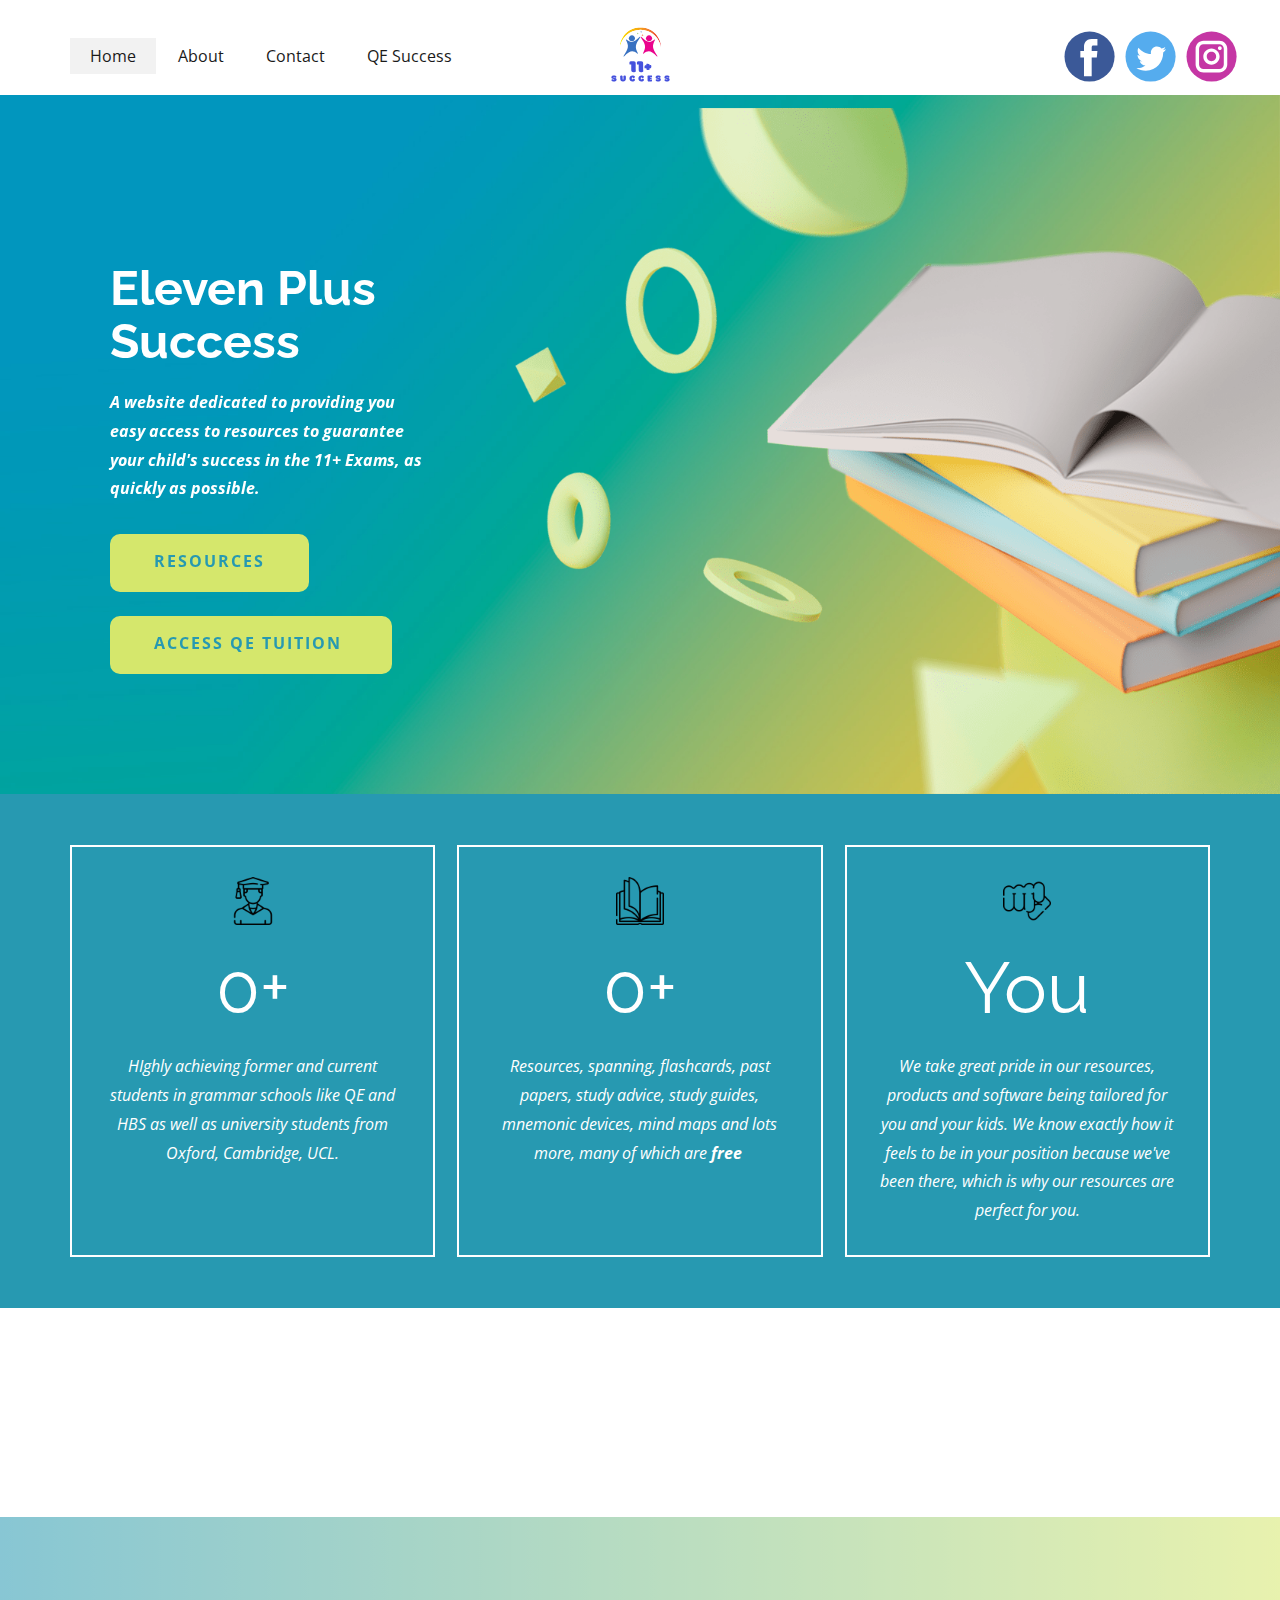
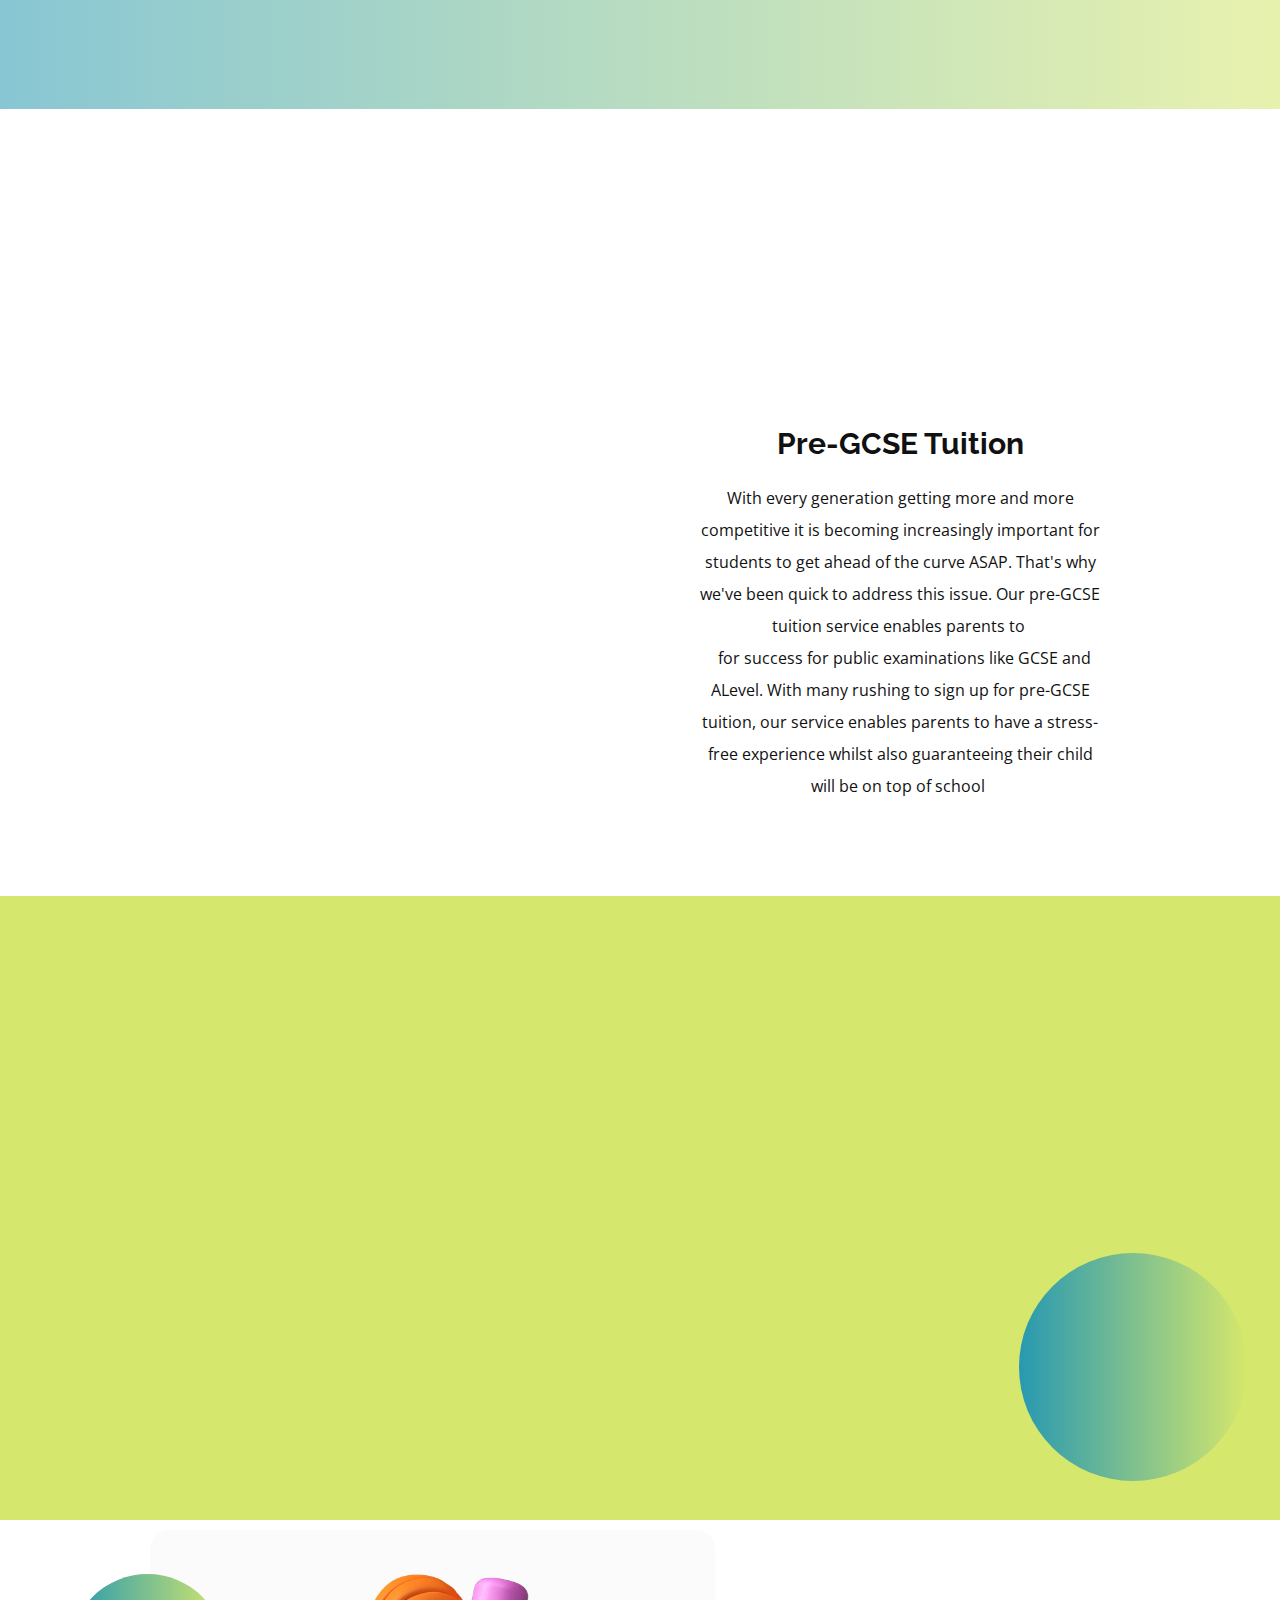
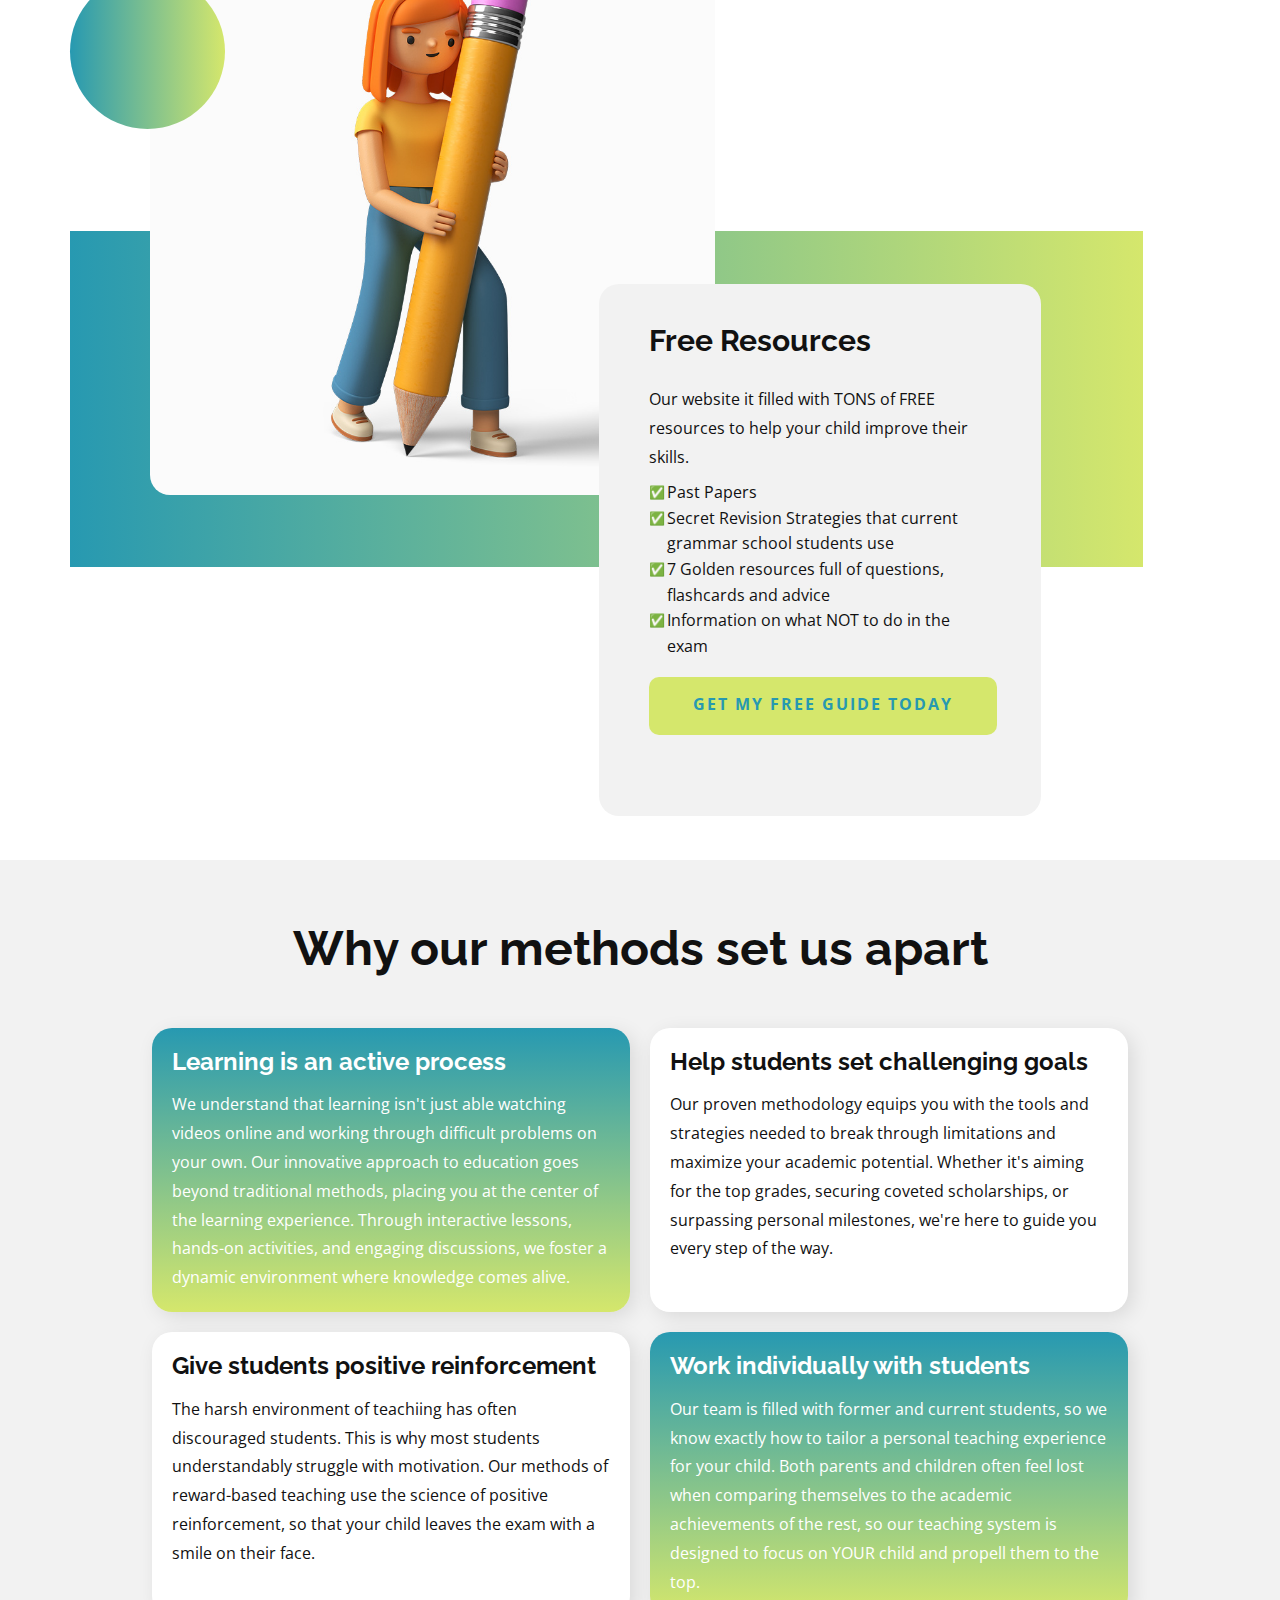
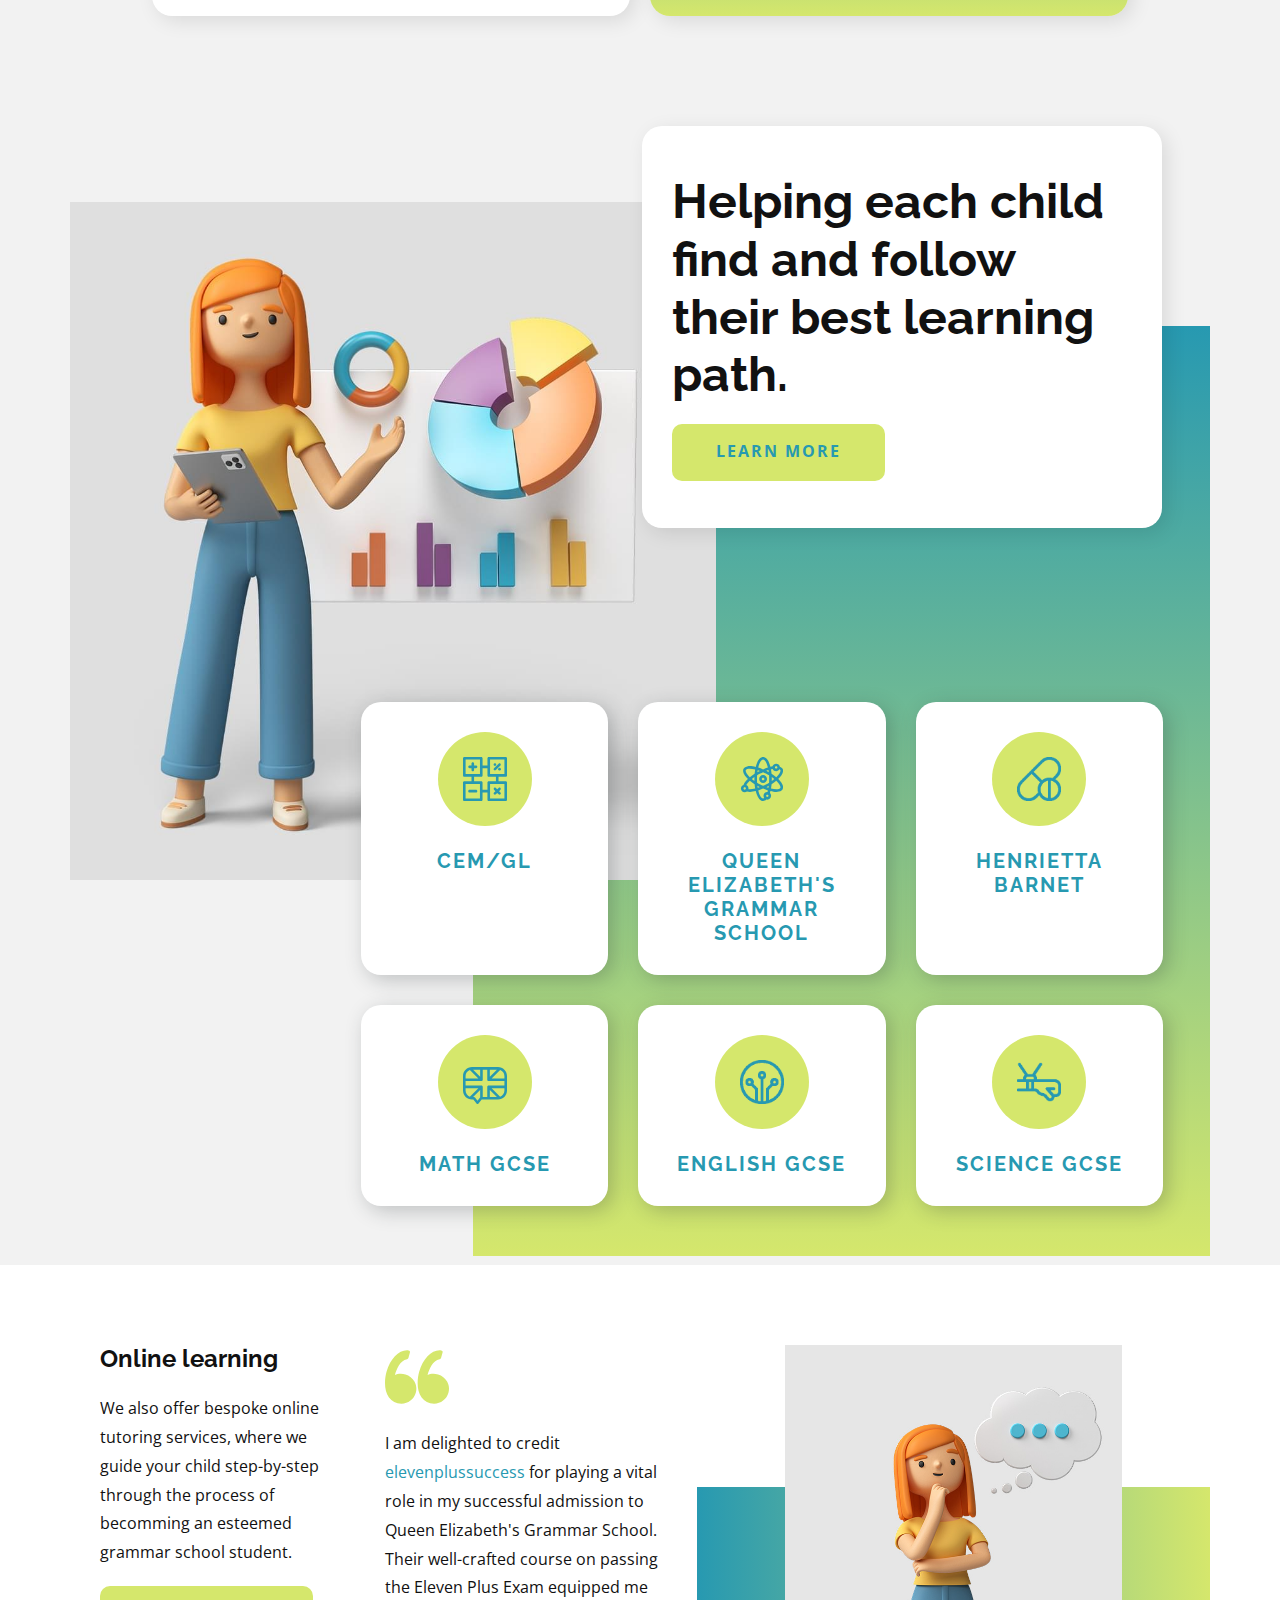
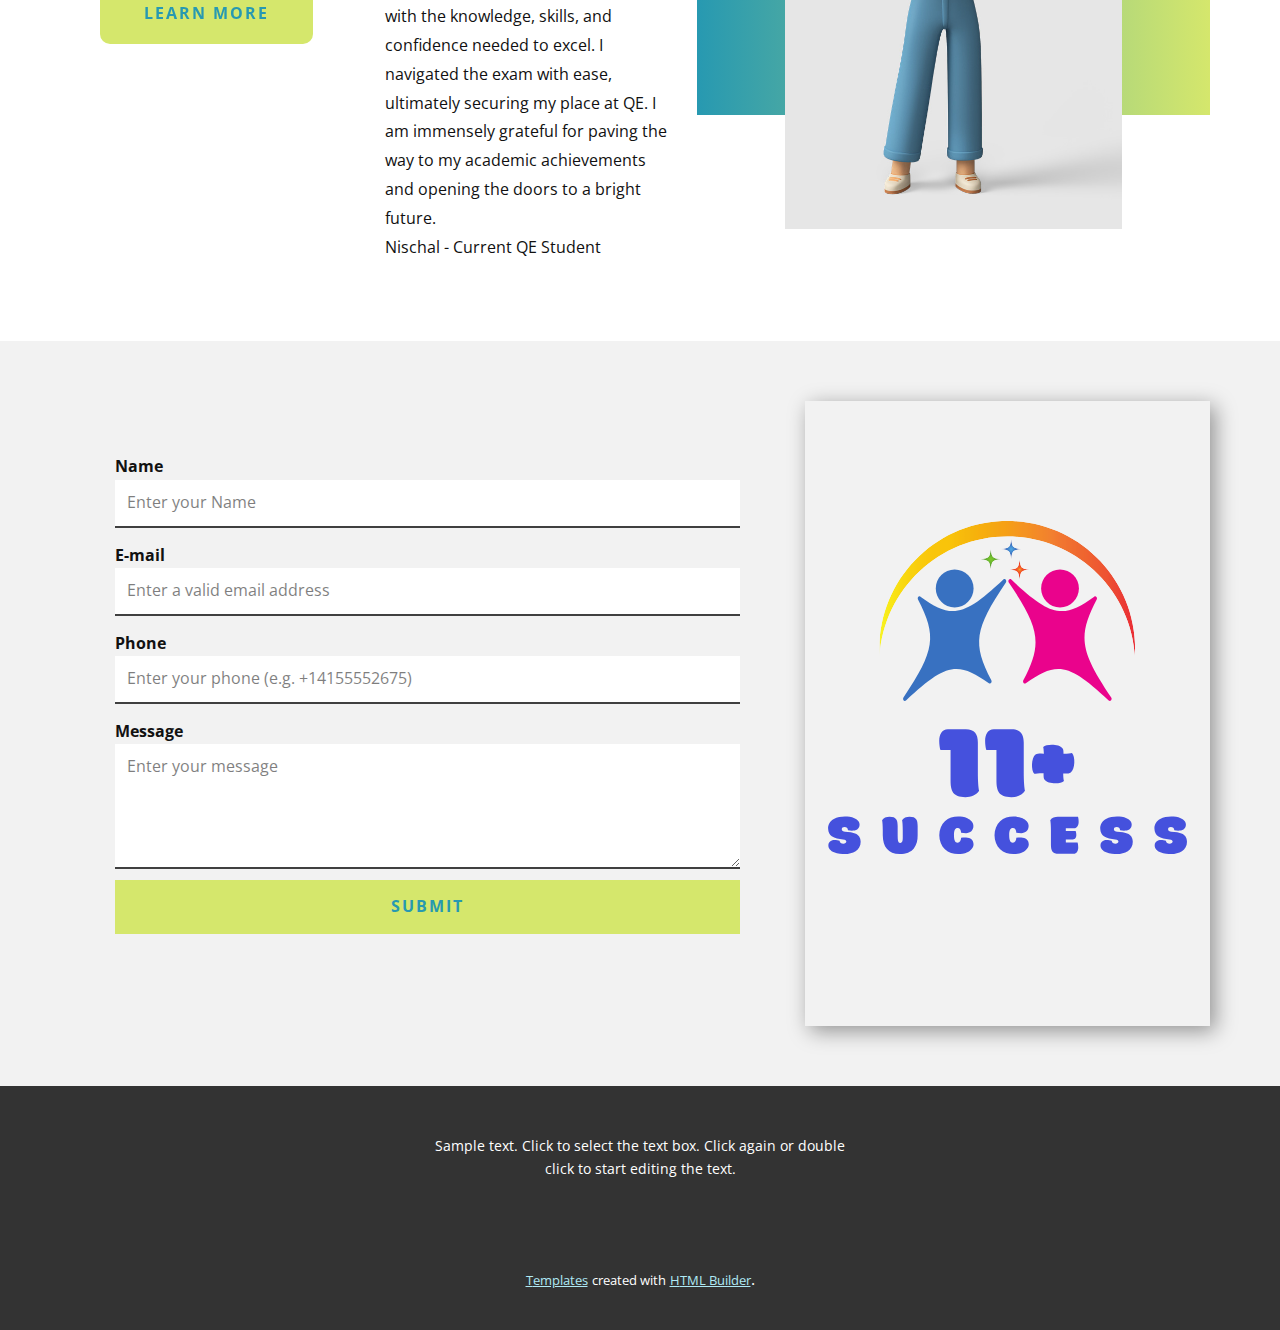
<file: index.html>
<!DOCTYPE html>
<html style="font-size: 16px;" lang="en"><head>
    <meta name="viewport" content="width=device-width, initial-scale=1.0">
    <meta charset="utf-8">
    <meta name="keywords" content="​Library Education, ​Meet our Principal, ​Helping each child find and follow their best learning path.">
    <meta name="description" content="">
    <title>Home</title>
    <link rel="stylesheet" href="nicepage.css" media="screen">
<link rel="stylesheet" href="Home.css" media="screen">
    <script class="u-script" type="text/javascript" src="jquery.js" defer=""></script>
    <script class="u-script" type="text/javascript" src="nicepage.js" defer=""></script>
    <meta name="generator" content="Nicepage 5.13.1, nicepage.com">
    <meta name="referrer" content="origin">
    <link id="u-theme-google-font" rel="stylesheet" href="https://fonts.googleapis.com/css?family=Raleway:100,100i,200,200i,300,300i,400,400i,500,500i,600,600i,700,700i,800,800i,900,900i|Open+Sans:300,300i,400,400i,500,500i,600,600i,700,700i,800,800i">
    <link id="u-page-google-font" rel="stylesheet" href="https://fonts.googleapis.com/css?family=Raleway:100,100i,200,200i,300,300i,400,400i,500,500i,600,600i,700,700i,800,800i,900,900i">
    
    
    
    
    
    
    
    
    
    
    
    
    <script type="application/ld+json">{
		"@context": "http://schema.org",
		"@type": "Organization",
		"name": "WebSite5335815",
		"logo": "images/ColorfulKindergartenCenterLogo1.svg",
		"sameAs": [
				"https://instagram.com/elevenplussuccess.co.uk?igshid=MzNlNGNkZWQ4Mg=="
		]
}</script>
    <meta name="theme-color" content="#2799b1">
    <meta property="og:title" content="Home">
    <meta property="og:type" content="website">
  <meta data-intl-tel-input-cdn-path="intlTelInput/"></head>
  <body data-home-page="Home.html" data-home-page-title="Home" class="u-body u-xl-mode" data-lang="en"><header class="u-clearfix u-header u-header" id="sec-9c34"><div class="u-clearfix u-sheet u-sheet-1">
        <a href="https://nicepage.com" class="u-image u-logo u-image-1" data-image-width="500" data-image-height="500">
          <img src="images/ColorfulKindergartenCenterLogo1.svg" class="u-logo-image u-logo-image-1">
        </a>
        <nav class="u-align-left u-menu u-menu-hamburger u-offcanvas u-menu-1">
          <div class="menu-collapse" style="font-size: 1rem;">
            <a class="u-button-style u-nav-link" href="#">
              <svg class="u-svg-link" preserveAspectRatio="xMidYMin slice" viewBox="0 0 302 302" style=""><use xmlns:xlink="http://www.w3.org/1999/xlink" xlink:href="#svg-8a8f"></use></svg>
              <svg xmlns="http://www.w3.org/2000/svg" xmlns:xlink="http://www.w3.org/1999/xlink" version="1.1" id="svg-8a8f" x="0px" y="0px" viewBox="0 0 302 302" style="enable-background:new 0 0 302 302;" xml:space="preserve" class="u-svg-content"><g><rect y="36" width="302" height="30"></rect><rect y="236" width="302" height="30"></rect><rect y="136" width="302" height="30"></rect>
</g><g></g><g></g><g></g><g></g><g></g><g></g><g></g><g></g><g></g><g></g><g></g><g></g><g></g><g></g><g></g></svg>
            </a>
          </div>
          <div class="u-nav-container">
            <ul class="u-nav u-spacing-2 u-unstyled u-nav-1"><li class="u-nav-item"><a class="u-active-grey-5 u-button-style u-hover-grey-10 u-nav-link u-text-active-grey-90 u-text-grey-90 u-text-hover-grey-90" href="Home.html" style="padding: 10px 20px;">Home</a>
</li><li class="u-nav-item"><a class="u-active-grey-5 u-button-style u-hover-grey-10 u-nav-link u-text-active-grey-90 u-text-grey-90 u-text-hover-grey-90" href="About.html" style="padding: 10px 20px;">About</a>
</li><li class="u-nav-item"><a class="u-active-grey-5 u-button-style u-hover-grey-10 u-nav-link u-text-active-grey-90 u-text-grey-90 u-text-hover-grey-90" href="Contact.html" style="padding: 10px 20px;">Contact</a>
</li><li class="u-nav-item"><a class="u-active-grey-5 u-button-style u-hover-grey-10 u-nav-link u-text-active-grey-90 u-text-grey-90 u-text-hover-grey-90" href="QE-Success.html" style="padding: 10px 20px;">QE Success</a>
</li></ul>
          </div>
          <div class="u-nav-container-collapse">
            <div class="u-align-center u-black u-container-style u-inner-container-layout u-opacity u-opacity-95 u-sidenav">
              <div class="u-inner-container-layout u-sidenav-overflow">
                <div class="u-menu-close"></div>
                <ul class="u-align-center u-nav u-popupmenu-items u-unstyled u-nav-2"><li class="u-nav-item"><a class="u-button-style u-nav-link" href="Home.html" style="padding: 10px 20px;">Home</a>
</li><li class="u-nav-item"><a class="u-button-style u-nav-link" href="About.html" style="padding: 10px 20px;">About</a>
</li><li class="u-nav-item"><a class="u-button-style u-nav-link" href="Contact.html" style="padding: 10px 20px;">Contact</a>
</li><li class="u-nav-item"><a class="u-button-style u-nav-link" href="QE-Success.html" style="padding: 10px 20px;">QE Success</a>
</li></ul>
              </div>
            </div>
            <div class="u-black u-menu-overlay u-opacity u-opacity-70"></div>
          </div>
        </nav>
        <div class="u-social-icons u-spacing-10 u-social-icons-1">
          <a class="u-social-url" title="facebook" target="_blank" href=""><span class="u-icon u-social-facebook u-social-icon u-icon-1"><svg class="u-svg-link" preserveAspectRatio="xMidYMin slice" viewBox="0 0 112 112" style=""><use xmlns:xlink="http://www.w3.org/1999/xlink" xlink:href="#svg-29b6"></use></svg><svg class="u-svg-content" viewBox="0 0 112 112" x="0" y="0" id="svg-29b6"><circle fill="currentColor" cx="56.1" cy="56.1" r="55"></circle><path fill="#FFFFFF" d="M73.5,31.6h-9.1c-1.4,0-3.6,0.8-3.6,3.9v8.5h12.6L72,58.3H60.8v40.8H43.9V58.3h-8V43.9h8v-9.2
      c0-6.7,3.1-17,17-17h12.5v13.9H73.5z"></path></svg></span>
          </a>
          <a class="u-social-url" title="twitter" target="_blank" href=""><span class="u-icon u-social-icon u-social-twitter u-icon-2"><svg class="u-svg-link" preserveAspectRatio="xMidYMin slice" viewBox="0 0 112 112" style=""><use xmlns:xlink="http://www.w3.org/1999/xlink" xlink:href="#svg-aa67"></use></svg><svg class="u-svg-content" viewBox="0 0 112 112" x="0" y="0" id="svg-aa67"><circle fill="currentColor" class="st0" cx="56.1" cy="56.1" r="55"></circle><path fill="#FFFFFF" d="M83.8,47.3c0,0.6,0,1.2,0,1.7c0,17.7-13.5,38.2-38.2,38.2C38,87.2,31,85,25,81.2c1,0.1,2.1,0.2,3.2,0.2
      c6.3,0,12.1-2.1,16.7-5.7c-5.9-0.1-10.8-4-12.5-9.3c0.8,0.2,1.7,0.2,2.5,0.2c1.2,0,2.4-0.2,3.5-0.5c-6.1-1.2-10.8-6.7-10.8-13.1
      c0-0.1,0-0.1,0-0.2c1.8,1,3.9,1.6,6.1,1.7c-3.6-2.4-6-6.5-6-11.2c0-2.5,0.7-4.8,1.8-6.7c6.6,8.1,16.5,13.5,27.6,14
      c-0.2-1-0.3-2-0.3-3.1c0-7.4,6-13.4,13.4-13.4c3.9,0,7.3,1.6,9.8,4.2c3.1-0.6,5.9-1.7,8.5-3.3c-1,3.1-3.1,5.8-5.9,7.4
      c2.7-0.3,5.3-1,7.7-2.1C88.7,43,86.4,45.4,83.8,47.3z"></path></svg></span>
          </a>
          <a class="u-social-url" title="instagram" target="_blank" href="https://instagram.com/elevenplussuccess.co.uk?igshid=MzNlNGNkZWQ4Mg=="><span class="u-icon u-social-icon u-social-instagram u-icon-3"><svg class="u-svg-link" preserveAspectRatio="xMidYMin slice" viewBox="0 0 112 112" style=""><use xmlns:xlink="http://www.w3.org/1999/xlink" xlink:href="#svg-0d6b"></use></svg><svg class="u-svg-content" viewBox="0 0 112 112" x="0" y="0" id="svg-0d6b"><circle fill="currentColor" cx="56.1" cy="56.1" r="55"></circle><path fill="#FFFFFF" d="M55.9,38.2c-9.9,0-17.9,8-17.9,17.9C38,66,46,74,55.9,74c9.9,0,17.9-8,17.9-17.9C73.8,46.2,65.8,38.2,55.9,38.2
      z M55.9,66.4c-5.7,0-10.3-4.6-10.3-10.3c-0.1-5.7,4.6-10.3,10.3-10.3c5.7,0,10.3,4.6,10.3,10.3C66.2,61.8,61.6,66.4,55.9,66.4z"></path><path fill="#FFFFFF" d="M74.3,33.5c-2.3,0-4.2,1.9-4.2,4.2s1.9,4.2,4.2,4.2s4.2-1.9,4.2-4.2S76.6,33.5,74.3,33.5z"></path><path fill="#FFFFFF" d="M73.1,21.3H38.6c-9.7,0-17.5,7.9-17.5,17.5v34.5c0,9.7,7.9,17.6,17.5,17.6h34.5c9.7,0,17.5-7.9,17.5-17.5V38.8
      C90.6,29.1,82.7,21.3,73.1,21.3z M83,73.3c0,5.5-4.5,9.9-9.9,9.9H38.6c-5.5,0-9.9-4.5-9.9-9.9V38.8c0-5.5,4.5-9.9,9.9-9.9h34.5
      c5.5,0,9.9,4.5,9.9,9.9V73.3z"></path></svg></span>
          </a>
        </div>
      </div></header>
    <section class="u-align-center u-clearfix u-image u-valign-middle-md u-valign-middle-sm u-valign-middle-xs u-section-1" id="sec-6c81" data-image-width="1980" data-image-height="1114">
      <div class="u-clearfix u-sheet u-sheet-1">
        <div class="u-clearfix u-gutter-0 u-layout-wrap u-layout-wrap-1">
          <div class="u-layout" style="">
            <div class="u-layout-row" style="">
              <div class="u-align-left u-container-style u-layout-cell u-left-cell u-shape-rectangle u-size-20-lg u-size-20-xl u-size-23-md u-size-23-sm u-size-23-xs u-size-xs-60 u-layout-cell-1" src="">
                <div class="u-container-layout u-container-layout-1">
                  <h1 class="u-text u-text-body-alt-color u-text-1" data-animation-name="fadeIn" data-animation-duration="1000" data-animation-direction="Left" data-animation-delay="250">Eleven Plus Success</h1>
                  <p class="u-text u-text-body-alt-color u-text-2" data-animation-name="fadeIn" data-animation-duration="1000" data-animation-direction="Up" data-animation-delay="250">A website dedicated to providing you easy access to resources to guarantee your child's success in the 11+ Exams, as quickly as possible.&nbsp;</p>
                  <a href="#sec-85cf" class="u-border-none u-btn u-btn-round u-button-style u-dialog-link u-palette-3-base u-radius-10 u-text-palette-1-base u-btn-1" data-animation-name="fadeIn" data-animation-duration="1000" data-animation-direction="Up" data-animation-delay="500"> resources</a>
                  <a href="#sec-85cf" class="u-border-none u-btn u-btn-round u-button-style u-dialog-link u-palette-3-base u-radius-10 u-text-palette-1-base u-btn-2" data-animation-name="fadeIn" data-animation-duration="1000" data-animation-direction="Up" data-animation-delay="500">Access QE TUition&nbsp;</a>
                </div>
              </div>
              <div class="u-align-center u-container-style u-image u-layout-cell u-right-cell u-size-37-md u-size-37-sm u-size-37-xs u-size-40-lg u-size-40-xl u-size-xs-60 u-image-1" data-image-width="1422" data-image-height="900">
                <div class="u-container-layout u-container-layout-2" src=""></div>
              </div>
            </div>
          </div>
        </div>
      </div>
    </section>
    <section class="u-align-center u-clearfix u-color-scheme-custom-color-scheme-1 u-palette-1-base u-section-2" id="sec-eefe">
      <div class="u-clearfix u-sheet u-valign-middle u-sheet-1">
        <div class="u-expanded-width u-list u-list-1">
          <div class="u-repeater u-repeater-1">
            <div class="u-align-center u-border-2 u-border-white u-container-style u-list-item u-repeater-item">
              <div class="u-container-layout u-similar-container u-valign-top u-container-layout-1"><span class="u-file-icon u-icon u-icon-circle u-icon-1"><img src="images/3135773.png" alt=""></span>
                <h1 class="u-text u-text-default u-title u-text-1" data-animation-name="counter" data-animation-event="scroll" data-animation-duration="3000">108+</h1>
                <p class="u-text u-text-default u-text-2" spellcheck="false">HIghly achieving former and current students in grammar schools like QE and HBS as well as university students from Oxford, Cambridge, UCL.</p>
              </div>
            </div>
            <div class="u-align-center u-border-2 u-border-white u-container-style u-list-item u-repeater-item">
              <div class="u-container-layout u-similar-container u-valign-top u-container-layout-2"><span class="u-file-icon u-icon u-icon-circle u-icon-2"><img src="images/2702134.png" alt=""></span>
                <h1 class="u-text u-text-default u-title u-text-3" data-animation-name="counter" data-animation-event="scroll" data-animation-duration="3000">50+</h1>
                <p class="u-text u-text-default u-text-4">Resources, spanning, flashcards, past papers, study advice, study guides, mnemonic devices, mind maps and lots more, many of which are <span style="font-weight: 700;">free&nbsp;</span>
                </p>
              </div>
            </div>
            <div class="u-align-center u-border-2 u-border-white u-container-style u-list-item u-repeater-item">
              <div class="u-container-layout u-similar-container u-valign-top u-container-layout-3"><span class="u-file-icon u-icon u-icon-circle u-icon-3"><img src="images/2121194.png" alt=""></span>
                <h1 class="u-text u-text-default u-title u-text-5" data-animation-name="counter" data-animation-event="scroll" data-animation-duration="3000">You</h1>
                <p class="u-text u-text-default u-text-6">We take great pride in our resources, products and software being tailored for you and your kids. We know exactly how it feels to be in your position because we've been there, which is why our resources are perfect for you.</p>
              </div>
            </div>
          </div>
        </div>
      </div>
    </section>
    <section class="u-align-center u-clearfix u-valign-middle u-white u-section-3" id="carousel_2f1f">
      <div class="u-expanded-width u-gradient u-opacity u-opacity-55 u-shape u-shape-rectangle u-shape-1" data-animation-name="rollIn" data-animation-duration="1000" data-animation-direction=""></div>
      <div class="u-clearfix u-gutter-40 u-layout-spacing-vertical u-layout-wrap u-layout-wrap-1">
        <div class="u-gutter-0 u-layout">
          <div class="u-layout-row">
            <div class="u-size-31 u-size-60-md">
              <div class="u-layout-col">
                <div class="u-container-style u-hidden-md u-hidden-sm u-hidden-xs u-layout-cell u-right-cell u-size-20 u-layout-cell-1" wfd-invisible="true">
                  <div class="u-container-layout u-container-layout-1"></div>
                </div>
                <div class="u-align-center u-container-style u-layout-cell u-radius-20 u-right-cell u-shape-round u-size-40 u-white u-layout-cell-2" data-animation-name="fadeIn" data-animation-duration="1000" data-animation-direction="Left" data-animation-delay="250">
                  <div class="u-container-layout u-valign-top u-container-layout-2">
                    <img class="u-expanded-width u-image u-image-round u-radius-20 u-image-1" src="images/bn.jpg" alt="" data-image-width="800" data-image-height="800" data-animation-name="fadeIn" data-animation-duration="2000" data-animation-direction="Left" data-animation-delay="250">
                    <h5 class="u-text u-text-1">About Us</h5>
                    <p class="u-text u-text-2">Founded by both current grammar school students and current Oxbridge students, we undertsand the lack of support offered by schools to help prospective 11+ students achieve the grades they deserve ...&nbsp;</p>
                    <a href="#sec-85cf" class="u-border-none u-btn u-btn-round u-button-style u-dialog-link u-palette-3-base u-radius-10 u-text-palette-1-base u-btn-1" data-animation-name="rollIn" data-animation-duration="1000" data-animation-direction="" data-animation-delay="500">Read more</a>
                  </div>
                </div>
              </div>
            </div>
            <div class="u-size-29 u-size-60-md">
              <div class="u-layout-col">
                <div class="u-align-center u-container-style u-layout-cell u-left-cell u-radius-20 u-size-40 u-layout-cell-3" data-animation-name="zoomIn" data-animation-duration="2000" data-animation-direction="">
                  <div class="u-container-layout u-valign-middle-md u-valign-middle-sm u-valign-middle-xs u-valign-top-lg u-valign-top-xl u-container-layout-3" src="">
                    <img class="u-image u-image-round u-radius-20 u-image-2" src="images/kj.jpg" data-image-width="1200" data-image-height="1002" data-animation-name="fadeIn" data-animation-duration="1000" data-animation-direction="Right" data-animation-delay="250">
                  </div>
                </div>
                <div class="u-align-center u-container-style u-layout-cell u-left-cell u-size-20 u-white u-layout-cell-4">
                  <div class="u-container-layout u-container-layout-4">
                    <h3 class="u-text u-text-default u-text-3" spellcheck="false">Pre-GCSE Tuition</h3>
                    <p class="u-text u-text-4" spellcheck="false">With every generation getting more and more competitive it is becoming increasingly important for students to get ahead of the curve ASAP. That's why we've been quick to address this issue. Our pre-GCSE tuition service enables parents to&nbsp;<br>&nbsp; for success for public examinations like GCSE and ALevel. With many rushing to sign up for pre-GCSE tuition, our service enables parents to have a stress-free experience whilst also guaranteeing their child will be on top of school&nbsp;
                    </p>
                  </div>
                </div>
              </div>
            </div>
          </div>
        </div>
      </div>
    </section>
    <section class="u-align-center u-clearfix u-palette-3-base u-section-4" id="carousel_aed0">
      <div class="u-expanded-height u-gradient u-opacity u-opacity-55 u-shape u-shape-rectangle u-shape-1" data-animation-name="fadeIn" data-animation-duration="1000" data-animation-direction="Left"></div>
      <div class="u-gradient u-shape u-shape-circle u-shape-2" data-animation-name="customAnimation" data-animation-duration="1000" data-animation-direction="" data-animation-delay="250"></div>
      <div class="u-list u-list-1">
        <div class="u-repeater u-repeater-1">
          <div class="u-container-style u-list-item u-radius-20 u-repeater-item u-shape-round u-white u-list-item-1" data-animation-name="flipIn" data-animation-duration="1000" data-animation-direction="X" data-animation-delay="250">
            <div class="u-container-layout u-similar-container u-valign-top u-container-layout-1">
              <h3 class="u-text u-text-default u-text-palette-1-base u-text-1" spellcheck="true">Navigate 11+ chaos</h3>
              <p class="u-text u-text-2" spellcheck="false">We have simplified the process to the core, stress-free methods, and provide you with exactly what you need to completely avoid the confusion&nbsp; that mystifies the 11+ process.&nbsp;</p>
            </div>
          </div>
          <div class="u-container-style u-list-item u-radius-20 u-repeater-item u-shape-round u-white" data-animation-name="flipIn" data-animation-duration="1000" data-animation-direction="X" data-animation-delay="250">
            <div class="u-container-layout u-similar-container u-valign-top u-container-layout-2">
              <h3 class="u-text u-text-default u-text-palette-1-base u-text-3" spellcheck="false">Power through GCSEs</h3>
              <p class="u-text u-text-4">As high-achieving students, we can aid your child in what is usually a challenging journey through a streamlined process to ensure their seat in the school of their choice and enjoy the freedom and academic opportunities they deserve.</p>
            </div>
          </div>
          <div class="u-container-style u-list-item u-radius-20 u-repeater-item u-shape-round u-white" data-animation-name="flipIn" data-animation-duration="1000" data-animation-direction="X" data-animation-delay="250">
            <div class="u-container-layout u-similar-container u-valign-top u-container-layout-3">
              <h3 class="u-text u-text-default u-text-palette-1-base u-text-5" spellcheck="false">Guarantee future success</h3>
              <p class="u-text u-text-6">Not only do you get a lifetime of access to our complete range of resources to achieve 11+ success, but we also specialise in helping students achieve only the best of grades in later examinations, including GCSE ALEVEL, and applying to OXBRIDGE&gt;.</p>
            </div>
          </div>
        </div>
      </div>
    </section>
    <section class="u-clearfix u-section-5" id="carousel_08cf">
      <div class="u-clearfix u-sheet u-sheet-1">
        <div class="u-expanded-width-lg u-expanded-width-md u-expanded-width-sm u-expanded-width-xs u-gradient u-shape u-shape-rectangle u-shape-1"></div>
        <img class="u-align-left u-image u-image-round u-radius-20 u-image-1" data-image-width="900" data-image-height="900" src="images/5178414.jpg">
        <div class="u-container-style u-grey-5 u-group u-radius-20 u-shape-round u-group-1">
          <div class="u-container-layout u-container-layout-1">
            <h3 class="u-align-left u-text u-text-default u-text-1">Free Resources</h3>
            <p class="u-align-left u-text u-text-2">Our website it filled with TONS of FREE resources to help your child improve their skills.<br>
              <br>
            </p>
            <ul class="u-align-left u-custom-list u-text u-text-3">
              <li>
                <div class="u-list-icon">
                  <div>✅</div>
                </div>Past Papers
              </li>
              <li>
                <div class="u-list-icon">
                  <div>✅</div>
                </div>Secret Revision Strategies that current grammar school students use
              </li>
              <li>
                <div class="u-list-icon">
                  <div>✅</div>
                </div>7 Golden resources full of questions, flashcards and advice
              </li>
              <li>
                <div class="u-list-icon">
                  <div>✅</div>
                </div>Information on what NOT to do in the exam
              </li>
            </ul>
            <a href="#sec-85cf" class="u-border-none u-btn u-btn-round u-button-style u-dialog-link u-palette-3-base u-radius-10 u-text-palette-1-base u-btn-1">Get My Free GUide Today</a>
          </div>
        </div>
        <div class="u-gradient u-shape u-shape-circle u-shape-2"></div>
      </div>
    </section>
    <section class="u-align-center u-clearfix u-grey-5 u-section-6" id="sec-686e">
      <div class="u-clearfix u-sheet u-valign-middle u-sheet-1">
        <h2 class="u-text u-text-default u-text-1">Why our methods set us apart</h2>
        <div class="u-list u-list-1">
          <div class="u-repeater u-repeater-1">
            <div class="u-align-left u-container-style u-custom-item u-gradient u-list-item u-radius-20 u-repeater-item u-shape-round u-list-item-1">
              <div class="u-container-layout u-similar-container u-container-layout-1">
                <h4 class="u-custom-item u-text u-text-body-alt-color u-text-default u-text-2"> Learning is an active process</h4>
                <p class="u-custom-item u-text u-text-body-alt-color u-text-default u-text-3">We understand that learning isn't just able watching videos online and working through difficult problems on your own. Our innovative approach to education goes beyond traditional methods, placing you at the center of the learning experience. Through interactive lessons, hands-on activities, and engaging discussions, we foster a dynamic environment where knowledge comes alive.&nbsp;</p>
              </div>
            </div>
            <div class="u-align-left u-container-style u-custom-item u-list-item u-radius-20 u-repeater-item u-shape-round u-video-cover u-white u-list-item-2">
              <div class="u-container-layout u-similar-container u-container-layout-2">
                <h4 class="u-custom-item u-text u-text-default u-text-4"> Help students set challenging goals</h4>
                <p class="u-custom-item u-text u-text-default u-text-5"> Our proven methodology equips you with the tools and strategies needed to break through limitations and maximize your academic potential. Whether it's aiming for the top grades, securing coveted scholarships, or surpassing personal milestones, we're here to guide you every step of the way.</p>
              </div>
            </div>
            <div class="u-align-left u-container-style u-custom-item u-list-item u-radius-20 u-repeater-item u-shape-round u-video-cover u-white u-list-item-3">
              <div class="u-container-layout u-similar-container u-container-layout-3">
                <h4 class="u-custom-item u-text u-text-default u-text-6"> Give students positive reinforcement</h4>
                <p class="u-custom-item u-text u-text-default u-text-7">The harsh environment of teachiing has often discouraged students. This is why most students understandably struggle with motivation. Our methods of reward-based teaching use the science of positive reinforcement, so that your child leaves the exam with a smile on their face.&nbsp;</p>
              </div>
            </div>
            <div class="u-align-left u-container-style u-custom-item u-gradient u-list-item u-radius-20 u-repeater-item u-shape-round u-video-cover u-list-item-4">
              <div class="u-container-layout u-similar-container u-container-layout-4">
                <h4 class="u-custom-item u-text u-text-body-alt-color u-text-default u-text-8"> Work individually with students</h4>
                <p class="u-custom-item u-text u-text-body-alt-color u-text-default u-text-9">Our team is filled with former and current students, so we know exactly how to tailor a personal teaching experience for your child. Both parents and children often feel lost when comparing themselves to the academic achievements of the rest, so our teaching system is designed to focus on YOUR child and propell them to the top.&nbsp;</p>
              </div>
            </div>
          </div>
        </div>
      </div>
    </section>
    <section class="u-clearfix u-grey-5 u-section-7" id="sec-bf70">
      <div class="u-clearfix u-sheet u-sheet-1">
        <div class="u-expanded-width-xs u-gradient u-shape u-shape-rectangle u-shape-1"></div>
        <img class="u-expanded-width-xs u-image u-image-1" src="images/nn.jpg" data-image-width="1080" data-image-height="1080">
        <div class="u-container-style u-group u-radius-20 u-shape-round u-white u-group-1">
          <div class="u-container-layout u-valign-middle u-container-layout-1">
            <h2 class="u-text u-text-1"> Helping each child find and follow their best learning path.</h2>
            <a href="#sec-4110" class="u-border-none u-btn u-btn-round u-button-style u-dialog-link u-palette-3-base u-radius-10 u-text-palette-1-base u-btn-1">learn more</a>
          </div>
        </div>
        <div class="u-list u-list-1">
          <div class="u-repeater u-repeater-1">
            <div class="u-container-style u-list-item u-radius-20 u-repeater-item u-shape-round u-video-cover u-white u-list-item-1">
              <div class="u-container-layout u-similar-container u-valign-top u-container-layout-2"><span class="u-icon u-icon-circle u-palette-3-base u-text-palette-1-base u-icon-1"><svg class="u-svg-link" preserveAspectRatio="xMidYMin slice" viewBox="0 0 512.174 512.174" style=""><use xmlns:xlink="http://www.w3.org/1999/xlink" xlink:href="#svg-4105"></use></svg><svg class="u-svg-content" viewBox="0 0 512.174 512.174" id="svg-4105"><g><path d="m497.174 229.244c8.284 0 15-6.716 15-15v-199.04c0-8.284-6.716-15-15-15h-197.403c-8.284 0-15 6.716-15 15v84.521h-57.092v-84.521c0-8.284-6.716-15-15-15h-197.405c-8.284 0-15 6.716-15 15v199.04c0 8.284 6.716 15 15 15h83.702v53.685h-83.976c-8.284 0-15 6.716-15 15v199.04c0 8.284 6.716 15 15 15h197.404c8.284 0 15-6.716 15-15v-84.521h57.366v84.521c0 8.284 6.716 15 15 15h197.403c8.284 0 15-6.716 15-15v-199.04c0-8.284-6.716-15-15-15h-83.702v-53.685zm-182.403-199.04h167.403v169.04h-167.403zm-284.497 0h167.404v169.04h-167.404zm167.13 451.765h-167.404v-169.04h167.404zm284.77 0h-167.403v-169.04h167.403zm-98.702-199.04h-83.701c-8.284 0-15 6.716-15 15v84.52h-57.366v-84.52c0-8.284-6.716-15-15-15h-83.428v-53.685h83.702c8.284 0 15-6.716 15-15v-84.52h57.092v84.52c0 8.284 6.716 15 15 15h83.701z"></path><path d="m128.977 152.277v-22.753h22.877c8.284 0 15-6.716 15-15s-6.716-15-15-15h-22.877v-22.753c0-8.284-6.716-15-15-15s-15 6.716-15 15v22.753h-22.877c-8.284 0-15 6.716-15 15s6.716 15 15 15h22.877v22.753c0 8.284 6.716 15 15 15s15-6.716 15-15z"></path><path d="m382.277 360.13c-5.868-5.848-15.364-5.834-21.213.035-5.849 5.867-5.833 15.364.035 21.213l16.124 16.071-16.123 16.071c-5.868 5.849-5.884 15.346-.035 21.213 2.931 2.94 6.777 4.411 10.624 4.411 3.83 0 7.662-1.458 10.589-4.376l16.194-16.141 16.194 16.141c2.928 2.918 6.758 4.376 10.589 4.376 3.847 0 7.693-1.471 10.624-4.411 5.849-5.867 5.833-15.364-.035-21.213l-16.124-16.071 16.124-16.071c5.868-5.849 5.884-15.346.035-21.213-5.85-5.868-15.347-5.884-21.213-.035l-16.194 16.141z"></path><path d="m151.579 382.449h-75.754c-8.284 0-15 6.716-15 15s6.716 15 15 15h75.754c8.284 0 15-6.716 15-15s-6.716-15-15-15z"></path><path d="m361.064 152.01c2.931 2.94 6.777 4.411 10.624 4.411 3.831 0 7.662-1.458 10.589-4.376l53.566-53.391c5.868-5.848 5.884-15.346.035-21.213-5.851-5.869-15.349-5.882-21.213-.035l-53.565 53.39c-5.869 5.848-5.884 15.346-.036 21.214z"></path><path d="m371.689 103.392c8.512 0 15.413-6.878 15.413-15.362s-6.9-15.362-15.413-15.362c-8.512 0-15.413 6.878-15.413 15.362s6.901 15.362 15.413 15.362z"></path><ellipse cx="425.255" cy="141.42" rx="15.413" ry="15.362"></ellipse>
</g></svg></span>
                <h4 class="u-align-center u-text u-text-palette-1-base u-text-2">CEm/GL</h4>
              </div>
            </div>
            <div class="u-align-center u-container-style u-list-item u-radius-20 u-repeater-item u-shape-round u-video-cover u-white u-list-item-2">
              <div class="u-container-layout u-similar-container u-valign-top u-container-layout-3"><span class="u-icon u-icon-circle u-palette-3-base u-text-palette-1-base u-icon-2"><svg class="u-svg-link" preserveAspectRatio="xMidYMin slice" viewBox="0 0 508.287 508.287" style=""><use xmlns:xlink="http://www.w3.org/1999/xlink" xlink:href="#svg-9def"></use></svg><svg class="u-svg-content" viewBox="0 0 508.287 508.287" id="svg-9def"><g id="XMLID_987_"><path id="XMLID_990_" d="m491.476 320.353c-6.689-16.251-18.757-33.822-35.864-52.226-4.333-4.661-8.948-9.327-13.815-13.984 4.868-4.657 9.482-9.323 13.815-13.984 17.107-18.403 29.175-35.975 35.864-52.226 9.934-24.127 5.92-40.95.803-50.814-5.535-10.67-16.706-19.559-31.394-25.229-3.969-20.036-21.674-35.192-42.857-35.192-19.579 0-36.191 12.944-41.729 30.724-7.988 1.524-16.368 3.443-25.057 5.73-2.946-11.71-6.278-22.807-9.979-33.16-8.459-23.66-18.501-42.462-29.846-55.884-16.844-19.925-33.625-24.108-44.736-24.108s-27.892 4.183-44.736 24.11c-11.345 13.421-21.387 32.224-29.846 55.884-3.84 10.742-7.279 22.289-10.306 34.487-12.222-2.93-24.056-5.194-35.359-6.732-24.897-3.385-46.212-3.13-63.35.762-25.445 5.776-36.885 18.747-42.001 28.61s-9.13 26.685.803 50.813c6.69 16.251 18.756 33.822 35.864 52.226 4.12 4.432 8.495 8.869 13.1 13.298-25.88 24.432-43.053 48.123-50.339 69.383-17.304 5.817-29.808 22.18-29.808 41.419 0 24.093 19.601 43.694 43.694 43.694 9.87 0 18.983-3.293 26.307-8.834 10.001 2.645 21.517 3.939 34.276 3.939 19.674 0 42.305-3.082 66.872-9.009 3.012 12.108 6.431 23.573 10.246 34.243 8.459 23.66 18.501 42.462 29.846 55.884 16.844 19.927 33.625 24.11 44.736 24.11 14.605 0 26.998-5.398 38.343-16.832 3.337.818 6.82 1.262 10.405 1.262 24.093 0 43.694-19.601 43.694-43.694 0-12.627-5.39-24.014-13.983-31.999 2.406-7.411 4.621-15.14 6.644-23.166 12.146 2.905 23.907 5.152 35.144 6.68 11.58 1.574 22.381 2.361 32.351 2.361 11.467 0 21.832-1.041 31-3.123 25.444-5.776 36.885-18.747 42.001-28.61s9.131-26.686-.803-50.813zm-73.448-213.654c7.551 0 13.694 6.143 13.694 13.694s-6.144 13.694-13.694 13.694-13.694-6.143-13.694-13.694 6.143-13.694 13.694-13.694zm-40.123 30.978c6.711 15.52 22.167 26.411 40.123 26.411 16.049 0 30.096-8.704 37.693-21.633 5.197 2.775 8.585 5.891 9.928 8.48 7.841 15.117-7.858 46.826-46.35 83.251-16.414-13.564-34.823-26.867-54.719-39.547-1.612-18.094-3.962-35.571-7.003-52.158 7.016-1.865 13.808-3.472 20.328-4.804zm-78.762 179.048c-11.072 5.743-21.895 10.99-32.437 15.77-10.574-4.781-21.413-10.025-32.488-15.769-12.985-6.736-25.222-13.602-36.727-20.527-.85-13.401-1.31-27.427-1.31-42.055 0-14.665.463-28.725 1.316-42.157 11.745-7.004 24.013-13.833 36.721-20.425 10.725-5.563 21.577-10.834 32.418-15.772 10.582 4.784 21.424 10.023 32.507 15.772 12.985 6.736 25.223 13.603 36.728 20.528.85 13.401 1.31 27.427 1.31 42.054 0 14.415-.422 28.441-1.249 42.017-11.522 6.937-23.781 13.817-36.789 20.564zm33.437 16.043c-1.012 8.133-2.191 16.048-3.529 23.736-8.085-2.543-16.433-5.407-25.021-8.604 2.972-1.49 5.947-2.997 8.927-4.543 6.646-3.448 13.188-6.984 19.623-10.589zm-103.158 15.176c-8.555 3.203-16.862 6.07-24.899 8.617-1.33-7.589-2.528-15.491-3.572-23.699 6.381 3.573 12.866 7.077 19.453 10.494 3.004 1.558 6.011 3.083 9.018 4.588zm-62.884-71.7c-10.91-7.544-20.94-15.076-30.096-22.507 9.37-7.434 19.433-14.809 30.107-22.065-.241 7.431-.369 14.925-.369 22.471.001 7.422.125 14.792.358 22.101zm34.419-100.861c1.037-8.151 2.226-15.999 3.546-23.539 8.023 2.528 16.307 5.372 24.826 8.544-2.983 1.495-5.959 3.006-8.923 4.544-6.597 3.421-13.081 6.909-19.449 10.451zm102.72-15.172c8.488-3.272 16.866-6.292 25.067-9.036 1.369 7.756 2.598 15.844 3.667 24.25-6.381-3.573-12.866-7.077-19.453-10.494-3.092-1.603-6.186-3.173-9.281-4.72zm63.146 71.832c10.71 7.407 20.575 14.801 29.595 22.1-9.013 7.293-18.868 14.681-29.568 22.081.216-7.265.33-14.624.33-22.081.001-7.42-.123-14.79-.357-22.1zm-100.142-202.043c18.345 0 41.201 33.117 55.824 91.678-18.082 5.929-36.96 13.125-55.963 21.347-18.959-8.074-37.711-14.99-55.871-20.603 14.614-59.026 37.588-92.422 56.01-92.422zm-198.968 120.935c5.066-9.768 21.447-15.489 46.425-15.489 16.841 0 37.593 2.609 61.406 8.33-2.912 16.121-5.171 33.074-6.74 50.605-20.217 12.699-38.797 25.899-55.282 39.289-38.094-36.208-53.613-67.69-45.809-82.735zm-13.316 227.019c-7.551 0-13.694-6.143-13.694-13.694s6.143-13.694 13.694-13.694 13.695 6.143 13.695 13.694-6.143 13.694-13.695 13.694zm43.014-6.061c.439-2.481.681-5.029.681-7.633 0-17.732-10.624-33.02-25.835-39.862 7.339-15.131 21.435-32.647 41.085-50.898 16.597 13.772 35.249 27.282 55.439 40.148 1.576 17.683 3.852 34.781 6.793 51.031-32.729 7.914-59.467 9.841-78.163 7.214zm218.018 90.824c-7.551 0-13.694-6.143-13.694-13.694s6.144-13.694 13.694-13.694 13.694 6.143 13.694 13.694-6.143 13.694-13.694 13.694zm1.952-57.339c-.648-.029-1.297-.049-1.951-.049-24.093 0-43.694 19.601-43.694 43.694 0 9.289 2.922 17.903 7.883 24.99-4.528 3.385-8.558 4.274-12.937 4.274-18.404 0-41.35-33.326-55.966-92.24 18.038-5.619 36.83-12.584 56.037-20.815 19.041 8.111 37.873 15.055 56.107 20.684-1.685 6.725-3.509 13.222-5.479 19.462zm148.268-48.025c-8.47 16.33-48.589 21.355-107.576 7.225 2.908-16.131 5.133-33.19 6.657-51.023 19.839-12.651 38.197-25.922 54.57-39.453 38.491 36.424 54.19 68.134 46.349 83.251z"></path><path id="XMLID_1506_" d="m266.681 208.644c-25.089 0-45.5 20.411-45.5 45.5s20.412 45.5 45.5 45.5 45.5-20.411 45.5-45.5-20.411-45.5-45.5-45.5zm0 61c-8.547 0-15.5-6.953-15.5-15.5s6.954-15.5 15.5-15.5 15.5 6.953 15.5 15.5-6.953 15.5-15.5 15.5z"></path>
</g></svg></span>
                <h4 class="u-align-center-sm u-align-center-xs u-text u-text-palette-1-base u-text-3">Queen Elizabeth's Grammar School</h4>
              </div>
            </div>
            <div class="u-align-center u-container-style u-list-item u-radius-20 u-repeater-item u-shape-round u-video-cover u-white u-list-item-3">
              <div class="u-container-layout u-similar-container u-valign-top u-container-layout-4"><span class="u-file-icon u-icon u-icon-circle u-palette-3-base u-text-palette-1-base u-icon-3"><img src="images/840781-6ced8a49.png" alt=""></span>
                <h4 class="u-align-center-sm u-align-center-xs u-text u-text-palette-1-base u-text-4"> Henrietta barnet</h4>
              </div>
            </div>
            <div class="u-align-center u-container-style u-list-item u-radius-20 u-repeater-item u-shape-round u-video-cover u-white u-list-item-4">
              <div class="u-container-layout u-similar-container u-valign-top u-container-layout-5"><span class="u-icon u-icon-circle u-palette-3-base u-text-palette-1-base u-icon-4"><svg class="u-svg-link" preserveAspectRatio="xMidYMin slice" viewBox="0 -41 512 512" style=""><use xmlns:xlink="http://www.w3.org/1999/xlink" xlink:href="#svg-6443"></use></svg><svg class="u-svg-content" viewBox="0 -41 512 512" id="svg-6443"><path d="m407 0h-302c-57.898438 0-105 47.101562-105 105v168.945312c0 57.898438 47.101562 105 105 105h15.582031l36.519531 46.332032c2.847657 3.609375 7.1875 5.714844 11.78125 5.714844s8.9375-2.105469 11.78125-5.714844l36.519532-46.332032h189.816406c57.898438 0 105-47.101562 105-105v-168.945312c0-57.898438-47.101562-105-105-105zm-124.757812 230.734375v118.210937h-52.484376v-118.210937c0-8.285156-6.714843-15-15-15h-184.757812v-52.484375h184.757812c8.285157 0 15-6.714844 15-15v-118.25h52.484376v118.25c0 8.285156 6.714843 15 15 15h184.757812v52.484375h-184.757812c-8.285157 0-15 6.714844-15 15zm30-200.734375h82.039062l-82.039062 82.039062zm-112.484376 82.039062-82.039062-82.039062h82.039062zm112.484376 154.910157 81.996093 81.996093h-81.996093zm169.757812-161.949219v28.25h-148.546875l98.851563-98.847656c28.9375 10.40625 49.695312 38.117187 49.695312 70.597656zm-402.304688-70.597656 98.851563 98.847656h-148.546875v-28.25c0-32.480469 20.757812-60.191406 49.695312-70.597656zm-49.695312 239.542968v-28.210937h148.546875l-98.820313 98.820313c-28.957031-10.398438-49.726562-38.117188-49.726562-70.609376zm168.128906 80.714844-29.246094 37.101563-29.242187-37.101563c-2.847656-3.609375-7.1875-5.714844-11.78125-5.714844h-10.097656l81.996093-81.996093v85.984375c-.578124.53125-1.136718 1.097656-1.628906 1.726562zm234.144532-10.105468-98.820313-98.820313h148.546875v28.210937c0 32.492188-20.769531 60.210938-49.726562 70.609376zm0 0"></path></svg></span>
                <h4 class="u-align-center-sm u-align-center-xs u-text u-text-palette-1-base u-text-5">math gcse</h4>
              </div>
            </div>
            <div class="u-align-center u-container-style u-list-item u-radius-20 u-repeater-item u-shape-round u-video-cover u-white u-list-item-5">
              <div class="u-container-layout u-similar-container u-valign-top u-container-layout-6"><span class="u-file-icon u-icon u-icon-circle u-palette-3-base u-text-palette-1-base u-icon-5"><img src="images/4457024-0e170e4c.png" alt=""></span>
                <h4 class="u-align-center-sm u-align-center-xs u-text u-text-palette-1-base u-text-6">english gcse</h4>
              </div>
            </div>
            <div class="u-align-center u-container-style u-list-item u-radius-20 u-repeater-item u-shape-round u-video-cover u-white u-list-item-6">
              <div class="u-container-layout u-similar-container u-valign-top u-container-layout-7"><span class="u-file-icon u-icon u-icon-circle u-palette-3-base u-text-palette-1-base u-icon-6"><img src="images/6646730-387c719a.png" alt=""></span>
                <h4 class="u-align-center-sm u-align-center-xs u-text u-text-palette-1-base u-text-7">science gcse</h4>
              </div>
            </div>
          </div>
        </div>
      </div>
    </section>
    <section class="u-clearfix u-section-8" id="carousel_33aa">
      <div class="u-clearfix u-sheet u-sheet-1">
        <div class="u-clearfix u-expanded-width-md u-expanded-width-sm u-expanded-width-xs u-layout-wrap u-layout-wrap-1">
          <div class="u-layout">
            <div class="u-layout-row">
              <div class="u-align-left u-container-style u-layout-cell u-left-cell u-size-15 u-size-60-md u-layout-cell-1">
                <div class="u-container-layout u-container-layout-1">
                  <h4 class="u-text u-text-1"> Online learning</h4>
                  <p class="u-text u-text-2" spellcheck="false">We also offer bespoke online tutoring services, where we guide your child step-by-step through the process of becomming an esteemed grammar school student.&nbsp;</p>
                  <a href="#sec-4110" class="u-border-none u-btn u-btn-round u-button-style u-dialog-link u-palette-3-base u-radius-10 u-text-palette-1-base u-btn-1" data-animation-name="rollIn" data-animation-duration="1000" data-animation-direction="" data-animation-delay="500">learn more</a>
                </div>
              </div>
              <div class="u-align-left u-container-style u-layout-cell u-size-18-lg u-size-18-xl u-size-21-sm u-size-21-xs u-size-60-md u-layout-cell-2">
                <div class="u-container-layout u-valign-bottom u-container-layout-2"><span class="u-icon u-text-palette-3-base u-icon-1"><svg class="u-svg-link" preserveAspectRatio="xMidYMin slice" viewBox="0 0 95.333 95.332" style=""><use xmlns:xlink="http://www.w3.org/1999/xlink" xlink:href="#svg-cbee"></use></svg><svg class="u-svg-content" viewBox="0 0 95.333 95.332" x="0px" y="0px" id="svg-cbee" style=""><g><g><path d="M30.512,43.939c-2.348-0.676-4.696-1.019-6.98-1.019c-3.527,0-6.47,0.806-8.752,1.793    c2.2-8.054,7.485-21.951,18.013-23.516c0.975-0.145,1.774-0.85,2.04-1.799l2.301-8.23c0.194-0.696,0.079-1.441-0.318-2.045    s-1.035-1.007-1.75-1.105c-0.777-0.106-1.569-0.16-2.354-0.16c-12.637,0-25.152,13.19-30.433,32.076    c-3.1,11.08-4.009,27.738,3.627,38.223c4.273,5.867,10.507,9,18.529,9.313c0.033,0.001,0.065,0.002,0.098,0.002    c9.898,0,18.675-6.666,21.345-16.209c1.595-5.705,0.874-11.688-2.032-16.851C40.971,49.307,36.236,45.586,30.512,43.939z"></path><path d="M92.471,54.413c-2.875-5.106-7.61-8.827-13.334-10.474c-2.348-0.676-4.696-1.019-6.979-1.019    c-3.527,0-6.471,0.806-8.753,1.793c2.2-8.054,7.485-21.951,18.014-23.516c0.975-0.145,1.773-0.85,2.04-1.799l2.301-8.23    c0.194-0.696,0.079-1.441-0.318-2.045c-0.396-0.604-1.034-1.007-1.75-1.105c-0.776-0.106-1.568-0.16-2.354-0.16    c-12.637,0-25.152,13.19-30.434,32.076c-3.099,11.08-4.008,27.738,3.629,38.225c4.272,5.866,10.507,9,18.528,9.312    c0.033,0.001,0.065,0.002,0.099,0.002c9.897,0,18.675-6.666,21.345-16.209C96.098,65.559,95.376,59.575,92.471,54.413z"></path>
</g>
</g></svg></span>
                  <p class="u-text u-text-3"> I am delighted to credit <a href="www.elevenplussuccess.co.uk" class="u-active-none u-border-none u-btn u-button-link u-button-style u-hover-none u-none u-text-palette-1-base u-btn-2">elevenplussuccess</a> for playing a vital role in my successful admission to Queen Elizabeth's Grammar School. Their well-crafted course on passing the Eleven Plus Exam equipped me with the knowledge, skills, and confidence needed to excel. I navigated the exam with ease, ultimately securing my place at QE. I am immensely grateful for paving the way to my academic achievements and opening the doors to a bright future.<br>Nischal - Current QE Student
                  </p>
                </div>
              </div>
              <div class="u-align-center-sm u-align-center-xs u-container-style u-layout-cell u-right-cell u-size-24-sm u-size-24-xs u-size-27-lg u-size-27-xl u-size-60-md u-layout-cell-3">
                <div class="u-container-layout u-valign-middle-md u-container-layout-3">
                  <div class="u-expanded-width u-gradient u-shape u-shape-rectangle u-shape-1"></div>
                  <img src="images/ggg.jpg" alt="" class="u-align-left u-image u-image-default u-image-1" data-image-width="900" data-image-height="946">
                </div>
              </div>
            </div>
          </div>
        </div>
      </div>
    </section>
    <section class="u-align-center u-clearfix u-grey-5 u-section-9" id="carousel_6405">
      <div class="u-clearfix u-sheet u-valign-middle u-sheet-1">
        <div class="u-clearfix u-expanded-width u-gutter-20 u-layout-wrap u-layout-wrap-1">
          <div class="u-layout">
            <div class="u-layout-row">
              <div class="u-align-center u-container-style u-layout-cell u-size-38 u-layout-cell-1">
                <div class="u-container-layout u-container-layout-1">
                  <div class="u-form u-form-1">
                    <form action="https://forms.nicepagesrv.com/v2/form/process" class="u-clearfix u-form-spacing-15 u-form-vertical u-inner-form" style="padding: 0;" source="email" name="form">
                      <div class="u-form-group u-form-name">
                        <label for="name-f2a8" class="u-label u-label-1">Name</label>
                        <input type="text" placeholder="Enter your Name" id="name-f2a8" name="name" class="u-border-2 u-border-grey-75 u-border-no-left u-border-no-right u-border-no-top u-input u-input-rectangle" required="">
                      </div>
                      <div class="u-form-email u-form-group">
                        <label for="email-f2a8" class="u-label u-label-2">E-mail</label>
                        <input type="email" placeholder="Enter a valid email address" id="email-f2a8" name="email" class="u-border-2 u-border-grey-75 u-border-no-left u-border-no-right u-border-no-top u-input u-input-rectangle" required="">
                      </div>
                      <div class="u-form-group u-form-phone u-form-group-3">
                        <label for="phone-447e" class="u-label u-label-3">Phone</label>
                        <input type="tel" pattern="\+?\d{0,2}[\s\(\-]?([0-9]{3})[\s\)\-]?([\s\-]?)([0-9]{3})[\s\-]?([0-9]{2})[\s\-]?([0-9]{2})" placeholder="Enter your phone (e.g. +14155552675)" id="phone-447e" name="phone" class="u-border-2 u-border-grey-75 u-border-no-left u-border-no-right u-border-no-top u-input u-input-rectangle" required="">
                      </div>
                      <div class="u-form-group u-form-message u-form-group-4">
                        <label for="message-f2a8" class="u-label u-label-4">Message</label>
                        <textarea placeholder="Enter your message" rows="4" cols="50" id="message-f2a8" name="message" class="u-border-2 u-border-grey-75 u-border-no-left u-border-no-right u-border-no-top u-input u-input-rectangle" required=""></textarea>
                      </div>
                      <div class="u-align-left u-form-group u-form-submit">
                        <a href="#" class="u-active-palette-1-base u-border-none u-btn u-btn-rectangle u-btn-submit u-button-style u-hover-palette-1-base u-palette-3-base u-text-active-white u-text-hover-white u-text-palette-1-base u-btn-1">Submit</a>
                        <input type="submit" value="submit" class="u-form-control-hidden">
                      </div>
                      <div class="u-form-send-message u-form-send-success"> Thank you! Your message has been sent. </div>
                      <div class="u-form-send-error u-form-send-message"> Unable to send your message. Please fix errors then try again. </div>
                      <input type="hidden" value="" name="recaptchaResponse">
                      <input type="hidden" name="formServices" value="f9299b56d1e3b0a08c21fe5a1192fa44">
                    </form>
                  </div>
                </div>
              </div>
              <div class="u-container-style u-layout-cell u-size-22 u-layout-cell-2">
                <div class="u-container-layout u-container-layout-2">
                  <img class="u-expanded-width u-image u-image-1" src="images/ColorfulKindergartenCenterLogo1.svg" data-image-width="500" data-image-height="500">
                </div>
              </div>
            </div>
          </div>
        </div>
      </div>
    </section>
    
    
    
    
    <footer class="u-align-center u-clearfix u-footer u-grey-80 u-footer" id="sec-90c0"><div class="u-clearfix u-sheet u-sheet-1">
        <p class="u-small-text u-text u-text-variant u-text-1">Sample text. Click to select the text box. Click again or double click to start editing the text.</p>
      </div></footer>
    <section class="u-backlink u-clearfix u-grey-80">
      <a class="u-link" href="https://nicepage.com/templates" target="_blank">
        <span>Templates</span>
      </a>
      <p class="u-text">
        <span>created with</span>
      </p>
      <a class="u-link" href="https://nicepage.com/html-website-builder" target="_blank">
        <span>HTML Builder</span>
      </a>. 
    </section>
  <section class="u-align-center u-black u-clearfix u-container-style u-dialog-block u-opacity u-opacity-70 u-valign-middle-lg u-valign-middle-xl u-dialog-section-12" id="sec-85cf">
      <div class="u-align-left u-container-style u-dialog u-shape-rectangle u-white u-dialog-1">
        <div class="u-container-layout u-valign-top-xs u-container-layout-1">
          <img class="u-expand-resize u-expanded-width-xs u-image u-image-1" data-image-width="1957" data-image-height="1352" src="images/236466997_1793765430832092_9186001063515840503_n.jpg">
          <h3 class="u-text u-text-1">Guarantee your Child's 11+ Success Today for FREE</h3>
          <p class="u-text u-text-2">We're offering a one-time free guide, designed by QE, HBS and Oxbridge University Students. Register quick before spaces fill up</p>
          <div class="u-countdown u-countdown-1" data-timer-id="2922" data-type="to-date" data-target-date="Mon, 31 Jul 2023 08:21:01 GMT" data-for="per-visitor" data-direction="down" data-after-count="message" data-count-animation="slide" data-time-left="684m" data-redirect-url="https://" data-target-number="100" data-start-time="Fri Jul 07 2023 18:17:19 GMT+0100 (British Summer Time)" data-frequency="1s">
            <div class="u-countdown-wrapper u-spacing-20">
              <div class="u-countdown-item u-countdown-years u-hidden u-spacing-10">
                <div class="u-countdown-counter u-countdown-counter-1"><div class="u-countdown-number">0</div><div class="u-countdown-number u-hidden">0</div></div>
                <div class="u-countdown-label u-countdown-label-1">Years</div>
              </div>
              <div class="u-countdown-separator u-hidden u-countdown-separator-1">:</div>
              <div class="u-countdown-days u-countdown-item u-hidden u-spacing-10">
                <div class="u-countdown-counter u-countdown-counter-2"><div class="u-countdown-number">0</div><div class="u-countdown-number u-hidden">1</div><div class="u-countdown-number u-hidden">0</div></div>
                <div class="u-countdown-label u-countdown-label-2">Days</div>
              </div>
              <div class="u-countdown-separator u-hidden u-countdown-separator-2">:</div>
              <div class="u-countdown-hours u-countdown-item u-spacing-10">
                <div class="u-countdown-counter u-countdown-counter-3"><div class="u-countdown-number">1</div><div class="u-countdown-number">1</div></div>
                <div class="u-countdown-label u-countdown-label-3">Hours</div>
              </div>
              <div class="u-countdown-separator u-countdown-separator-3">:</div>
              <div class="u-countdown-item u-countdown-minutes u-spacing-10">
                <div class="u-countdown-counter u-countdown-counter-4"><div class="u-countdown-number">2</div><div class="u-countdown-number">4</div></div>
                <div class="u-countdown-label u-countdown-label-4">Minutes</div>
              </div>
              <div class="u-countdown-separator u-countdown-separator-4">:</div>
              <div class="u-countdown-item u-countdown-seconds u-spacing-10">
                <div class="u-countdown-counter u-countdown-counter-5"><div class="u-countdown-number">0</div><div class="u-countdown-number">0</div></div>
                <div class="u-countdown-label u-countdown-label-5">Seconds</div>
              </div>
              <div class="u-countdown-separator u-hidden u-countdown-separator-5">:</div>
              <div class="u-countdown-item u-countdown-numbers u-hidden u-spacing-10">
                <div class="u-countdown-counter u-countdown-counter-6"><div class="u-countdown-number">0</div><div class="u-countdown-number">0</div></div>
                <div class="u-countdown-label u-countdown-label-6">Items</div>
              </div>
            </div>
            <div class="u-countdown-message u-hidden">
              <p>Sorry, the time is up.</p>
            </div>
          </div>
          <ul class="u-custom-list u-text u-text-3">
            <li>
              <div class="u-list-icon">
                <div>✅</div>
              </div>
              <span style="font-size: 1.125rem;">How to tailor your child's learning for their exam</span>
            </li>
            <li>
              <div class="u-list-icon">
                <div>✅</div>
              </div>Th<span style="font-size: 1.125rem;">e best revision methods that current grammar schools use</span>
            </li>
            <li>
              <div class="u-list-icon">
                <div>✅</div>
              </div>
              <span style="font-size: 1.125rem;">7 Golden resources full of questions, flashcards, and advice to boost your exam performance</span>
            </li>
            <li>
              <div class="u-list-icon">
                <div>✅</div>
              </div>
              <span style="font-size: 1.25rem;">
                <span style="font-size: 1.125rem;">PLUS a lifetime of tips and tricks to ensure your child gets the results they deserve</span>
              </span>
            </li>
            <li>
              <div class="u-list-icon">
                <div>✅</div>
              </div>
              <span style="font-size: 20px;">
                <span style="font-size: 1.125rem;">You'll be the first to know when our exclusive forum launches with active current grammar school students&nbsp;</span>
                <span style="font-size: 1rem;">
                  <span style="font-size: 1.125rem;"></span>
                </span>
              </span>
            </li>
          </ul>
          <div class="u-form u-form-1">
            <form action="https://forms.nicepagesrv.com/v2/form/process" class="u-clearfix u-form-spacing-10 u-form-vertical u-inner-form" style="padding: 0px;" source="email" name="form">
              <div class="u-form-group u-form-name">
                <label for="name-31f5" class="u-form-control-hidden u-label">Name</label>
                <input type="text" placeholder="Enter your Name" id="name-31f5" name="name" class="u-border-2 u-border-black u-border-no-left u-border-no-right u-border-no-top u-input u-input-rectangle" required="">
              </div>
              <div class="u-form-email u-form-group">
                <label for="email-31f5" class="u-form-control-hidden u-label">Email</label>
                <input type="email" placeholder="Enter a valid email address" id="email-31f5" name="email" class="u-border-2 u-border-black u-border-no-left u-border-no-right u-border-no-top u-input u-input-rectangle" required="">
              </div>
              <div class="u-align-left u-form-group u-form-submit">
                <a href="#" class="u-black u-btn u-btn-round u-btn-submit u-button-style u-radius-17 u-btn-1">Submit</a>
                <input type="submit" value="submit" class="u-form-control-hidden">
              </div>
              <div class="u-form-send-message u-form-send-success"> Thank you! Your message has been sent. </div>
              <div class="u-form-send-error u-form-send-message"> Unable to send your message. Please fix errors then try again. </div>
              <input type="hidden" value="" name="recaptchaResponse">
              <input type="hidden" name="formServices" value="">
            </form>
          </div>
        </div><button class="u-dialog-close-button u-icon u-text-grey-50 u-icon-1">
        <svg class="u-svg-link" preserveAspectRatio="xMidYMin slice" viewBox="0 0 409.806 409.806" style=""><use xmlns:xlink="http://www.w3.org/1999/xlink" xlink:href="#svg-4e2d"></use></svg>
        <svg xmlns="http://www.w3.org/2000/svg" xmlns:xlink="http://www.w3.org/1999/xlink" version="1.1" xml:space="preserve" class="u-svg-content" viewBox="0 0 409.806 409.806" x="0px" y="0px" id="svg-4e2d" style="enable-background:new 0 0 409.806 409.806;"><g><g><path d="M228.929,205.01L404.596,29.343c6.78-6.548,6.968-17.352,0.42-24.132c-6.548-6.78-17.352-6.968-24.132-0.42    c-0.142,0.137-0.282,0.277-0.42,0.42L204.796,180.878L29.129,5.21c-6.78-6.548-17.584-6.36-24.132,0.42    c-6.388,6.614-6.388,17.099,0,23.713L180.664,205.01L4.997,380.677c-6.663,6.664-6.663,17.468,0,24.132    c6.664,6.662,17.468,6.662,24.132,0l175.667-175.667l175.667,175.667c6.78,6.548,17.584,6.36,24.132-0.42    c6.387-6.614,6.387-17.099,0-23.712L228.929,205.01z"></path>
</g>
</g></svg>
      </button>
      </div>
    </section><style>.u-dialog-section-12 .u-dialog-1 {
  width: 800px;
  min-height: 776px;
  background-image: none;
  margin: 60px auto;
}

.u-dialog-section-12 .u-container-layout-1 {
  padding: 36px 30px;
}

.u-dialog-section-12 .u-image-1 {
  width: 376px;
  height: 260px;
  margin: 9px 0 0 auto;
}

.u-dialog-section-12 .u-text-1 {
  margin: -260px 378px 0 0;
}

.u-dialog-section-12 .u-text-2 {
  margin: 20px 378px 0 0;
}

.u-dialog-section-12 .u-countdown-1 {
  margin: 16px auto 0 47px;
}

.u-dialog-section-12 .u-countdown-counter-1 {
  font-weight: 700;
  font-size: 2.25rem;
  line-height: 1;
}

.u-dialog-section-12 .u-countdown-label-1 {
  font-size: 0.75rem;
  text-transform: uppercase;
}

.u-dialog-section-12 .u-countdown-separator-1 {
  font-weight: 700;
  font-size: 2.25rem;
  line-height: 1;
}

.u-dialog-section-12 .u-countdown-counter-2 {
  font-weight: 700;
  font-size: 2.25rem;
  line-height: 1;
}

.u-dialog-section-12 .u-countdown-label-2 {
  font-size: 0.75rem;
  text-transform: uppercase;
}

.u-dialog-section-12 .u-countdown-separator-2 {
  font-weight: 700;
  font-size: 2.25rem;
  line-height: 1;
}

.u-dialog-section-12 .u-countdown-counter-3 {
  font-weight: 700;
  font-size: 2.25rem;
  line-height: 1;
}

.u-dialog-section-12 .u-countdown-label-3 {
  font-size: 0.75rem;
  text-transform: uppercase;
}

.u-dialog-section-12 .u-countdown-separator-3 {
  font-weight: 700;
  font-size: 2.25rem;
  line-height: 1;
}

.u-dialog-section-12 .u-countdown-counter-4 {
  font-weight: 700;
  font-size: 2.25rem;
  line-height: 1;
}

.u-dialog-section-12 .u-countdown-label-4 {
  font-size: 0.75rem;
  text-transform: uppercase;
}

.u-dialog-section-12 .u-countdown-separator-4 {
  font-weight: 700;
  font-size: 2.25rem;
  line-height: 1;
}

.u-dialog-section-12 .u-countdown-counter-5 {
  font-weight: 700;
  font-size: 2.25rem;
  line-height: 1;
}

.u-dialog-section-12 .u-countdown-label-5 {
  font-size: 0.75rem;
  text-transform: uppercase;
}

.u-dialog-section-12 .u-countdown-separator-5 {
  font-weight: 700;
  font-size: 2.25rem;
  line-height: 1;
}

.u-dialog-section-12 .u-countdown-counter-6 {
  font-weight: 700;
  font-size: 2.25rem;
  line-height: 1;
}

.u-dialog-section-12 .u-countdown-label-6 {
  font-size: 0.75rem;
  text-transform: uppercase;
}

.u-dialog-section-12 .u-text-3 {
  margin: 22px 0 0 387px;
}

.u-dialog-section-12 .u-form-1 {
  height: 307px;
  margin: -393px 378px 0 0;
}

.u-dialog-section-12 .u-btn-1 {
  background-image: none;
  border-style: none;
  text-transform: uppercase;
}

.u-dialog-section-12 .u-icon-1 {
  width: 16px;
  height: 16px;
  left: auto;
  top: 14px;
  position: absolute;
  right: 14px;
}

@media (max-width: 1199px) {
  .u-dialog-section-12 .u-dialog-1 {
    height: auto;
  }

  .u-dialog-section-12 .u-image-1 {
    width: 376px;
    height: 260px;
    margin-right: 0;
  }

  .u-dialog-section-12 .u-text-1 {
    margin-top: -260px;
  }

  .u-dialog-section-12 .u-countdown-1 {
    margin-left: 47px;
  }

  .u-dialog-section-12 .u-text-3 {
    margin-right: 0;
    margin-left: 387px;
  }

  .u-dialog-section-12 .u-form-1 {
    margin-top: -393px;
    margin-right: 378px;
  }
}

@media (max-width: 991px) {
  .u-dialog-section-12 .u-dialog-1 {
    width: 720px;
    margin-top: 138px;
  }

  .u-dialog-section-12 .u-container-layout-1 {
    padding-top: 29px;
    padding-bottom: 30px;
  }

  .u-dialog-section-12 .u-image-1 {
    width: 330px;
  }

  .u-dialog-section-12 .u-text-1 {
    width: auto;
    margin-right: 360px;
  }

  .u-dialog-section-12 .u-text-2 {
    width: auto;
    margin-top: 17px;
    margin-right: 360px;
  }

  .u-dialog-section-12 .u-countdown-1 {
    margin-left: 0;
  }

  .u-dialog-section-12 .u-text-3 {
    margin-top: 21px;
    margin-right: 144px;
    margin-left: 307px;
  }

  .u-dialog-section-12 .u-form-1 {
    margin-top: -636px;
    margin-right: 360px;
  }
}

@media (max-width: 767px) {
  .u-dialog-section-12 .u-dialog-1 {
    width: 540px;
    margin-top: 124px;
  }

  .u-dialog-section-12 .u-container-layout-1 {
    padding-top: 45px;
    padding-left: 25px;
    padding-right: 25px;
  }

  .u-dialog-section-12 .u-image-1 {
    width: 170px;
    height: 464px;
  }

  .u-dialog-section-12 .u-text-1 {
    margin-top: -464px;
    margin-right: 190px;
  }

  .u-dialog-section-12 .u-text-2 {
    margin-top: 30px;
    margin-right: 190px;
  }

  .u-dialog-section-12 .u-text-3 {
    margin-left: 167px;
  }

  .u-dialog-section-12 .u-form-1 {
    margin-top: -786px;
    margin-right: 190px;
  }
}

@media (max-width: 575px) {
  .u-dialog-section-12 .u-dialog-1 {
    width: 340px;
    margin-top: 33px;
    margin-bottom: 57px;
  }

  .u-dialog-section-12 .u-container-layout-1 {
    padding-left: 20px;
    padding-right: 20px;
  }

  .u-dialog-section-12 .u-image-1 {
    height: 174px;
    margin-right: initial;
    margin-left: initial;
    width: auto;
  }

  .u-dialog-section-12 .u-text-1 {
    margin-top: 26px;
    margin-right: 0;
  }

  .u-dialog-section-12 .u-text-2 {
    margin-right: 0;
  }

  .u-dialog-section-12 .u-text-3 {
    margin-right: 89px;
    margin-left: 0;
  }

  .u-dialog-section-12 .u-form-1 {
    width: 300px;
    margin-top: -636px;
    margin-right: 0;
  }
}</style><section class="u-align-center u-clearfix u-container-style u-dialog-block u-gradient u-opacity u-opacity-70 u-valign-middle u-dialog-section-13" id="sec-4110" data-dialog-show-on="click">
      <div class="u-align-center u-container-style u-dialog u-radius-2 u-shape-round u-white u-dialog-1">
        <div class="u-container-layout u-valign-top u-container-layout-1">
          <h6 class="u-text u-text-default u-text-1">Sign up for our future private tutoring feature</h6>
          <h2 class="u-text u-text-default u-text-2">$10 Off with<br>Email Signup 
          </h2>
          <div class="u-expanded-width-xs u-form u-form-1">
            <form action="https://forms.nicepagesrv.com/v2/form/process" class="u-clearfix u-form-spacing-28 u-form-vertical u-inner-form" style="padding: 0px;" source="email" name="form">
              <div class="u-form-email u-form-group u-form-group-1">
                <label for="email-a136" class="u-label u-text-grey-30 u-label-1">Email Address</label>
                <input type="email" placeholder="" id="email-a136" name="email" class="u-input u-input-rectangle" required="">
              </div>
              <div class="u-align-center u-form-group u-form-submit u-form-group-2">
                <a href="#" class="u-black u-btn u-btn-submit u-button-style u-btn-1">Submit</a>
                <input type="submit" value="submit" class="u-form-control-hidden">
              </div>
              <div class="u-form-send-message u-form-send-success"> Thank you! Your message has been sent. </div>
              <div class="u-form-send-error u-form-send-message"> Unable to send your message. Please fix errors then try again. </div>
              <input type="hidden" value="" name="recaptchaResponse">
              <input type="hidden" name="formServices" value="">
            </form>
          </div>
        </div><button class="u-dialog-close-button u-icon u-text-grey-50 u-icon-1"><svg class="u-svg-link" preserveAspectRatio="xMidYMin slice" viewBox="0 0 413.348 413.348" style=""><use xmlns:xlink="http://www.w3.org/1999/xlink" xlink:href="#svg-5801"></use></svg><svg xmlns="http://www.w3.org/2000/svg" xmlns:xlink="http://www.w3.org/1999/xlink" version="1.1" xml:space="preserve" class="u-svg-content" viewBox="0 0 413.348 413.348" id="svg-5801"><path d="m413.348 24.354-24.354-24.354-182.32 182.32-182.32-182.32-24.354 24.354 182.32 182.32-182.32 182.32 24.354 24.354 182.32-182.32 182.32 182.32 24.354-24.354-182.32-182.32z"></path></svg></button>
      </div>
    </section><style> .u-dialog-section-13 {
  background-image: linear-gradient(black, #be4aea);
}

.u-dialog-section-13 .u-dialog-1 {
  width: 566px;
  min-height: 431px;
  box-shadow: 0px 0px 8px 0px rgba(128,128,128,1);
  margin: 60px auto;
}

.u-dialog-section-13 .u-container-layout-1 {
  padding: 40px 30px;
}

.u-dialog-section-13 .u-text-1 {
  text-transform: uppercase;
  letter-spacing: 5px;
  margin: 0 auto;
}

.u-dialog-section-13 .u-text-2 {
  font-size: 2.5rem;
  text-transform: uppercase;
  letter-spacing: 2px;
  margin: 27px auto 0;
}

.u-dialog-section-13 .u-form-1 {
  height: 104px;
  width: 400px;
  margin: 19px auto 0;
}

.u-dialog-section-13 .u-form-group-1 {
  width: 100%;
}

.u-dialog-section-13 .u-label-1 {
  font-size: 1rem;
}

.u-dialog-section-13 .u-form-group-2 {
  width: 100%;
}

.u-dialog-section-13 .u-btn-1 {
  padding-left: 60px;
  padding-right: 60px;
  background-image: none;
  border-style: none;
  text-transform: none;
  width: 100%;
}

.u-dialog-section-13 .u-icon-1 {
  width: 15px;
  height: 15px;
  left: auto;
  top: 17px;
  position: absolute;
  right: 16px;
}

@media (max-width: 991px) {
  .u-dialog-section-13 .u-container-layout-1 {
    padding-bottom: 30px;
  }
}

@media (max-width: 767px) {
  .u-dialog-section-13 .u-dialog-1 {
    width: 540px;
  }

  .u-dialog-section-13 .u-container-layout-1 {
    padding-top: 30px;
    padding-left: 40px;
    padding-right: 40px;
  }
}

@media (max-width: 575px) {
  .u-dialog-section-13 .u-dialog-1 {
    width: 340px;
    min-height: 400px;
    height: auto;
  }

  .u-dialog-section-13 .u-container-layout-1 {
    padding-top: 40px;
    padding-left: 25px;
    padding-right: 25px;
  }

  .u-dialog-section-13 .u-text-2 {
    font-size: 2.125rem;
  }

  .u-dialog-section-13 .u-form-1 {
    height: 152px;
    margin-right: initial;
    margin-left: initial;
    width: auto;
  }
}</style>
</body></html>
</file>
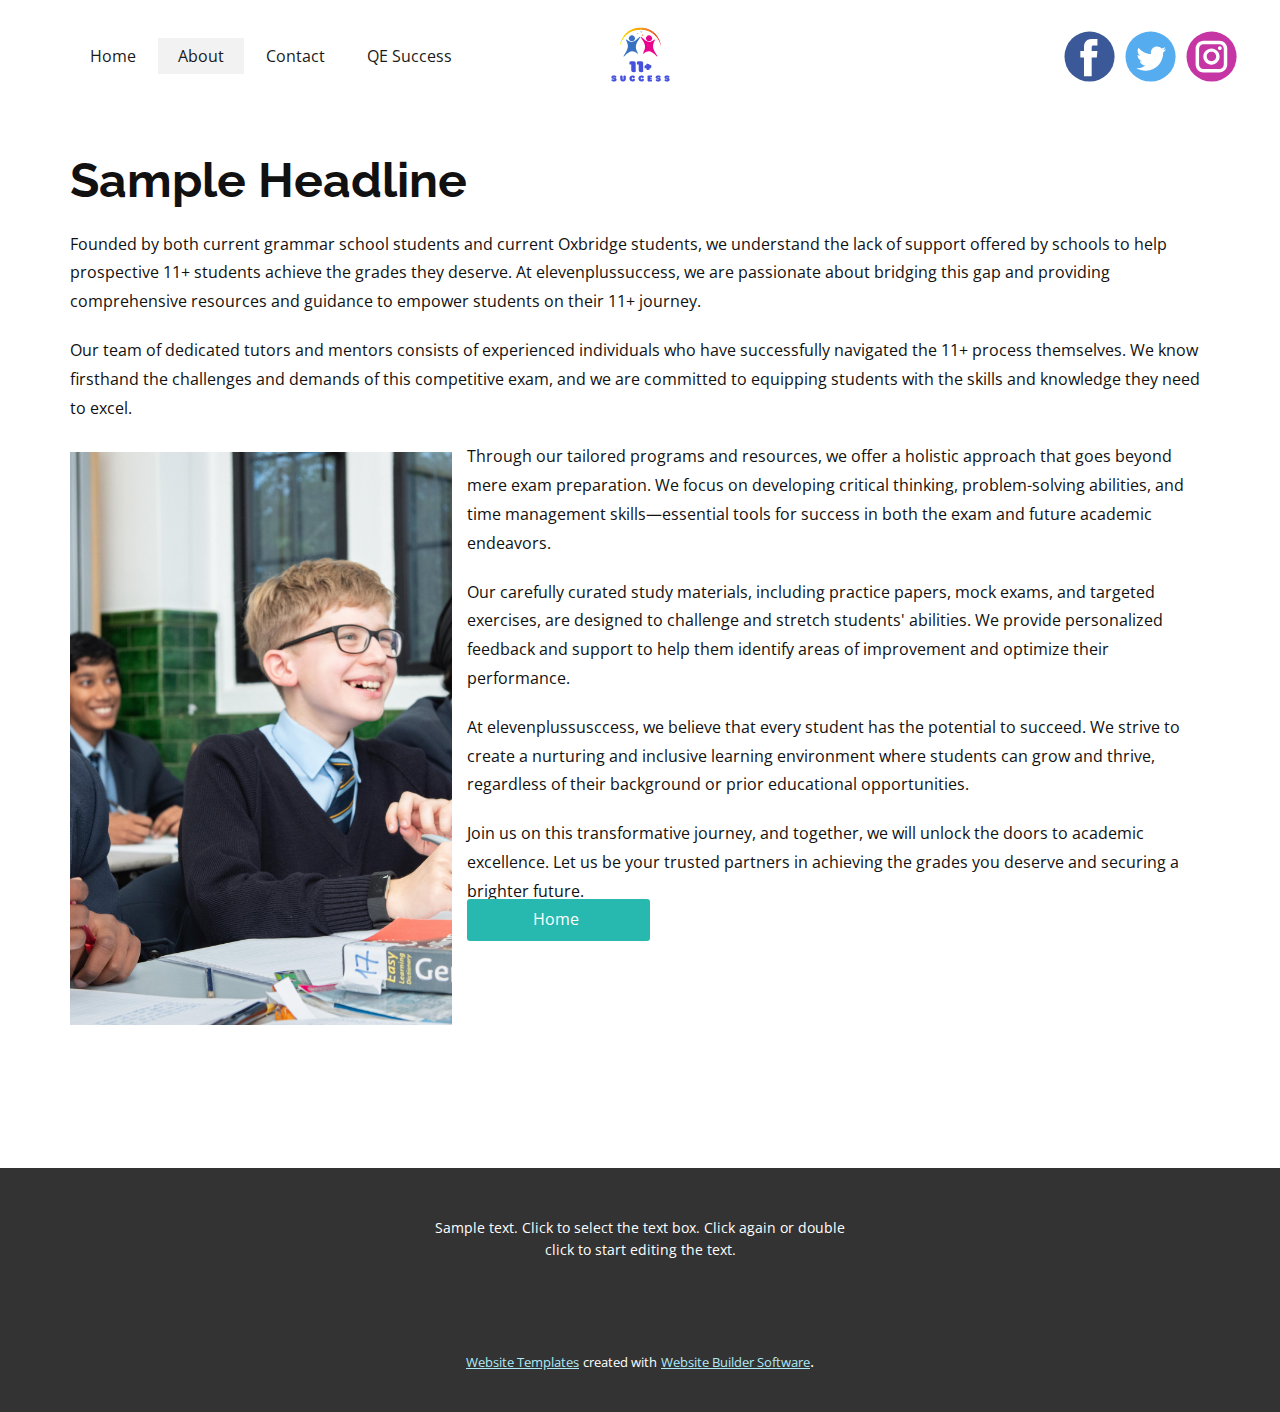
<file: About.html>
<!DOCTYPE html>
<html style="font-size: 16px;" lang="en"><head>
    <meta name="viewport" content="width=device-width, initial-scale=1.0">
    <meta charset="utf-8">
    <meta name="keywords" content="$10 Off withEmail Signup">
    <meta name="description" content="">
    <title>About</title>
    <link rel="stylesheet" href="nicepage.css" media="screen">
<link rel="stylesheet" href="About.css" media="screen">
    <script class="u-script" type="text/javascript" src="jquery.js" defer=""></script>
    <script class="u-script" type="text/javascript" src="nicepage.js" defer=""></script>
    <meta name="generator" content="Nicepage 5.13.1, nicepage.com">
    <meta name="referrer" content="origin">
    <link id="u-theme-google-font" rel="stylesheet" href="https://fonts.googleapis.com/css?family=Raleway:100,100i,200,200i,300,300i,400,400i,500,500i,600,600i,700,700i,800,800i,900,900i|Open+Sans:300,300i,400,400i,500,500i,600,600i,700,700i,800,800i">
    
    
    
    
    <script type="application/ld+json">{
		"@context": "http://schema.org",
		"@type": "Organization",
		"name": "WebSite5335815",
		"logo": "images/ColorfulKindergartenCenterLogo1.svg",
		"sameAs": [
				"https://instagram.com/elevenplussuccess.co.uk?igshid=MzNlNGNkZWQ4Mg=="
		]
}</script>
    <meta name="theme-color" content="#2799b1">
    <meta property="og:title" content="About">
    <meta property="og:type" content="website">
  <meta data-intl-tel-input-cdn-path="intlTelInput/"></head>
  <body class="u-body u-xl-mode" data-lang="en"><header class="u-clearfix u-header u-header" id="sec-9c34"><div class="u-clearfix u-sheet u-sheet-1">
        <a href="https://nicepage.com" class="u-image u-logo u-image-1" data-image-width="500" data-image-height="500">
          <img src="images/ColorfulKindergartenCenterLogo1.svg" class="u-logo-image u-logo-image-1">
        </a>
        <nav class="u-align-left u-menu u-menu-hamburger u-offcanvas u-menu-1">
          <div class="menu-collapse" style="font-size: 1rem;">
            <a class="u-button-style u-nav-link" href="#">
              <svg class="u-svg-link" preserveAspectRatio="xMidYMin slice" viewBox="0 0 302 302" style=""><use xmlns:xlink="http://www.w3.org/1999/xlink" xlink:href="#svg-8a8f"></use></svg>
              <svg xmlns="http://www.w3.org/2000/svg" xmlns:xlink="http://www.w3.org/1999/xlink" version="1.1" id="svg-8a8f" x="0px" y="0px" viewBox="0 0 302 302" style="enable-background:new 0 0 302 302;" xml:space="preserve" class="u-svg-content"><g><rect y="36" width="302" height="30"></rect><rect y="236" width="302" height="30"></rect><rect y="136" width="302" height="30"></rect>
</g><g></g><g></g><g></g><g></g><g></g><g></g><g></g><g></g><g></g><g></g><g></g><g></g><g></g><g></g><g></g></svg>
            </a>
          </div>
          <div class="u-nav-container">
            <ul class="u-nav u-spacing-2 u-unstyled u-nav-1"><li class="u-nav-item"><a class="u-active-grey-5 u-button-style u-hover-grey-10 u-nav-link u-text-active-grey-90 u-text-grey-90 u-text-hover-grey-90" href="Home.html" style="padding: 10px 20px;">Home</a>
</li><li class="u-nav-item"><a class="u-active-grey-5 u-button-style u-hover-grey-10 u-nav-link u-text-active-grey-90 u-text-grey-90 u-text-hover-grey-90" href="About.html" style="padding: 10px 20px;">About</a>
</li><li class="u-nav-item"><a class="u-active-grey-5 u-button-style u-hover-grey-10 u-nav-link u-text-active-grey-90 u-text-grey-90 u-text-hover-grey-90" href="Contact.html" style="padding: 10px 20px;">Contact</a>
</li><li class="u-nav-item"><a class="u-active-grey-5 u-button-style u-hover-grey-10 u-nav-link u-text-active-grey-90 u-text-grey-90 u-text-hover-grey-90" href="QE-Success.html" style="padding: 10px 20px;">QE Success</a>
</li></ul>
          </div>
          <div class="u-nav-container-collapse">
            <div class="u-align-center u-black u-container-style u-inner-container-layout u-opacity u-opacity-95 u-sidenav">
              <div class="u-inner-container-layout u-sidenav-overflow">
                <div class="u-menu-close"></div>
                <ul class="u-align-center u-nav u-popupmenu-items u-unstyled u-nav-2"><li class="u-nav-item"><a class="u-button-style u-nav-link" href="Home.html" style="padding: 10px 20px;">Home</a>
</li><li class="u-nav-item"><a class="u-button-style u-nav-link" href="About.html" style="padding: 10px 20px;">About</a>
</li><li class="u-nav-item"><a class="u-button-style u-nav-link" href="Contact.html" style="padding: 10px 20px;">Contact</a>
</li><li class="u-nav-item"><a class="u-button-style u-nav-link" href="QE-Success.html" style="padding: 10px 20px;">QE Success</a>
</li></ul>
              </div>
            </div>
            <div class="u-black u-menu-overlay u-opacity u-opacity-70"></div>
          </div>
        </nav>
        <div class="u-social-icons u-spacing-10 u-social-icons-1">
          <a class="u-social-url" title="facebook" target="_blank" href=""><span class="u-icon u-social-facebook u-social-icon u-icon-1"><svg class="u-svg-link" preserveAspectRatio="xMidYMin slice" viewBox="0 0 112 112" style=""><use xmlns:xlink="http://www.w3.org/1999/xlink" xlink:href="#svg-29b6"></use></svg><svg class="u-svg-content" viewBox="0 0 112 112" x="0" y="0" id="svg-29b6"><circle fill="currentColor" cx="56.1" cy="56.1" r="55"></circle><path fill="#FFFFFF" d="M73.5,31.6h-9.1c-1.4,0-3.6,0.8-3.6,3.9v8.5h12.6L72,58.3H60.8v40.8H43.9V58.3h-8V43.9h8v-9.2
      c0-6.7,3.1-17,17-17h12.5v13.9H73.5z"></path></svg></span>
          </a>
          <a class="u-social-url" title="twitter" target="_blank" href=""><span class="u-icon u-social-icon u-social-twitter u-icon-2"><svg class="u-svg-link" preserveAspectRatio="xMidYMin slice" viewBox="0 0 112 112" style=""><use xmlns:xlink="http://www.w3.org/1999/xlink" xlink:href="#svg-aa67"></use></svg><svg class="u-svg-content" viewBox="0 0 112 112" x="0" y="0" id="svg-aa67"><circle fill="currentColor" class="st0" cx="56.1" cy="56.1" r="55"></circle><path fill="#FFFFFF" d="M83.8,47.3c0,0.6,0,1.2,0,1.7c0,17.7-13.5,38.2-38.2,38.2C38,87.2,31,85,25,81.2c1,0.1,2.1,0.2,3.2,0.2
      c6.3,0,12.1-2.1,16.7-5.7c-5.9-0.1-10.8-4-12.5-9.3c0.8,0.2,1.7,0.2,2.5,0.2c1.2,0,2.4-0.2,3.5-0.5c-6.1-1.2-10.8-6.7-10.8-13.1
      c0-0.1,0-0.1,0-0.2c1.8,1,3.9,1.6,6.1,1.7c-3.6-2.4-6-6.5-6-11.2c0-2.5,0.7-4.8,1.8-6.7c6.6,8.1,16.5,13.5,27.6,14
      c-0.2-1-0.3-2-0.3-3.1c0-7.4,6-13.4,13.4-13.4c3.9,0,7.3,1.6,9.8,4.2c3.1-0.6,5.9-1.7,8.5-3.3c-1,3.1-3.1,5.8-5.9,7.4
      c2.7-0.3,5.3-1,7.7-2.1C88.7,43,86.4,45.4,83.8,47.3z"></path></svg></span>
          </a>
          <a class="u-social-url" title="instagram" target="_blank" href="https://instagram.com/elevenplussuccess.co.uk?igshid=MzNlNGNkZWQ4Mg=="><span class="u-icon u-social-icon u-social-instagram u-icon-3"><svg class="u-svg-link" preserveAspectRatio="xMidYMin slice" viewBox="0 0 112 112" style=""><use xmlns:xlink="http://www.w3.org/1999/xlink" xlink:href="#svg-0d6b"></use></svg><svg class="u-svg-content" viewBox="0 0 112 112" x="0" y="0" id="svg-0d6b"><circle fill="currentColor" cx="56.1" cy="56.1" r="55"></circle><path fill="#FFFFFF" d="M55.9,38.2c-9.9,0-17.9,8-17.9,17.9C38,66,46,74,55.9,74c9.9,0,17.9-8,17.9-17.9C73.8,46.2,65.8,38.2,55.9,38.2
      z M55.9,66.4c-5.7,0-10.3-4.6-10.3-10.3c-0.1-5.7,4.6-10.3,10.3-10.3c5.7,0,10.3,4.6,10.3,10.3C66.2,61.8,61.6,66.4,55.9,66.4z"></path><path fill="#FFFFFF" d="M74.3,33.5c-2.3,0-4.2,1.9-4.2,4.2s1.9,4.2,4.2,4.2s4.2-1.9,4.2-4.2S76.6,33.5,74.3,33.5z"></path><path fill="#FFFFFF" d="M73.1,21.3H38.6c-9.7,0-17.5,7.9-17.5,17.5v34.5c0,9.7,7.9,17.6,17.5,17.6h34.5c9.7,0,17.5-7.9,17.5-17.5V38.8
      C90.6,29.1,82.7,21.3,73.1,21.3z M83,73.3c0,5.5-4.5,9.9-9.9,9.9H38.6c-5.5,0-9.9-4.5-9.9-9.9V38.8c0-5.5,4.5-9.9,9.9-9.9h34.5
      c5.5,0,9.9,4.5,9.9,9.9V73.3z"></path></svg></span>
          </a>
        </div>
      </div></header>
    <section class="u-align-left u-clearfix u-section-1" id="sec-3bfa">
      <div class="u-clearfix u-sheet u-sheet-1">
        <div class="fr-view u-clearfix u-rich-text u-text u-text-1">
          <h2 style="text-align: left;">Sample Headline</h2>
          <p id="isPasted">Founded by both current grammar school students and current Oxbridge students, we understand the lack of support offered by schools to help prospective 11+ students achieve the grades they deserve. At elevenplussuccess, we are passionate about bridging this gap and providing comprehensive resources and guidance to empower students on their 11+ journey.</p>
          <p>Our team of dedicated tutors and mentors consists of experienced individuals who have successfully navigated the 11+ process themselves. We know firsthand the challenges and demands of this competitive exam, and we are committed to equipping students with the skills and knowledge they need to excel.</p>
          <p style="text-align: left;">
            <span style="line-height: 2.0;">
              <img align="center" style="width: 382px;" class="fr-dii fr-fic fr-fil" src="images/_methode_sundaytimes_prod_web_bin_37b45a30-52cb-11ec-aa56-12c42b496f23.jpg" width="570">
            </span>
          </p>
          <p id="isPasted">Through our tailored programs and resources, we offer a holistic approach that goes beyond mere exam preparation. We focus on developing critical thinking, problem-solving abilities, and time management skills—essential tools for success in both the exam and future academic endeavors.</p>
          <p>Our carefully curated study materials, including practice papers, mock exams, and targeted exercises, are designed to challenge and stretch students' abilities. We provide personalized feedback and support to help them identify areas of improvement and optimize their performance.</p>
          <p>At elevenplussusccess, we believe that every student has the potential to succeed. We strive to create a nurturing and inclusive learning environment where students can grow and thrive, regardless of their background or prior educational opportunities.</p>
          <p>Join us on this transformative journey, and together, we will unlock the doors to academic excellence. Let us be your trusted partners in achieving the grades you deserve and securing a brighter future.</p>
        </div>
        <a href="Home.html" class="u-border-none u-btn u-btn-round u-button-style u-hover-palette-3-dark-1 u-palette-4-base u-radius-3 u-text-body-alt-color u-btn-1">Home&nbsp; </a>
      </div>
    </section>
    
    
    
    
    <footer class="u-align-center u-clearfix u-footer u-grey-80 u-footer" id="sec-90c0"><div class="u-clearfix u-sheet u-sheet-1">
        <p class="u-small-text u-text u-text-variant u-text-1">Sample text. Click to select the text box. Click again or double click to start editing the text.</p>
      </div></footer>
    <section class="u-backlink u-clearfix u-grey-80">
      <a class="u-link" href="https://nicepage.com/website-templates" target="_blank">
        <span>Website Templates</span>
      </a>
      <p class="u-text">
        <span>created with</span>
      </p>
      <a class="u-link" href="" target="_blank">
        <span>Website Builder Software</span>
      </a>. 
    </section>
  
</body></html>
</file>
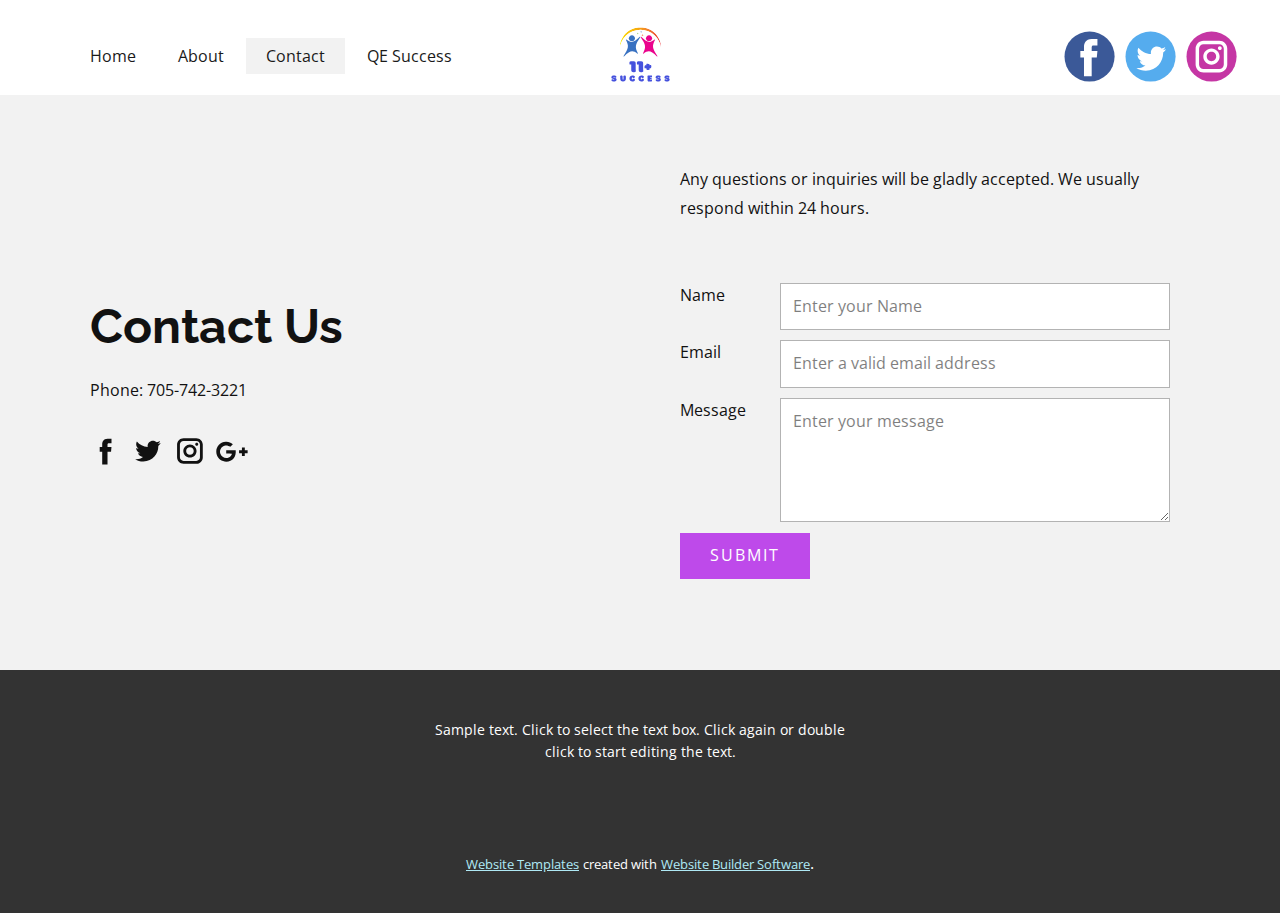
<file: Contact.html>
<!DOCTYPE html>
<html style="font-size: 16px;" lang="en"><head>
    <meta name="viewport" content="width=device-width, initial-scale=1.0">
    <meta charset="utf-8">
    <meta name="keywords" content="Sample Headlin">
    <meta name="description" content="">
    <title>Contact</title>
    <link rel="stylesheet" href="nicepage.css" media="screen">
<link rel="stylesheet" href="Contact.css" media="screen">
    <script class="u-script" type="text/javascript" src="jquery.js" defer=""></script>
    <script class="u-script" type="text/javascript" src="nicepage.js" defer=""></script>
    <meta name="generator" content="Nicepage 5.13.1, nicepage.com">
    <meta name="referrer" content="origin">
    <link id="u-theme-google-font" rel="stylesheet" href="https://fonts.googleapis.com/css?family=Raleway:100,100i,200,200i,300,300i,400,400i,500,500i,600,600i,700,700i,800,800i,900,900i|Open+Sans:300,300i,400,400i,500,500i,600,600i,700,700i,800,800i">
    
    
    
    
    <script type="application/ld+json">{
		"@context": "http://schema.org",
		"@type": "Organization",
		"name": "WebSite5335815",
		"logo": "images/ColorfulKindergartenCenterLogo1.svg",
		"sameAs": [
				"https://instagram.com/elevenplussuccess.co.uk?igshid=MzNlNGNkZWQ4Mg=="
		]
}</script>
    <meta name="theme-color" content="#2799b1">
    <meta property="og:title" content="Contact">
    <meta property="og:type" content="website">
  <meta data-intl-tel-input-cdn-path="intlTelInput/"></head>
  <body class="u-body u-xl-mode" data-lang="en"><header class="u-clearfix u-header u-header" id="sec-9c34"><div class="u-clearfix u-sheet u-sheet-1">
        <a href="https://nicepage.com" class="u-image u-logo u-image-1" data-image-width="500" data-image-height="500">
          <img src="images/ColorfulKindergartenCenterLogo1.svg" class="u-logo-image u-logo-image-1">
        </a>
        <nav class="u-align-left u-menu u-menu-hamburger u-offcanvas u-menu-1">
          <div class="menu-collapse" style="font-size: 1rem;">
            <a class="u-button-style u-nav-link" href="#">
              <svg class="u-svg-link" preserveAspectRatio="xMidYMin slice" viewBox="0 0 302 302" style=""><use xmlns:xlink="http://www.w3.org/1999/xlink" xlink:href="#svg-8a8f"></use></svg>
              <svg xmlns="http://www.w3.org/2000/svg" xmlns:xlink="http://www.w3.org/1999/xlink" version="1.1" id="svg-8a8f" x="0px" y="0px" viewBox="0 0 302 302" style="enable-background:new 0 0 302 302;" xml:space="preserve" class="u-svg-content"><g><rect y="36" width="302" height="30"></rect><rect y="236" width="302" height="30"></rect><rect y="136" width="302" height="30"></rect>
</g><g></g><g></g><g></g><g></g><g></g><g></g><g></g><g></g><g></g><g></g><g></g><g></g><g></g><g></g><g></g></svg>
            </a>
          </div>
          <div class="u-nav-container">
            <ul class="u-nav u-spacing-2 u-unstyled u-nav-1"><li class="u-nav-item"><a class="u-active-grey-5 u-button-style u-hover-grey-10 u-nav-link u-text-active-grey-90 u-text-grey-90 u-text-hover-grey-90" href="Home.html" style="padding: 10px 20px;">Home</a>
</li><li class="u-nav-item"><a class="u-active-grey-5 u-button-style u-hover-grey-10 u-nav-link u-text-active-grey-90 u-text-grey-90 u-text-hover-grey-90" href="About.html" style="padding: 10px 20px;">About</a>
</li><li class="u-nav-item"><a class="u-active-grey-5 u-button-style u-hover-grey-10 u-nav-link u-text-active-grey-90 u-text-grey-90 u-text-hover-grey-90" href="Contact.html" style="padding: 10px 20px;">Contact</a>
</li><li class="u-nav-item"><a class="u-active-grey-5 u-button-style u-hover-grey-10 u-nav-link u-text-active-grey-90 u-text-grey-90 u-text-hover-grey-90" href="QE-Success.html" style="padding: 10px 20px;">QE Success</a>
</li></ul>
          </div>
          <div class="u-nav-container-collapse">
            <div class="u-align-center u-black u-container-style u-inner-container-layout u-opacity u-opacity-95 u-sidenav">
              <div class="u-inner-container-layout u-sidenav-overflow">
                <div class="u-menu-close"></div>
                <ul class="u-align-center u-nav u-popupmenu-items u-unstyled u-nav-2"><li class="u-nav-item"><a class="u-button-style u-nav-link" href="Home.html" style="padding: 10px 20px;">Home</a>
</li><li class="u-nav-item"><a class="u-button-style u-nav-link" href="About.html" style="padding: 10px 20px;">About</a>
</li><li class="u-nav-item"><a class="u-button-style u-nav-link" href="Contact.html" style="padding: 10px 20px;">Contact</a>
</li><li class="u-nav-item"><a class="u-button-style u-nav-link" href="QE-Success.html" style="padding: 10px 20px;">QE Success</a>
</li></ul>
              </div>
            </div>
            <div class="u-black u-menu-overlay u-opacity u-opacity-70"></div>
          </div>
        </nav>
        <div class="u-social-icons u-spacing-10 u-social-icons-1">
          <a class="u-social-url" title="facebook" target="_blank" href=""><span class="u-icon u-social-facebook u-social-icon u-icon-1"><svg class="u-svg-link" preserveAspectRatio="xMidYMin slice" viewBox="0 0 112 112" style=""><use xmlns:xlink="http://www.w3.org/1999/xlink" xlink:href="#svg-29b6"></use></svg><svg class="u-svg-content" viewBox="0 0 112 112" x="0" y="0" id="svg-29b6"><circle fill="currentColor" cx="56.1" cy="56.1" r="55"></circle><path fill="#FFFFFF" d="M73.5,31.6h-9.1c-1.4,0-3.6,0.8-3.6,3.9v8.5h12.6L72,58.3H60.8v40.8H43.9V58.3h-8V43.9h8v-9.2
      c0-6.7,3.1-17,17-17h12.5v13.9H73.5z"></path></svg></span>
          </a>
          <a class="u-social-url" title="twitter" target="_blank" href=""><span class="u-icon u-social-icon u-social-twitter u-icon-2"><svg class="u-svg-link" preserveAspectRatio="xMidYMin slice" viewBox="0 0 112 112" style=""><use xmlns:xlink="http://www.w3.org/1999/xlink" xlink:href="#svg-aa67"></use></svg><svg class="u-svg-content" viewBox="0 0 112 112" x="0" y="0" id="svg-aa67"><circle fill="currentColor" class="st0" cx="56.1" cy="56.1" r="55"></circle><path fill="#FFFFFF" d="M83.8,47.3c0,0.6,0,1.2,0,1.7c0,17.7-13.5,38.2-38.2,38.2C38,87.2,31,85,25,81.2c1,0.1,2.1,0.2,3.2,0.2
      c6.3,0,12.1-2.1,16.7-5.7c-5.9-0.1-10.8-4-12.5-9.3c0.8,0.2,1.7,0.2,2.5,0.2c1.2,0,2.4-0.2,3.5-0.5c-6.1-1.2-10.8-6.7-10.8-13.1
      c0-0.1,0-0.1,0-0.2c1.8,1,3.9,1.6,6.1,1.7c-3.6-2.4-6-6.5-6-11.2c0-2.5,0.7-4.8,1.8-6.7c6.6,8.1,16.5,13.5,27.6,14
      c-0.2-1-0.3-2-0.3-3.1c0-7.4,6-13.4,13.4-13.4c3.9,0,7.3,1.6,9.8,4.2c3.1-0.6,5.9-1.7,8.5-3.3c-1,3.1-3.1,5.8-5.9,7.4
      c2.7-0.3,5.3-1,7.7-2.1C88.7,43,86.4,45.4,83.8,47.3z"></path></svg></span>
          </a>
          <a class="u-social-url" title="instagram" target="_blank" href="https://instagram.com/elevenplussuccess.co.uk?igshid=MzNlNGNkZWQ4Mg=="><span class="u-icon u-social-icon u-social-instagram u-icon-3"><svg class="u-svg-link" preserveAspectRatio="xMidYMin slice" viewBox="0 0 112 112" style=""><use xmlns:xlink="http://www.w3.org/1999/xlink" xlink:href="#svg-0d6b"></use></svg><svg class="u-svg-content" viewBox="0 0 112 112" x="0" y="0" id="svg-0d6b"><circle fill="currentColor" cx="56.1" cy="56.1" r="55"></circle><path fill="#FFFFFF" d="M55.9,38.2c-9.9,0-17.9,8-17.9,17.9C38,66,46,74,55.9,74c9.9,0,17.9-8,17.9-17.9C73.8,46.2,65.8,38.2,55.9,38.2
      z M55.9,66.4c-5.7,0-10.3-4.6-10.3-10.3c-0.1-5.7,4.6-10.3,10.3-10.3c5.7,0,10.3,4.6,10.3,10.3C66.2,61.8,61.6,66.4,55.9,66.4z"></path><path fill="#FFFFFF" d="M74.3,33.5c-2.3,0-4.2,1.9-4.2,4.2s1.9,4.2,4.2,4.2s4.2-1.9,4.2-4.2S76.6,33.5,74.3,33.5z"></path><path fill="#FFFFFF" d="M73.1,21.3H38.6c-9.7,0-17.5,7.9-17.5,17.5v34.5c0,9.7,7.9,17.6,17.5,17.6h34.5c9.7,0,17.5-7.9,17.5-17.5V38.8
      C90.6,29.1,82.7,21.3,73.1,21.3z M83,73.3c0,5.5-4.5,9.9-9.9,9.9H38.6c-5.5,0-9.9-4.5-9.9-9.9V38.8c0-5.5,4.5-9.9,9.9-9.9h34.5
      c5.5,0,9.9,4.5,9.9,9.9V73.3z"></path></svg></span>
          </a>
        </div>
      </div></header>
    <section class="u-clearfix u-grey-5 u-section-1" id="sec-62d6">
      <div class="u-clearfix u-sheet u-valign-middle u-sheet-1">
        <div class="u-clearfix u-expanded-width u-layout-wrap u-layout-wrap-1">
          <div class="u-layout">
            <div class="u-layout-row">
              <div class="u-size-27-lg u-size-27-md u-size-27-sm u-size-27-xs u-size-30-xl">
                <div class="u-layout-col">
                  <div class="u-container-style u-layout-cell u-left-cell u-size-60 u-layout-cell-1">
                    <div class="u-container-layout u-valign-middle u-container-layout-1">
                      <h2 class="u-text u-text-1">Contact Us</h2>
                      <p class="u-text u-text-2">Phone: 705-742-3221 </p>
                      <div class="u-social-icons u-spacing-10 u-social-icons-1">
                        <a class="u-social-url" target="_blank" href=""><span class="u-icon u-icon-circle u-social-facebook u-social-icon u-icon-1">
                        <svg class="u-svg-link" preserveAspectRatio="xMidYMin slice" viewBox="0 0 112.2 112.2" style="width: 32px;"><use xmlns:xlink="http://www.w3.org/1999/xlink" xlink:href="#svg-511d"></use></svg>
                        <svg x="0px" y="0px" viewBox="0 0 112.2 112.2" enable-background="new 0 0 112.2 112.2" xml:space="preserve" id="svg-511d" class="u-svg-content"><path d="M75.5,28.8H65.4c-1.5,0-4,0.9-4,4.3v9.4h13.9l-1.5,15.8H61.4v45.1H42.8V58.3h-8.8V42.4h8.8V32.2 c0-7.4,3.4-18.8,18.8-18.8h13.8v15.4H75.5z"></path></svg>
                      </span>
                        </a>
                        <a class="u-social-url" target="_blank" href=""><span class="u-icon u-icon-circle u-social-icon u-social-twitter u-icon-2">
                        <svg class="u-svg-link" preserveAspectRatio="xMidYMin slice" viewBox="0 0 112.2 112.2" style="width: 32px;"><use xmlns:xlink="http://www.w3.org/1999/xlink" xlink:href="#svg-f3a7"></use></svg>
                        <svg x="0px" y="0px" viewBox="0 0 112.2 112.2" enable-background="new 0 0 112.2 112.2" xml:space="preserve" id="svg-f3a7" class="u-svg-content"><path d="M92.2,38.2c0,0.8,0,1.6,0,2.3c0,24.3-18.6,52.4-52.6,52.4c-10.6,0.1-20.2-2.9-28.5-8.2 c1.4,0.2,2.9,0.2,4.4,0.2c8.7,0,16.7-2.9,23-7.9c-8.1-0.2-14.9-5.5-17.3-12.8c1.1,0.2,2.4,0.2,3.4,0.2c1.6,0,3.3-0.2,4.8-0.7 c-8.4-1.6-14.9-9.2-14.9-18c0-0.2,0-0.2,0-0.2c2.5,1.4,5.4,2.2,8.4,2.3c-5-3.3-8.3-8.9-8.3-15.4c0-3.4,1-6.5,2.5-9.2 c9.1,11.1,22.7,18.5,38,19.2c-0.2-1.4-0.4-2.8-0.4-4.3c0.1-10,8.3-18.2,18.5-18.2c5.4,0,10.1,2.2,13.5,5.7c4.3-0.8,8.1-2.3,11.7-4.5 c-1.4,4.3-4.3,7.9-8.1,10.1c3.7-0.4,7.3-1.4,10.6-2.9C98.9,32.3,95.7,35.5,92.2,38.2z"></path></svg>
                      </span>
                        </a>
                        <a class="u-social-url" target="_blank" href=""><span class="u-icon u-icon-circle u-social-icon u-social-instagram u-icon-3">
                        <svg class="u-svg-link" preserveAspectRatio="xMidYMin slice" viewBox="0 0 112.2 112.2" style="width: 32px;"><use xmlns:xlink="http://www.w3.org/1999/xlink" xlink:href="#svg-9be7"></use></svg>
                        <svg x="0px" y="0px" viewBox="0 0 112.2 112.2" enable-background="new 0 0 112.2 112.2" xml:space="preserve" id="svg-9be7" class="u-svg-content"><path d="M55.9,32.9c-12.8,0-23.2,10.4-23.2,23.2s10.4,23.2,23.2,23.2s23.2-10.4,23.2-23.2S68.7,32.9,55.9,32.9z M55.9,69.4c-7.4,0-13.3-6-13.3-13.3c-0.1-7.4,6-13.3,13.3-13.3s13.3,6,13.3,13.3C69.3,63.5,63.3,69.4,55.9,69.4z"></path><path d="M79.7,26.8c-3,0-5.4,2.5-5.4,5.4s2.5,5.4,5.4,5.4c3,0,5.4-2.5,5.4-5.4S82.7,26.8,79.7,26.8z"></path><path d="M78.2,11H33.5C21,11,10.8,21.3,10.8,33.7v44.7c0,12.6,10.2,22.8,22.7,22.8h44.7c12.6,0,22.7-10.2,22.7-22.7 V33.7C100.8,21.1,90.6,11,78.2,11z M91,78.4c0,7.1-5.8,12.8-12.8,12.8H33.5c-7.1,0-12.8-5.8-12.8-12.8V33.7 c0-7.1,5.8-12.8,12.8-12.8h44.7c7.1,0,12.8,5.8,12.8,12.8V78.4z"></path></svg>
                      </span>
                        </a>
                        <a class="u-social-url" target="_blank" href="#"><span class="u-icon u-icon-circle u-social-google u-social-icon u-icon-4">
                        <svg class="u-svg-link" preserveAspectRatio="xMidYMin slice" viewBox="0 0 112.2 112.2" style="width: 32px;"><use xmlns:xlink="http://www.w3.org/1999/xlink" xlink:href="#svg-85ef"></use></svg>
                        <svg x="0px" y="0px" viewBox="0 0 112.2 112.2" enable-background="new 0 0 112.2 112.2" xml:space="preserve" id="svg-85ef" class="u-svg-content"><path d="M62.2,81.6c-8.6,11.2-24.6,14.4-37.6,10C10.9,87,0.8,73.2,1,58.5c-0.8-18,15.2-34.6,33.1-34.9 c9.2-0.8,18.2,2.7,25,8.6c-2.9,3.1-5.7,6.2-8.9,9.2c-6.2-3.8-13.5-6.5-20.6-4C18.1,40.7,11,54.2,15.4,65.6 c3.5,11.8,17.8,18.3,29.2,13.2c5.8-2.1,9.7-7.4,11.3-13.2c-6.6-0.1-13.2,0-20.1-0.3c0-3.9,0-7.9,0-11.9c11.2,0,22.2,0,33.3,0 C69.9,63.4,68.3,73.9,62.2,81.6z M110.9,63.7c-3.4,0-6.6,0-10,0c0,3.4,0,6.6,0,10c-3.4,0-6.6,0-10,0c0-3.4,0-6.6,0-10 c-3.4,0-6.6,0-10,0c0-3.4,0-6.6,0-10c3.4,0,6.6,0,10,0c0-3.4,0-6.6,0.1-10c3.4,0,6.6,0,10,0c0,3.4,0,6.6,0,10c3.4,0,6.6,0,10,0 C110.9,56.9,110.9,60.3,110.9,63.7z"></path></svg>
                      </span>
                        </a>
                      </div>
                    </div>
                  </div>
                </div>
              </div>
              <div class="u-size-30-xl u-size-33-lg u-size-33-md u-size-33-sm u-size-33-xs">
                <div class="u-layout-col">
                  <div class="u-container-style u-layout-cell u-right-cell u-size-30 u-layout-cell-2">
                    <div class="u-container-layout u-container-layout-2">
                      <p class="u-text u-text-default u-text-3">Any questions or inquiries will be gladly accepted. We usually respond within 24 hours.&nbsp;</p>
                    </div>
                  </div>
                  <div class="u-container-style u-layout-cell u-right-cell u-size-30 u-layout-cell-3">
                    <div class="u-container-layout u-valign-top u-container-layout-3">
                      <div class="u-form u-form-1">
                        <form action="https://forms.nicepagesrv.com/v2/form/process" class="u-clearfix u-form-spacing-10 u-form-vertical u-inner-form" style="padding: 10px" source="email" name="form-4">
                          <div class="u-form-group u-form-name u-label-left">
                            <label for="name-e2a4" class="u-label">Name</label>
                            <input type="text" placeholder="Enter your Name" id="name-e2a4" name="name" class="u-input u-input-rectangle" required="">
                          </div>
                          <div class="u-form-email u-form-group u-label-left">
                            <label for="email-e2a4" class="u-label">Email</label>
                            <input type="email" placeholder="Enter a valid email address" id="email-e2a4" name="email" class="u-input u-input-rectangle" required="">
                          </div>
                          <div class="u-form-group u-form-message u-label-left">
                            <label for="message-e2a4" class="u-label">Message</label>
                            <textarea placeholder="Enter your message" rows="4" cols="50" id="message-e2a4" name="message" class="u-input u-input-rectangle" required=""></textarea>
                          </div>
                          <div class="u-form-group u-form-submit">
                            <a href="#" class="u-btn u-btn-submit u-button-style u-palette-2-base u-btn-1">Submit</a>
                            <input type="submit" value="submit" class="u-form-control-hidden">
                          </div>
                          <div class="u-form-send-message u-form-send-success"> Thank you! Your message has been sent. </div>
                          <div class="u-form-send-error u-form-send-message"> Unable to send your message. Please fix errors then try again. </div>
                          <input type="hidden" value="" name="recaptchaResponse">
                          <input type="hidden" name="formServices" value="">
                        </form>
                      </div>
                    </div>
                  </div>
                </div>
              </div>
            </div>
          </div>
        </div>
      </div>
    </section>
    
    
    
    
    <footer class="u-align-center u-clearfix u-footer u-grey-80 u-footer" id="sec-90c0"><div class="u-clearfix u-sheet u-sheet-1">
        <p class="u-small-text u-text u-text-variant u-text-1">Sample text. Click to select the text box. Click again or double click to start editing the text.</p>
      </div></footer>
    <section class="u-backlink u-clearfix u-grey-80">
      <a class="u-link" href="https://nicepage.com/website-templates" target="_blank">
        <span>Website Templates</span>
      </a>
      <p class="u-text">
        <span>created with</span>
      </p>
      <a class="u-link" href="" target="_blank">
        <span>Website Builder Software</span>
      </a>. 
    </section>
  
</body></html>
</file>
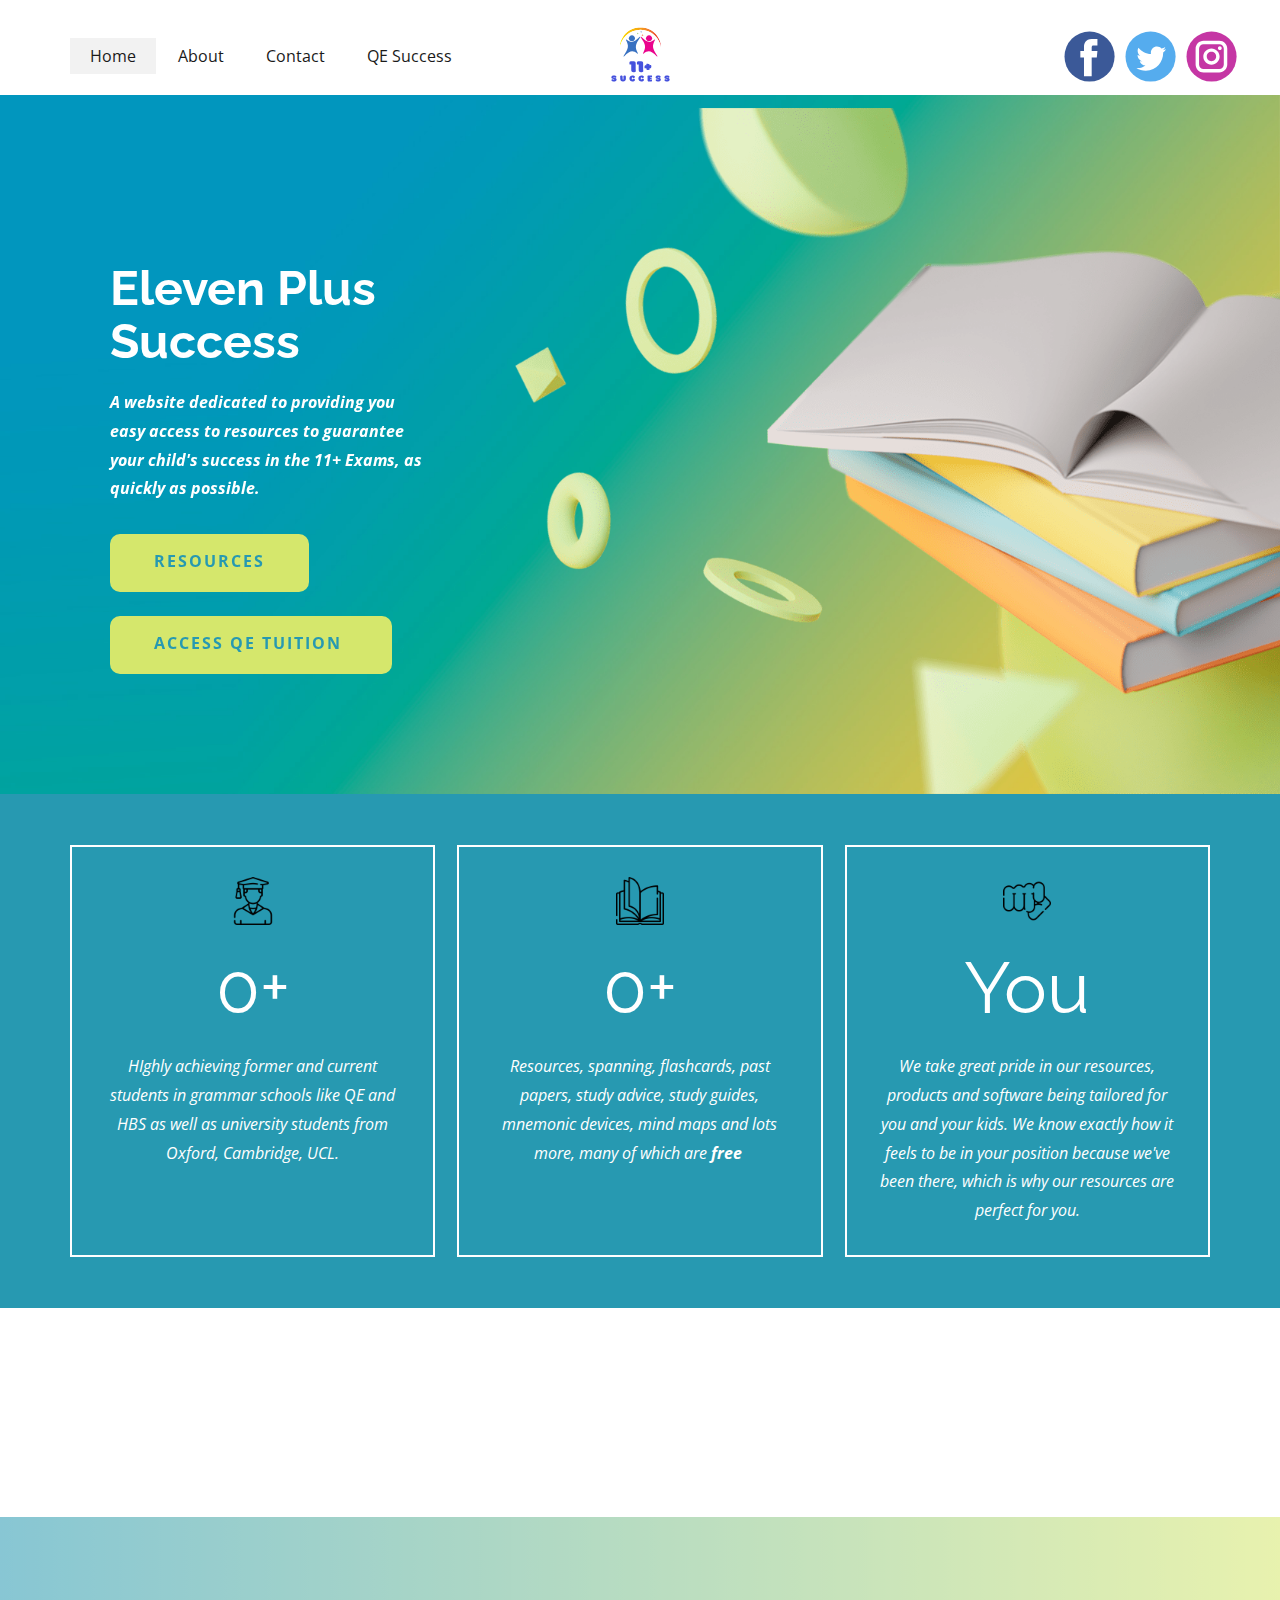
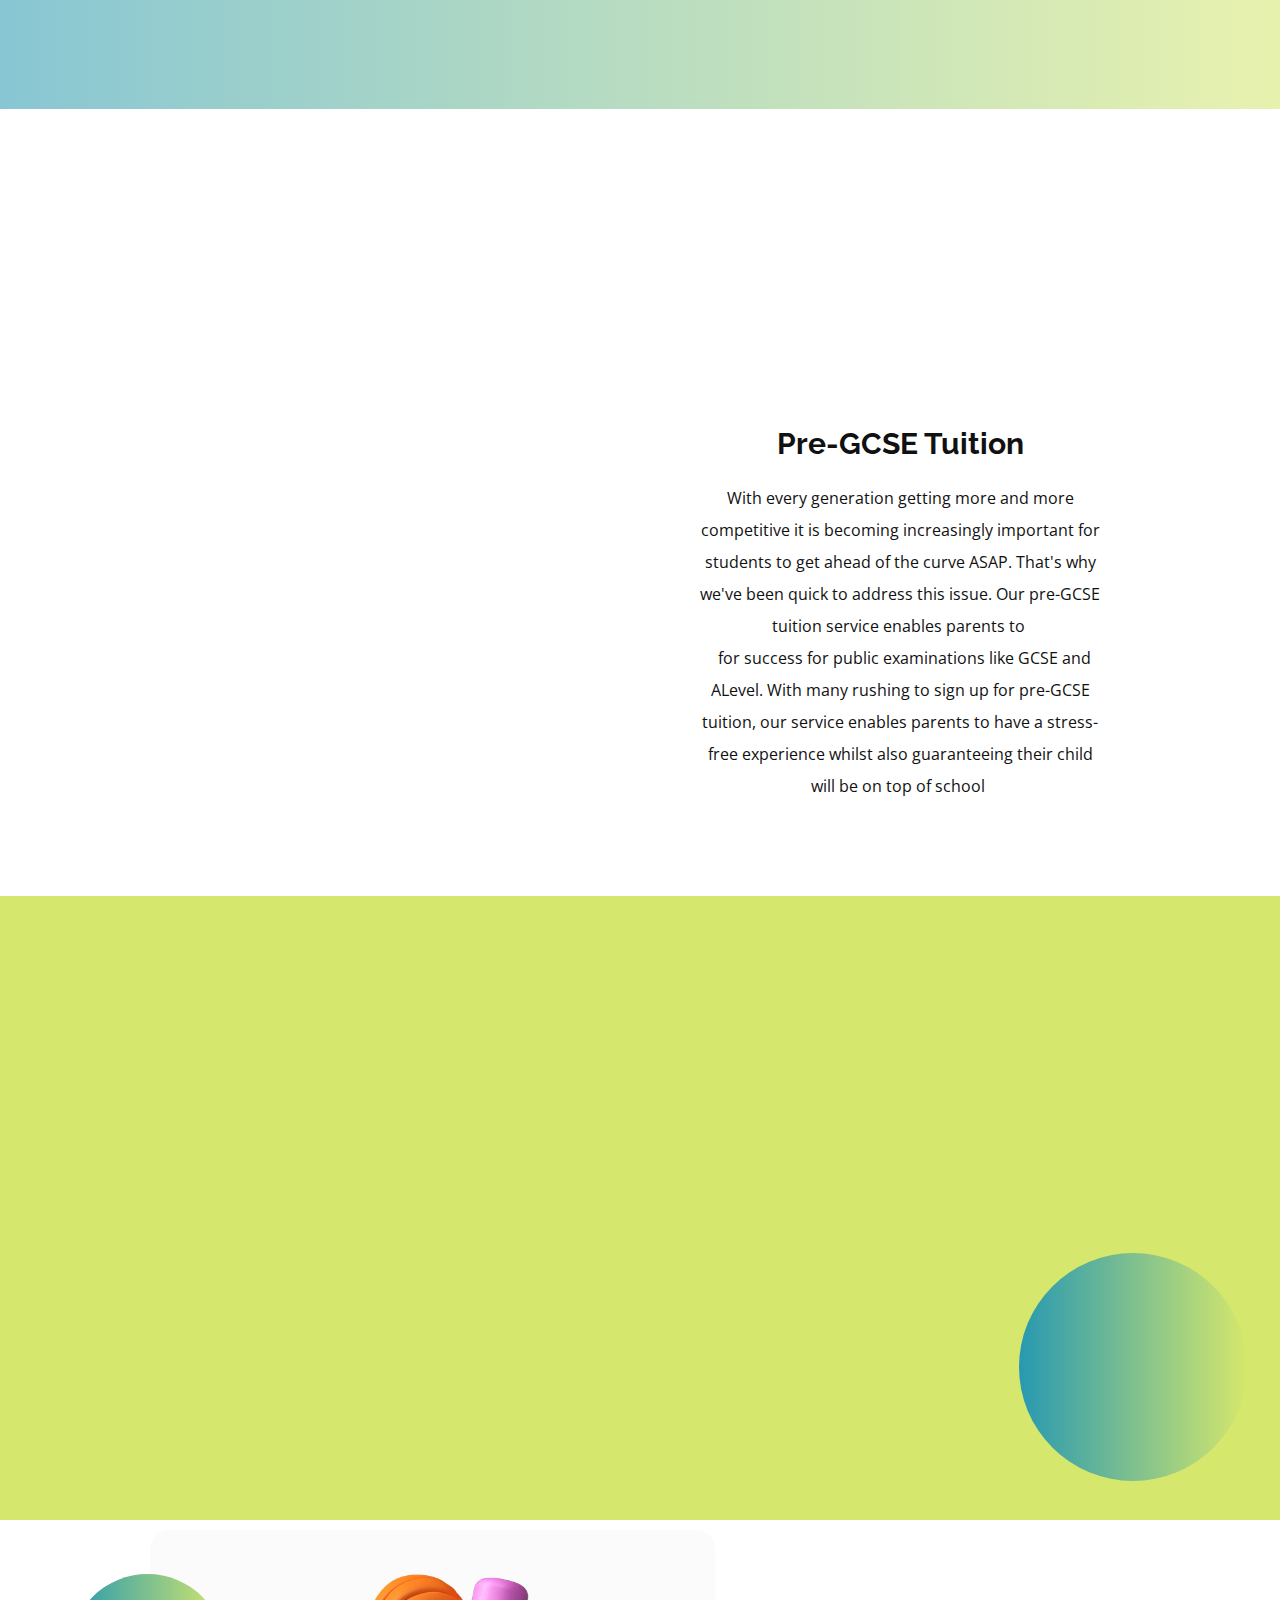
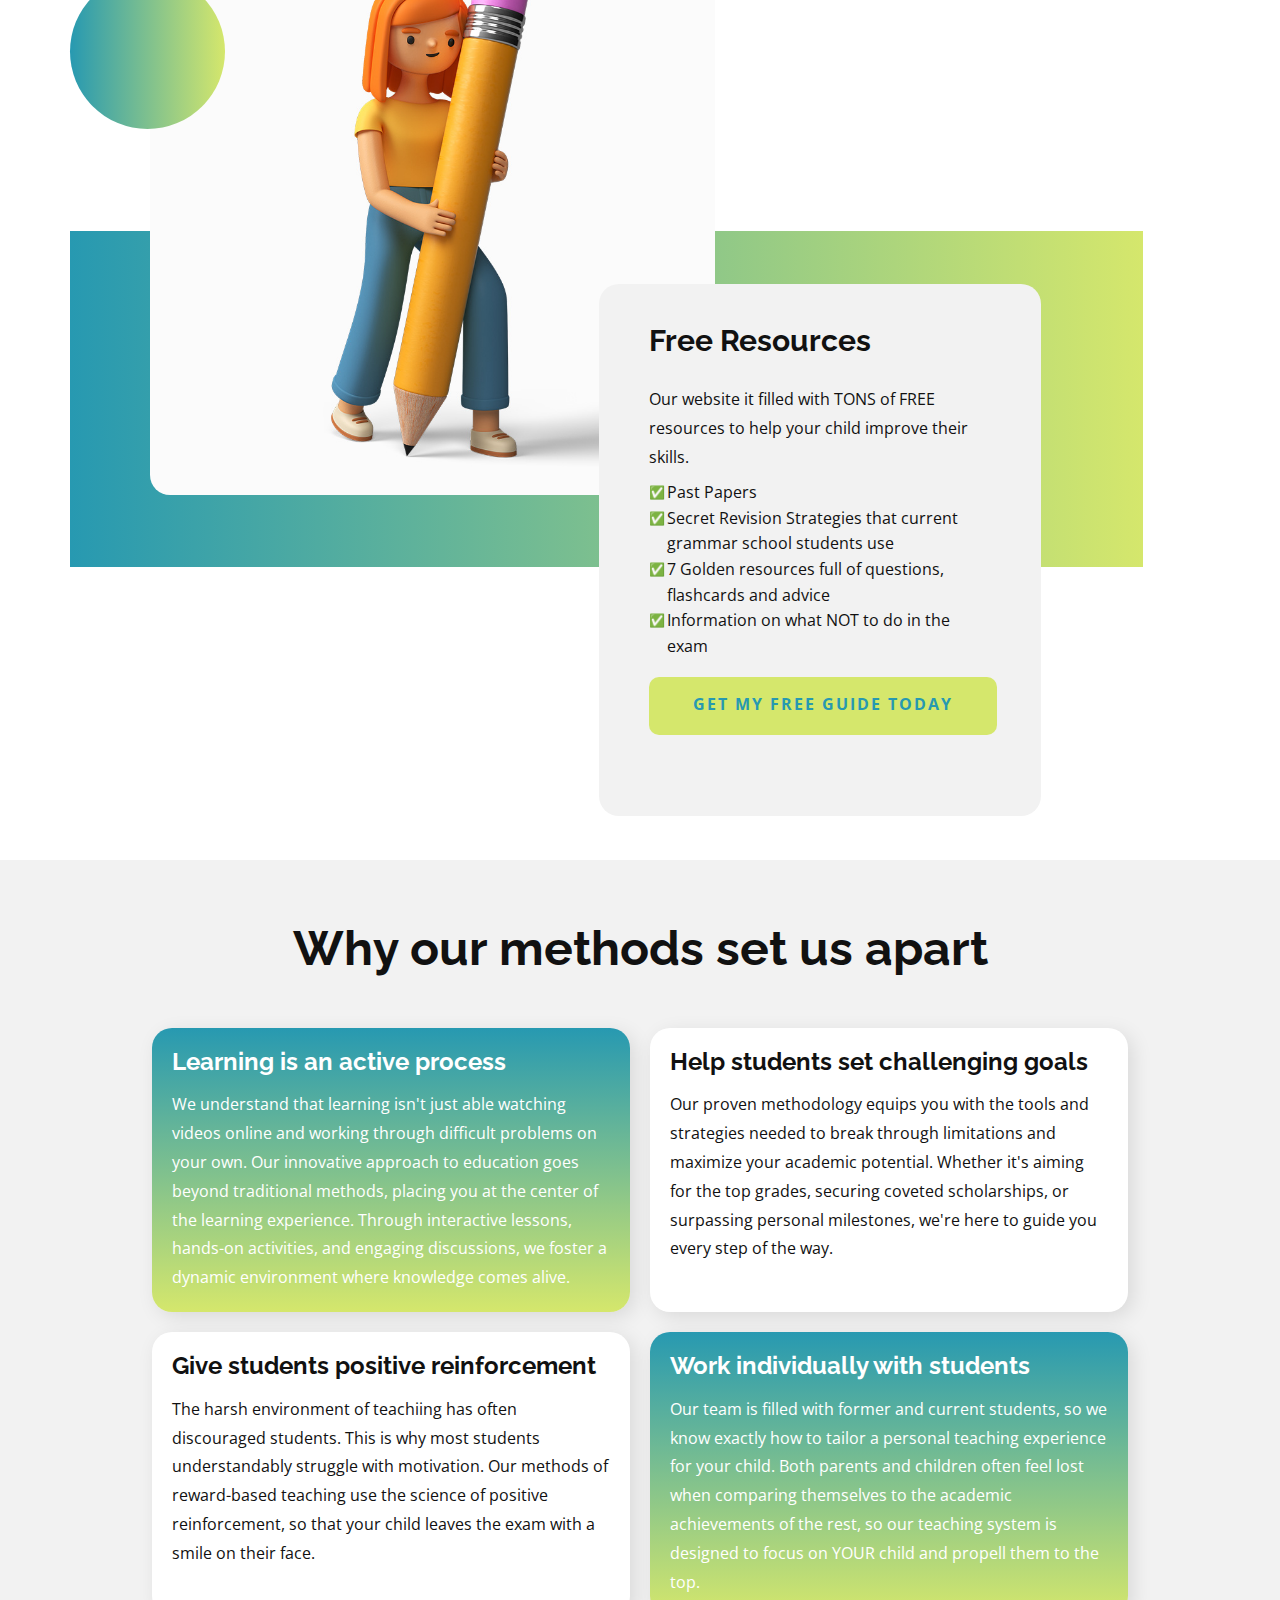
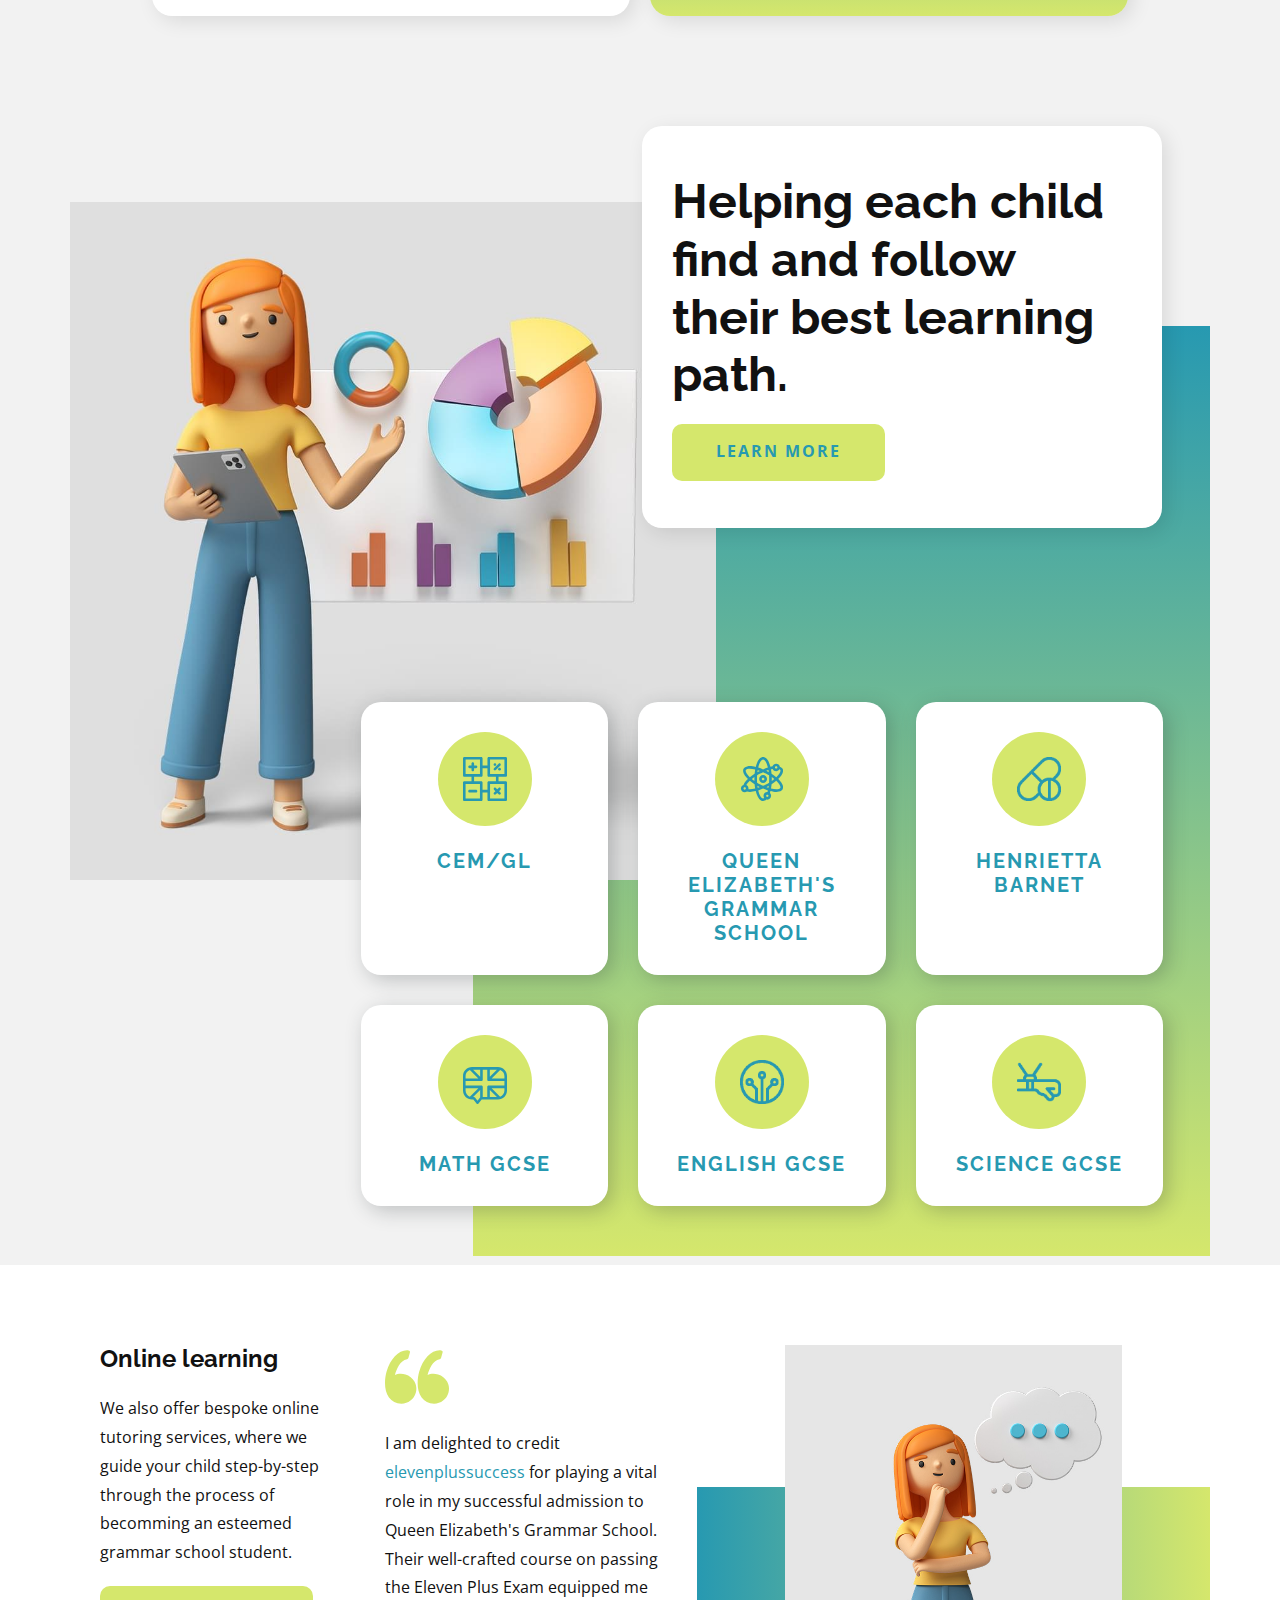
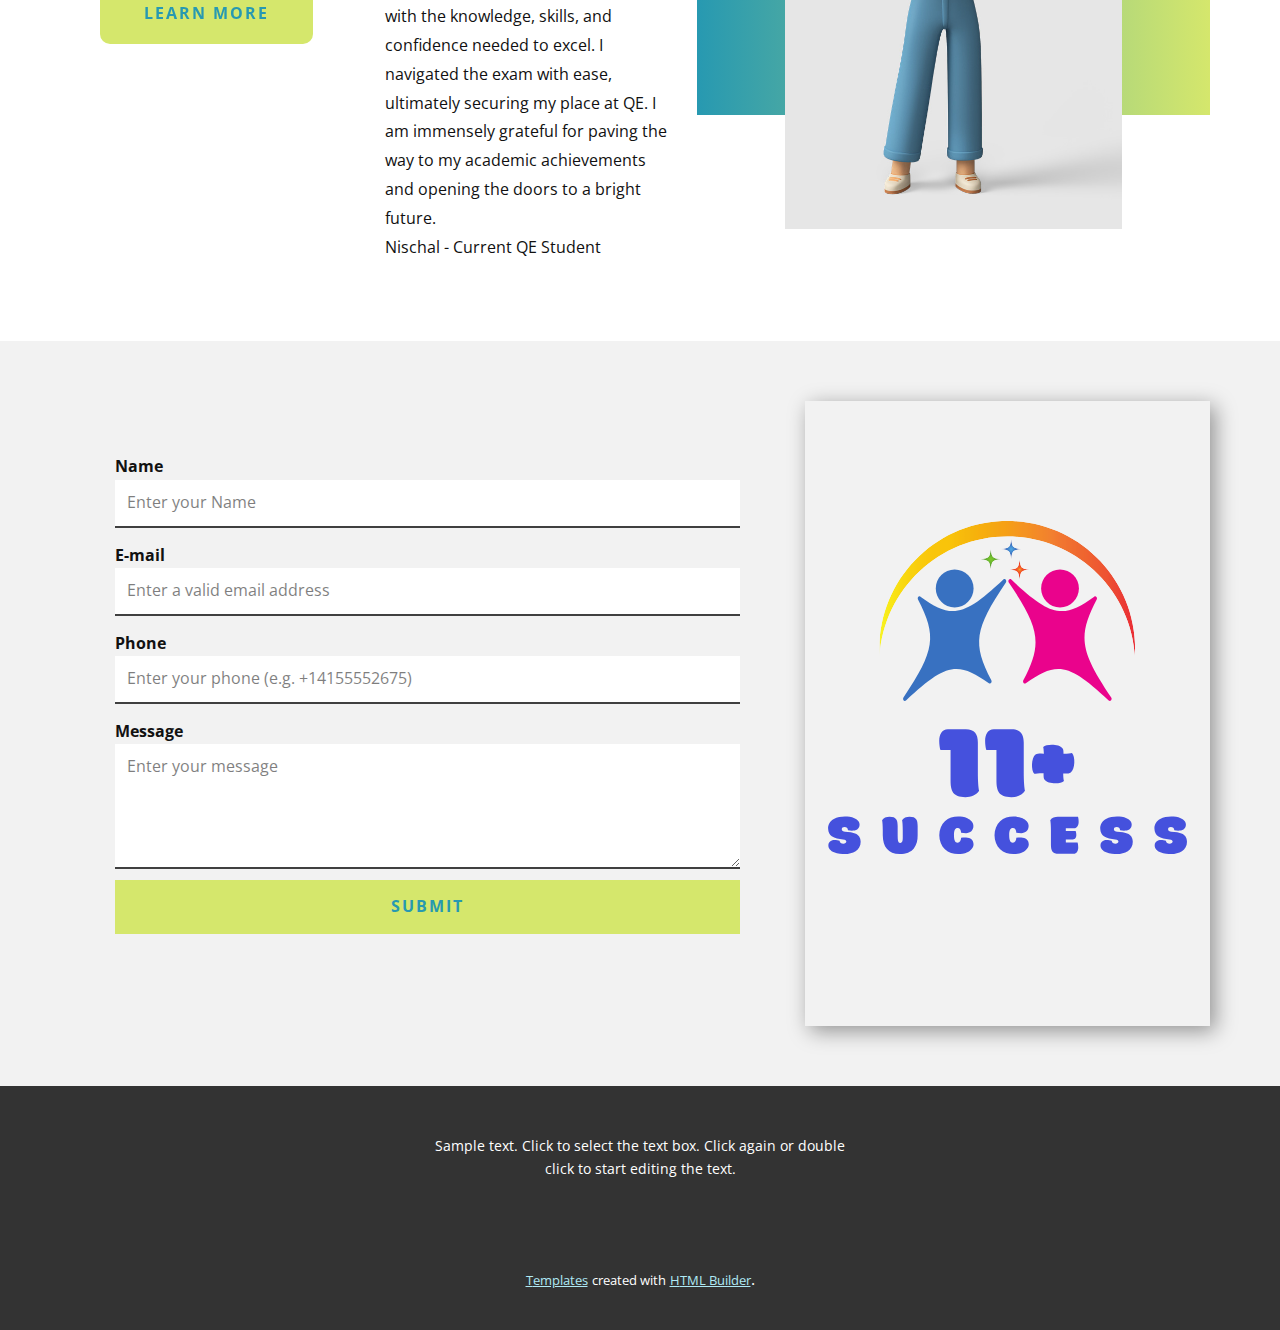
<file: Home.html>
<!DOCTYPE html>
<html style="font-size: 16px;" lang="en"><head>
    <meta name="viewport" content="width=device-width, initial-scale=1.0">
    <meta charset="utf-8">
    <meta name="keywords" content="​Library Education, ​Meet our Principal, ​Helping each child find and follow their best learning path.">
    <meta name="description" content="">
    <title>Home</title>
    <link rel="stylesheet" href="nicepage.css" media="screen">
<link rel="stylesheet" href="Home.css" media="screen">
    <script class="u-script" type="text/javascript" src="jquery.js" defer=""></script>
    <script class="u-script" type="text/javascript" src="nicepage.js" defer=""></script>
    <meta name="generator" content="Nicepage 5.13.1, nicepage.com">
    <meta name="referrer" content="origin">
    <link id="u-theme-google-font" rel="stylesheet" href="https://fonts.googleapis.com/css?family=Raleway:100,100i,200,200i,300,300i,400,400i,500,500i,600,600i,700,700i,800,800i,900,900i|Open+Sans:300,300i,400,400i,500,500i,600,600i,700,700i,800,800i">
    <link id="u-page-google-font" rel="stylesheet" href="https://fonts.googleapis.com/css?family=Raleway:100,100i,200,200i,300,300i,400,400i,500,500i,600,600i,700,700i,800,800i,900,900i">
    
    
    
    
    
    
    
    
    
    
    
    
    <script type="application/ld+json">{
		"@context": "http://schema.org",
		"@type": "Organization",
		"name": "WebSite5335815",
		"logo": "images/ColorfulKindergartenCenterLogo1.svg",
		"sameAs": [
				"https://instagram.com/elevenplussuccess.co.uk?igshid=MzNlNGNkZWQ4Mg=="
		]
}</script>
    <meta name="theme-color" content="#2799b1">
    <meta property="og:title" content="Home">
    <meta property="og:type" content="website">
  <meta data-intl-tel-input-cdn-path="intlTelInput/"></head>
  <body class="u-body u-xl-mode" data-lang="en"><header class="u-clearfix u-header u-header" id="sec-9c34"><div class="u-clearfix u-sheet u-sheet-1">
        <a href="https://nicepage.com" class="u-image u-logo u-image-1" data-image-width="500" data-image-height="500">
          <img src="images/ColorfulKindergartenCenterLogo1.svg" class="u-logo-image u-logo-image-1">
        </a>
        <nav class="u-align-left u-menu u-menu-hamburger u-offcanvas u-menu-1">
          <div class="menu-collapse" style="font-size: 1rem;">
            <a class="u-button-style u-nav-link" href="#">
              <svg class="u-svg-link" preserveAspectRatio="xMidYMin slice" viewBox="0 0 302 302" style=""><use xmlns:xlink="http://www.w3.org/1999/xlink" xlink:href="#svg-8a8f"></use></svg>
              <svg xmlns="http://www.w3.org/2000/svg" xmlns:xlink="http://www.w3.org/1999/xlink" version="1.1" id="svg-8a8f" x="0px" y="0px" viewBox="0 0 302 302" style="enable-background:new 0 0 302 302;" xml:space="preserve" class="u-svg-content"><g><rect y="36" width="302" height="30"></rect><rect y="236" width="302" height="30"></rect><rect y="136" width="302" height="30"></rect>
</g><g></g><g></g><g></g><g></g><g></g><g></g><g></g><g></g><g></g><g></g><g></g><g></g><g></g><g></g><g></g></svg>
            </a>
          </div>
          <div class="u-nav-container">
            <ul class="u-nav u-spacing-2 u-unstyled u-nav-1"><li class="u-nav-item"><a class="u-active-grey-5 u-button-style u-hover-grey-10 u-nav-link u-text-active-grey-90 u-text-grey-90 u-text-hover-grey-90" href="Home.html" style="padding: 10px 20px;">Home</a>
</li><li class="u-nav-item"><a class="u-active-grey-5 u-button-style u-hover-grey-10 u-nav-link u-text-active-grey-90 u-text-grey-90 u-text-hover-grey-90" href="About.html" style="padding: 10px 20px;">About</a>
</li><li class="u-nav-item"><a class="u-active-grey-5 u-button-style u-hover-grey-10 u-nav-link u-text-active-grey-90 u-text-grey-90 u-text-hover-grey-90" href="Contact.html" style="padding: 10px 20px;">Contact</a>
</li><li class="u-nav-item"><a class="u-active-grey-5 u-button-style u-hover-grey-10 u-nav-link u-text-active-grey-90 u-text-grey-90 u-text-hover-grey-90" href="QE-Success.html" style="padding: 10px 20px;">QE Success</a>
</li></ul>
          </div>
          <div class="u-nav-container-collapse">
            <div class="u-align-center u-black u-container-style u-inner-container-layout u-opacity u-opacity-95 u-sidenav">
              <div class="u-inner-container-layout u-sidenav-overflow">
                <div class="u-menu-close"></div>
                <ul class="u-align-center u-nav u-popupmenu-items u-unstyled u-nav-2"><li class="u-nav-item"><a class="u-button-style u-nav-link" href="Home.html" style="padding: 10px 20px;">Home</a>
</li><li class="u-nav-item"><a class="u-button-style u-nav-link" href="About.html" style="padding: 10px 20px;">About</a>
</li><li class="u-nav-item"><a class="u-button-style u-nav-link" href="Contact.html" style="padding: 10px 20px;">Contact</a>
</li><li class="u-nav-item"><a class="u-button-style u-nav-link" href="QE-Success.html" style="padding: 10px 20px;">QE Success</a>
</li></ul>
              </div>
            </div>
            <div class="u-black u-menu-overlay u-opacity u-opacity-70"></div>
          </div>
        </nav>
        <div class="u-social-icons u-spacing-10 u-social-icons-1">
          <a class="u-social-url" title="facebook" target="_blank" href=""><span class="u-icon u-social-facebook u-social-icon u-icon-1"><svg class="u-svg-link" preserveAspectRatio="xMidYMin slice" viewBox="0 0 112 112" style=""><use xmlns:xlink="http://www.w3.org/1999/xlink" xlink:href="#svg-29b6"></use></svg><svg class="u-svg-content" viewBox="0 0 112 112" x="0" y="0" id="svg-29b6"><circle fill="currentColor" cx="56.1" cy="56.1" r="55"></circle><path fill="#FFFFFF" d="M73.5,31.6h-9.1c-1.4,0-3.6,0.8-3.6,3.9v8.5h12.6L72,58.3H60.8v40.8H43.9V58.3h-8V43.9h8v-9.2
      c0-6.7,3.1-17,17-17h12.5v13.9H73.5z"></path></svg></span>
          </a>
          <a class="u-social-url" title="twitter" target="_blank" href=""><span class="u-icon u-social-icon u-social-twitter u-icon-2"><svg class="u-svg-link" preserveAspectRatio="xMidYMin slice" viewBox="0 0 112 112" style=""><use xmlns:xlink="http://www.w3.org/1999/xlink" xlink:href="#svg-aa67"></use></svg><svg class="u-svg-content" viewBox="0 0 112 112" x="0" y="0" id="svg-aa67"><circle fill="currentColor" class="st0" cx="56.1" cy="56.1" r="55"></circle><path fill="#FFFFFF" d="M83.8,47.3c0,0.6,0,1.2,0,1.7c0,17.7-13.5,38.2-38.2,38.2C38,87.2,31,85,25,81.2c1,0.1,2.1,0.2,3.2,0.2
      c6.3,0,12.1-2.1,16.7-5.7c-5.9-0.1-10.8-4-12.5-9.3c0.8,0.2,1.7,0.2,2.5,0.2c1.2,0,2.4-0.2,3.5-0.5c-6.1-1.2-10.8-6.7-10.8-13.1
      c0-0.1,0-0.1,0-0.2c1.8,1,3.9,1.6,6.1,1.7c-3.6-2.4-6-6.5-6-11.2c0-2.5,0.7-4.8,1.8-6.7c6.6,8.1,16.5,13.5,27.6,14
      c-0.2-1-0.3-2-0.3-3.1c0-7.4,6-13.4,13.4-13.4c3.9,0,7.3,1.6,9.8,4.2c3.1-0.6,5.9-1.7,8.5-3.3c-1,3.1-3.1,5.8-5.9,7.4
      c2.7-0.3,5.3-1,7.7-2.1C88.7,43,86.4,45.4,83.8,47.3z"></path></svg></span>
          </a>
          <a class="u-social-url" title="instagram" target="_blank" href="https://instagram.com/elevenplussuccess.co.uk?igshid=MzNlNGNkZWQ4Mg=="><span class="u-icon u-social-icon u-social-instagram u-icon-3"><svg class="u-svg-link" preserveAspectRatio="xMidYMin slice" viewBox="0 0 112 112" style=""><use xmlns:xlink="http://www.w3.org/1999/xlink" xlink:href="#svg-0d6b"></use></svg><svg class="u-svg-content" viewBox="0 0 112 112" x="0" y="0" id="svg-0d6b"><circle fill="currentColor" cx="56.1" cy="56.1" r="55"></circle><path fill="#FFFFFF" d="M55.9,38.2c-9.9,0-17.9,8-17.9,17.9C38,66,46,74,55.9,74c9.9,0,17.9-8,17.9-17.9C73.8,46.2,65.8,38.2,55.9,38.2
      z M55.9,66.4c-5.7,0-10.3-4.6-10.3-10.3c-0.1-5.7,4.6-10.3,10.3-10.3c5.7,0,10.3,4.6,10.3,10.3C66.2,61.8,61.6,66.4,55.9,66.4z"></path><path fill="#FFFFFF" d="M74.3,33.5c-2.3,0-4.2,1.9-4.2,4.2s1.9,4.2,4.2,4.2s4.2-1.9,4.2-4.2S76.6,33.5,74.3,33.5z"></path><path fill="#FFFFFF" d="M73.1,21.3H38.6c-9.7,0-17.5,7.9-17.5,17.5v34.5c0,9.7,7.9,17.6,17.5,17.6h34.5c9.7,0,17.5-7.9,17.5-17.5V38.8
      C90.6,29.1,82.7,21.3,73.1,21.3z M83,73.3c0,5.5-4.5,9.9-9.9,9.9H38.6c-5.5,0-9.9-4.5-9.9-9.9V38.8c0-5.5,4.5-9.9,9.9-9.9h34.5
      c5.5,0,9.9,4.5,9.9,9.9V73.3z"></path></svg></span>
          </a>
        </div>
      </div></header>
    <section class="u-align-center u-clearfix u-image u-valign-middle-md u-valign-middle-sm u-valign-middle-xs u-section-1" id="sec-6c81" data-image-width="1980" data-image-height="1114">
      <div class="u-clearfix u-sheet u-sheet-1">
        <div class="u-clearfix u-gutter-0 u-layout-wrap u-layout-wrap-1">
          <div class="u-layout" style="">
            <div class="u-layout-row" style="">
              <div class="u-align-left u-container-style u-layout-cell u-left-cell u-shape-rectangle u-size-20-lg u-size-20-xl u-size-23-md u-size-23-sm u-size-23-xs u-size-xs-60 u-layout-cell-1" src="">
                <div class="u-container-layout u-container-layout-1">
                  <h1 class="u-text u-text-body-alt-color u-text-1" data-animation-name="fadeIn" data-animation-duration="1000" data-animation-direction="Left" data-animation-delay="250">Eleven Plus Success</h1>
                  <p class="u-text u-text-body-alt-color u-text-2" data-animation-name="fadeIn" data-animation-duration="1000" data-animation-direction="Up" data-animation-delay="250">A website dedicated to providing you easy access to resources to guarantee your child's success in the 11+ Exams, as quickly as possible.&nbsp;</p>
                  <a href="#sec-85cf" class="u-border-none u-btn u-btn-round u-button-style u-dialog-link u-palette-3-base u-radius-10 u-text-palette-1-base u-btn-1" data-animation-name="fadeIn" data-animation-duration="1000" data-animation-direction="Up" data-animation-delay="500"> resources</a>
                  <a href="#sec-85cf" class="u-border-none u-btn u-btn-round u-button-style u-dialog-link u-palette-3-base u-radius-10 u-text-palette-1-base u-btn-2" data-animation-name="fadeIn" data-animation-duration="1000" data-animation-direction="Up" data-animation-delay="500">Access QE TUition&nbsp;</a>
                </div>
              </div>
              <div class="u-align-center u-container-style u-image u-layout-cell u-right-cell u-size-37-md u-size-37-sm u-size-37-xs u-size-40-lg u-size-40-xl u-size-xs-60 u-image-1" data-image-width="1422" data-image-height="900">
                <div class="u-container-layout u-container-layout-2" src=""></div>
              </div>
            </div>
          </div>
        </div>
      </div>
    </section>
    <section class="u-align-center u-clearfix u-color-scheme-custom-color-scheme-1 u-palette-1-base u-section-2" id="sec-eefe">
      <div class="u-clearfix u-sheet u-valign-middle u-sheet-1">
        <div class="u-expanded-width u-list u-list-1">
          <div class="u-repeater u-repeater-1">
            <div class="u-align-center u-border-2 u-border-white u-container-style u-list-item u-repeater-item">
              <div class="u-container-layout u-similar-container u-valign-top u-container-layout-1"><span class="u-file-icon u-icon u-icon-circle u-icon-1"><img src="images/3135773.png" alt=""></span>
                <h1 class="u-text u-text-default u-title u-text-1" data-animation-name="counter" data-animation-event="scroll" data-animation-duration="3000">108+</h1>
                <p class="u-text u-text-default u-text-2" spellcheck="false">HIghly achieving former and current students in grammar schools like QE and HBS as well as university students from Oxford, Cambridge, UCL.</p>
              </div>
            </div>
            <div class="u-align-center u-border-2 u-border-white u-container-style u-list-item u-repeater-item">
              <div class="u-container-layout u-similar-container u-valign-top u-container-layout-2"><span class="u-file-icon u-icon u-icon-circle u-icon-2"><img src="images/2702134.png" alt=""></span>
                <h1 class="u-text u-text-default u-title u-text-3" data-animation-name="counter" data-animation-event="scroll" data-animation-duration="3000">50+</h1>
                <p class="u-text u-text-default u-text-4">Resources, spanning, flashcards, past papers, study advice, study guides, mnemonic devices, mind maps and lots more, many of which are <span style="font-weight: 700;">free&nbsp;</span>
                </p>
              </div>
            </div>
            <div class="u-align-center u-border-2 u-border-white u-container-style u-list-item u-repeater-item">
              <div class="u-container-layout u-similar-container u-valign-top u-container-layout-3"><span class="u-file-icon u-icon u-icon-circle u-icon-3"><img src="images/2121194.png" alt=""></span>
                <h1 class="u-text u-text-default u-title u-text-5" data-animation-name="counter" data-animation-event="scroll" data-animation-duration="3000">You</h1>
                <p class="u-text u-text-default u-text-6">We take great pride in our resources, products and software being tailored for you and your kids. We know exactly how it feels to be in your position because we've been there, which is why our resources are perfect for you.</p>
              </div>
            </div>
          </div>
        </div>
      </div>
    </section>
    <section class="u-align-center u-clearfix u-valign-middle u-white u-section-3" id="carousel_2f1f">
      <div class="u-expanded-width u-gradient u-opacity u-opacity-55 u-shape u-shape-rectangle u-shape-1" data-animation-name="rollIn" data-animation-duration="1000" data-animation-direction=""></div>
      <div class="u-clearfix u-gutter-40 u-layout-spacing-vertical u-layout-wrap u-layout-wrap-1">
        <div class="u-gutter-0 u-layout">
          <div class="u-layout-row">
            <div class="u-size-31 u-size-60-md">
              <div class="u-layout-col">
                <div class="u-container-style u-hidden-md u-hidden-sm u-hidden-xs u-layout-cell u-right-cell u-size-20 u-layout-cell-1" wfd-invisible="true">
                  <div class="u-container-layout u-container-layout-1"></div>
                </div>
                <div class="u-align-center u-container-style u-layout-cell u-radius-20 u-right-cell u-shape-round u-size-40 u-white u-layout-cell-2" data-animation-name="fadeIn" data-animation-duration="1000" data-animation-direction="Left" data-animation-delay="250">
                  <div class="u-container-layout u-valign-top u-container-layout-2">
                    <img class="u-expanded-width u-image u-image-round u-radius-20 u-image-1" src="images/bn.jpg" alt="" data-image-width="800" data-image-height="800" data-animation-name="fadeIn" data-animation-duration="2000" data-animation-direction="Left" data-animation-delay="250">
                    <h5 class="u-text u-text-1">About Us</h5>
                    <p class="u-text u-text-2">Founded by both current grammar school students and current Oxbridge students, we undertsand the lack of support offered by schools to help prospective 11+ students achieve the grades they deserve ...&nbsp;</p>
                    <a href="#sec-85cf" class="u-border-none u-btn u-btn-round u-button-style u-dialog-link u-palette-3-base u-radius-10 u-text-palette-1-base u-btn-1" data-animation-name="rollIn" data-animation-duration="1000" data-animation-direction="" data-animation-delay="500">Read more</a>
                  </div>
                </div>
              </div>
            </div>
            <div class="u-size-29 u-size-60-md">
              <div class="u-layout-col">
                <div class="u-align-center u-container-style u-layout-cell u-left-cell u-radius-20 u-size-40 u-layout-cell-3" data-animation-name="zoomIn" data-animation-duration="2000" data-animation-direction="">
                  <div class="u-container-layout u-valign-middle-md u-valign-middle-sm u-valign-middle-xs u-valign-top-lg u-valign-top-xl u-container-layout-3" src="">
                    <img class="u-image u-image-round u-radius-20 u-image-2" src="images/kj.jpg" data-image-width="1200" data-image-height="1002" data-animation-name="fadeIn" data-animation-duration="1000" data-animation-direction="Right" data-animation-delay="250">
                  </div>
                </div>
                <div class="u-align-center u-container-style u-layout-cell u-left-cell u-size-20 u-white u-layout-cell-4">
                  <div class="u-container-layout u-container-layout-4">
                    <h3 class="u-text u-text-default u-text-3" spellcheck="false">Pre-GCSE Tuition</h3>
                    <p class="u-text u-text-4" spellcheck="false">With every generation getting more and more competitive it is becoming increasingly important for students to get ahead of the curve ASAP. That's why we've been quick to address this issue. Our pre-GCSE tuition service enables parents to&nbsp;<br>&nbsp; for success for public examinations like GCSE and ALevel. With many rushing to sign up for pre-GCSE tuition, our service enables parents to have a stress-free experience whilst also guaranteeing their child will be on top of school&nbsp;
                    </p>
                  </div>
                </div>
              </div>
            </div>
          </div>
        </div>
      </div>
    </section>
    <section class="u-align-center u-clearfix u-palette-3-base u-section-4" id="carousel_aed0">
      <div class="u-expanded-height u-gradient u-opacity u-opacity-55 u-shape u-shape-rectangle u-shape-1" data-animation-name="fadeIn" data-animation-duration="1000" data-animation-direction="Left"></div>
      <div class="u-gradient u-shape u-shape-circle u-shape-2" data-animation-name="customAnimation" data-animation-duration="1000" data-animation-direction="" data-animation-delay="250"></div>
      <div class="u-list u-list-1">
        <div class="u-repeater u-repeater-1">
          <div class="u-container-style u-list-item u-radius-20 u-repeater-item u-shape-round u-white u-list-item-1" data-animation-name="flipIn" data-animation-duration="1000" data-animation-direction="X" data-animation-delay="250">
            <div class="u-container-layout u-similar-container u-valign-top u-container-layout-1">
              <h3 class="u-text u-text-default u-text-palette-1-base u-text-1" spellcheck="true">Navigate 11+ chaos</h3>
              <p class="u-text u-text-2" spellcheck="false">We have simplified the process to the core, stress-free methods, and provide you with exactly what you need to completely avoid the confusion&nbsp; that mystifies the 11+ process.&nbsp;</p>
            </div>
          </div>
          <div class="u-container-style u-list-item u-radius-20 u-repeater-item u-shape-round u-white" data-animation-name="flipIn" data-animation-duration="1000" data-animation-direction="X" data-animation-delay="250">
            <div class="u-container-layout u-similar-container u-valign-top u-container-layout-2">
              <h3 class="u-text u-text-default u-text-palette-1-base u-text-3" spellcheck="false">Power through GCSEs</h3>
              <p class="u-text u-text-4">As high-achieving students, we can aid your child in what is usually a challenging journey through a streamlined process to ensure their seat in the school of their choice and enjoy the freedom and academic opportunities they deserve.</p>
            </div>
          </div>
          <div class="u-container-style u-list-item u-radius-20 u-repeater-item u-shape-round u-white" data-animation-name="flipIn" data-animation-duration="1000" data-animation-direction="X" data-animation-delay="250">
            <div class="u-container-layout u-similar-container u-valign-top u-container-layout-3">
              <h3 class="u-text u-text-default u-text-palette-1-base u-text-5" spellcheck="false">Guarantee future success</h3>
              <p class="u-text u-text-6">Not only do you get a lifetime of access to our complete range of resources to achieve 11+ success, but we also specialise in helping students achieve only the best of grades in later examinations, including GCSE ALEVEL, and applying to OXBRIDGE&gt;.</p>
            </div>
          </div>
        </div>
      </div>
    </section>
    <section class="u-clearfix u-section-5" id="carousel_08cf">
      <div class="u-clearfix u-sheet u-sheet-1">
        <div class="u-expanded-width-lg u-expanded-width-md u-expanded-width-sm u-expanded-width-xs u-gradient u-shape u-shape-rectangle u-shape-1"></div>
        <img class="u-align-left u-image u-image-round u-radius-20 u-image-1" data-image-width="900" data-image-height="900" src="images/5178414.jpg">
        <div class="u-container-style u-grey-5 u-group u-radius-20 u-shape-round u-group-1">
          <div class="u-container-layout u-container-layout-1">
            <h3 class="u-align-left u-text u-text-default u-text-1">Free Resources</h3>
            <p class="u-align-left u-text u-text-2">Our website it filled with TONS of FREE resources to help your child improve their skills.<br>
              <br>
            </p>
            <ul class="u-align-left u-custom-list u-text u-text-3">
              <li>
                <div class="u-list-icon">
                  <div>✅</div>
                </div>Past Papers
              </li>
              <li>
                <div class="u-list-icon">
                  <div>✅</div>
                </div>Secret Revision Strategies that current grammar school students use
              </li>
              <li>
                <div class="u-list-icon">
                  <div>✅</div>
                </div>7 Golden resources full of questions, flashcards and advice
              </li>
              <li>
                <div class="u-list-icon">
                  <div>✅</div>
                </div>Information on what NOT to do in the exam
              </li>
            </ul>
            <a href="#sec-85cf" class="u-border-none u-btn u-btn-round u-button-style u-dialog-link u-palette-3-base u-radius-10 u-text-palette-1-base u-btn-1">Get My Free GUide Today</a>
          </div>
        </div>
        <div class="u-gradient u-shape u-shape-circle u-shape-2"></div>
      </div>
    </section>
    <section class="u-align-center u-clearfix u-grey-5 u-section-6" id="sec-686e">
      <div class="u-clearfix u-sheet u-valign-middle u-sheet-1">
        <h2 class="u-text u-text-default u-text-1">Why our methods set us apart</h2>
        <div class="u-list u-list-1">
          <div class="u-repeater u-repeater-1">
            <div class="u-align-left u-container-style u-custom-item u-gradient u-list-item u-radius-20 u-repeater-item u-shape-round u-list-item-1">
              <div class="u-container-layout u-similar-container u-container-layout-1">
                <h4 class="u-custom-item u-text u-text-body-alt-color u-text-default u-text-2"> Learning is an active process</h4>
                <p class="u-custom-item u-text u-text-body-alt-color u-text-default u-text-3">We understand that learning isn't just able watching videos online and working through difficult problems on your own. Our innovative approach to education goes beyond traditional methods, placing you at the center of the learning experience. Through interactive lessons, hands-on activities, and engaging discussions, we foster a dynamic environment where knowledge comes alive.&nbsp;</p>
              </div>
            </div>
            <div class="u-align-left u-container-style u-custom-item u-list-item u-radius-20 u-repeater-item u-shape-round u-video-cover u-white u-list-item-2">
              <div class="u-container-layout u-similar-container u-container-layout-2">
                <h4 class="u-custom-item u-text u-text-default u-text-4"> Help students set challenging goals</h4>
                <p class="u-custom-item u-text u-text-default u-text-5"> Our proven methodology equips you with the tools and strategies needed to break through limitations and maximize your academic potential. Whether it's aiming for the top grades, securing coveted scholarships, or surpassing personal milestones, we're here to guide you every step of the way.</p>
              </div>
            </div>
            <div class="u-align-left u-container-style u-custom-item u-list-item u-radius-20 u-repeater-item u-shape-round u-video-cover u-white u-list-item-3">
              <div class="u-container-layout u-similar-container u-container-layout-3">
                <h4 class="u-custom-item u-text u-text-default u-text-6"> Give students positive reinforcement</h4>
                <p class="u-custom-item u-text u-text-default u-text-7">The harsh environment of teachiing has often discouraged students. This is why most students understandably struggle with motivation. Our methods of reward-based teaching use the science of positive reinforcement, so that your child leaves the exam with a smile on their face.&nbsp;</p>
              </div>
            </div>
            <div class="u-align-left u-container-style u-custom-item u-gradient u-list-item u-radius-20 u-repeater-item u-shape-round u-video-cover u-list-item-4">
              <div class="u-container-layout u-similar-container u-container-layout-4">
                <h4 class="u-custom-item u-text u-text-body-alt-color u-text-default u-text-8"> Work individually with students</h4>
                <p class="u-custom-item u-text u-text-body-alt-color u-text-default u-text-9">Our team is filled with former and current students, so we know exactly how to tailor a personal teaching experience for your child. Both parents and children often feel lost when comparing themselves to the academic achievements of the rest, so our teaching system is designed to focus on YOUR child and propell them to the top.&nbsp;</p>
              </div>
            </div>
          </div>
        </div>
      </div>
    </section>
    <section class="u-clearfix u-grey-5 u-section-7" id="sec-bf70">
      <div class="u-clearfix u-sheet u-sheet-1">
        <div class="u-expanded-width-xs u-gradient u-shape u-shape-rectangle u-shape-1"></div>
        <img class="u-expanded-width-xs u-image u-image-1" src="images/nn.jpg" data-image-width="1080" data-image-height="1080">
        <div class="u-container-style u-group u-radius-20 u-shape-round u-white u-group-1">
          <div class="u-container-layout u-valign-middle u-container-layout-1">
            <h2 class="u-text u-text-1"> Helping each child find and follow their best learning path.</h2>
            <a href="#sec-4110" class="u-border-none u-btn u-btn-round u-button-style u-dialog-link u-palette-3-base u-radius-10 u-text-palette-1-base u-btn-1">learn more</a>
          </div>
        </div>
        <div class="u-list u-list-1">
          <div class="u-repeater u-repeater-1">
            <div class="u-container-style u-list-item u-radius-20 u-repeater-item u-shape-round u-video-cover u-white u-list-item-1">
              <div class="u-container-layout u-similar-container u-valign-top u-container-layout-2"><span class="u-icon u-icon-circle u-palette-3-base u-text-palette-1-base u-icon-1"><svg class="u-svg-link" preserveAspectRatio="xMidYMin slice" viewBox="0 0 512.174 512.174" style=""><use xmlns:xlink="http://www.w3.org/1999/xlink" xlink:href="#svg-4105"></use></svg><svg class="u-svg-content" viewBox="0 0 512.174 512.174" id="svg-4105"><g><path d="m497.174 229.244c8.284 0 15-6.716 15-15v-199.04c0-8.284-6.716-15-15-15h-197.403c-8.284 0-15 6.716-15 15v84.521h-57.092v-84.521c0-8.284-6.716-15-15-15h-197.405c-8.284 0-15 6.716-15 15v199.04c0 8.284 6.716 15 15 15h83.702v53.685h-83.976c-8.284 0-15 6.716-15 15v199.04c0 8.284 6.716 15 15 15h197.404c8.284 0 15-6.716 15-15v-84.521h57.366v84.521c0 8.284 6.716 15 15 15h197.403c8.284 0 15-6.716 15-15v-199.04c0-8.284-6.716-15-15-15h-83.702v-53.685zm-182.403-199.04h167.403v169.04h-167.403zm-284.497 0h167.404v169.04h-167.404zm167.13 451.765h-167.404v-169.04h167.404zm284.77 0h-167.403v-169.04h167.403zm-98.702-199.04h-83.701c-8.284 0-15 6.716-15 15v84.52h-57.366v-84.52c0-8.284-6.716-15-15-15h-83.428v-53.685h83.702c8.284 0 15-6.716 15-15v-84.52h57.092v84.52c0 8.284 6.716 15 15 15h83.701z"></path><path d="m128.977 152.277v-22.753h22.877c8.284 0 15-6.716 15-15s-6.716-15-15-15h-22.877v-22.753c0-8.284-6.716-15-15-15s-15 6.716-15 15v22.753h-22.877c-8.284 0-15 6.716-15 15s6.716 15 15 15h22.877v22.753c0 8.284 6.716 15 15 15s15-6.716 15-15z"></path><path d="m382.277 360.13c-5.868-5.848-15.364-5.834-21.213.035-5.849 5.867-5.833 15.364.035 21.213l16.124 16.071-16.123 16.071c-5.868 5.849-5.884 15.346-.035 21.213 2.931 2.94 6.777 4.411 10.624 4.411 3.83 0 7.662-1.458 10.589-4.376l16.194-16.141 16.194 16.141c2.928 2.918 6.758 4.376 10.589 4.376 3.847 0 7.693-1.471 10.624-4.411 5.849-5.867 5.833-15.364-.035-21.213l-16.124-16.071 16.124-16.071c5.868-5.849 5.884-15.346.035-21.213-5.85-5.868-15.347-5.884-21.213-.035l-16.194 16.141z"></path><path d="m151.579 382.449h-75.754c-8.284 0-15 6.716-15 15s6.716 15 15 15h75.754c8.284 0 15-6.716 15-15s-6.716-15-15-15z"></path><path d="m361.064 152.01c2.931 2.94 6.777 4.411 10.624 4.411 3.831 0 7.662-1.458 10.589-4.376l53.566-53.391c5.868-5.848 5.884-15.346.035-21.213-5.851-5.869-15.349-5.882-21.213-.035l-53.565 53.39c-5.869 5.848-5.884 15.346-.036 21.214z"></path><path d="m371.689 103.392c8.512 0 15.413-6.878 15.413-15.362s-6.9-15.362-15.413-15.362c-8.512 0-15.413 6.878-15.413 15.362s6.901 15.362 15.413 15.362z"></path><ellipse cx="425.255" cy="141.42" rx="15.413" ry="15.362"></ellipse>
</g></svg></span>
                <h4 class="u-align-center u-text u-text-palette-1-base u-text-2">CEm/GL</h4>
              </div>
            </div>
            <div class="u-align-center u-container-style u-list-item u-radius-20 u-repeater-item u-shape-round u-video-cover u-white u-list-item-2">
              <div class="u-container-layout u-similar-container u-valign-top u-container-layout-3"><span class="u-icon u-icon-circle u-palette-3-base u-text-palette-1-base u-icon-2"><svg class="u-svg-link" preserveAspectRatio="xMidYMin slice" viewBox="0 0 508.287 508.287" style=""><use xmlns:xlink="http://www.w3.org/1999/xlink" xlink:href="#svg-9def"></use></svg><svg class="u-svg-content" viewBox="0 0 508.287 508.287" id="svg-9def"><g id="XMLID_987_"><path id="XMLID_990_" d="m491.476 320.353c-6.689-16.251-18.757-33.822-35.864-52.226-4.333-4.661-8.948-9.327-13.815-13.984 4.868-4.657 9.482-9.323 13.815-13.984 17.107-18.403 29.175-35.975 35.864-52.226 9.934-24.127 5.92-40.95.803-50.814-5.535-10.67-16.706-19.559-31.394-25.229-3.969-20.036-21.674-35.192-42.857-35.192-19.579 0-36.191 12.944-41.729 30.724-7.988 1.524-16.368 3.443-25.057 5.73-2.946-11.71-6.278-22.807-9.979-33.16-8.459-23.66-18.501-42.462-29.846-55.884-16.844-19.925-33.625-24.108-44.736-24.108s-27.892 4.183-44.736 24.11c-11.345 13.421-21.387 32.224-29.846 55.884-3.84 10.742-7.279 22.289-10.306 34.487-12.222-2.93-24.056-5.194-35.359-6.732-24.897-3.385-46.212-3.13-63.35.762-25.445 5.776-36.885 18.747-42.001 28.61s-9.13 26.685.803 50.813c6.69 16.251 18.756 33.822 35.864 52.226 4.12 4.432 8.495 8.869 13.1 13.298-25.88 24.432-43.053 48.123-50.339 69.383-17.304 5.817-29.808 22.18-29.808 41.419 0 24.093 19.601 43.694 43.694 43.694 9.87 0 18.983-3.293 26.307-8.834 10.001 2.645 21.517 3.939 34.276 3.939 19.674 0 42.305-3.082 66.872-9.009 3.012 12.108 6.431 23.573 10.246 34.243 8.459 23.66 18.501 42.462 29.846 55.884 16.844 19.927 33.625 24.11 44.736 24.11 14.605 0 26.998-5.398 38.343-16.832 3.337.818 6.82 1.262 10.405 1.262 24.093 0 43.694-19.601 43.694-43.694 0-12.627-5.39-24.014-13.983-31.999 2.406-7.411 4.621-15.14 6.644-23.166 12.146 2.905 23.907 5.152 35.144 6.68 11.58 1.574 22.381 2.361 32.351 2.361 11.467 0 21.832-1.041 31-3.123 25.444-5.776 36.885-18.747 42.001-28.61s9.131-26.686-.803-50.813zm-73.448-213.654c7.551 0 13.694 6.143 13.694 13.694s-6.144 13.694-13.694 13.694-13.694-6.143-13.694-13.694 6.143-13.694 13.694-13.694zm-40.123 30.978c6.711 15.52 22.167 26.411 40.123 26.411 16.049 0 30.096-8.704 37.693-21.633 5.197 2.775 8.585 5.891 9.928 8.48 7.841 15.117-7.858 46.826-46.35 83.251-16.414-13.564-34.823-26.867-54.719-39.547-1.612-18.094-3.962-35.571-7.003-52.158 7.016-1.865 13.808-3.472 20.328-4.804zm-78.762 179.048c-11.072 5.743-21.895 10.99-32.437 15.77-10.574-4.781-21.413-10.025-32.488-15.769-12.985-6.736-25.222-13.602-36.727-20.527-.85-13.401-1.31-27.427-1.31-42.055 0-14.665.463-28.725 1.316-42.157 11.745-7.004 24.013-13.833 36.721-20.425 10.725-5.563 21.577-10.834 32.418-15.772 10.582 4.784 21.424 10.023 32.507 15.772 12.985 6.736 25.223 13.603 36.728 20.528.85 13.401 1.31 27.427 1.31 42.054 0 14.415-.422 28.441-1.249 42.017-11.522 6.937-23.781 13.817-36.789 20.564zm33.437 16.043c-1.012 8.133-2.191 16.048-3.529 23.736-8.085-2.543-16.433-5.407-25.021-8.604 2.972-1.49 5.947-2.997 8.927-4.543 6.646-3.448 13.188-6.984 19.623-10.589zm-103.158 15.176c-8.555 3.203-16.862 6.07-24.899 8.617-1.33-7.589-2.528-15.491-3.572-23.699 6.381 3.573 12.866 7.077 19.453 10.494 3.004 1.558 6.011 3.083 9.018 4.588zm-62.884-71.7c-10.91-7.544-20.94-15.076-30.096-22.507 9.37-7.434 19.433-14.809 30.107-22.065-.241 7.431-.369 14.925-.369 22.471.001 7.422.125 14.792.358 22.101zm34.419-100.861c1.037-8.151 2.226-15.999 3.546-23.539 8.023 2.528 16.307 5.372 24.826 8.544-2.983 1.495-5.959 3.006-8.923 4.544-6.597 3.421-13.081 6.909-19.449 10.451zm102.72-15.172c8.488-3.272 16.866-6.292 25.067-9.036 1.369 7.756 2.598 15.844 3.667 24.25-6.381-3.573-12.866-7.077-19.453-10.494-3.092-1.603-6.186-3.173-9.281-4.72zm63.146 71.832c10.71 7.407 20.575 14.801 29.595 22.1-9.013 7.293-18.868 14.681-29.568 22.081.216-7.265.33-14.624.33-22.081.001-7.42-.123-14.79-.357-22.1zm-100.142-202.043c18.345 0 41.201 33.117 55.824 91.678-18.082 5.929-36.96 13.125-55.963 21.347-18.959-8.074-37.711-14.99-55.871-20.603 14.614-59.026 37.588-92.422 56.01-92.422zm-198.968 120.935c5.066-9.768 21.447-15.489 46.425-15.489 16.841 0 37.593 2.609 61.406 8.33-2.912 16.121-5.171 33.074-6.74 50.605-20.217 12.699-38.797 25.899-55.282 39.289-38.094-36.208-53.613-67.69-45.809-82.735zm-13.316 227.019c-7.551 0-13.694-6.143-13.694-13.694s6.143-13.694 13.694-13.694 13.695 6.143 13.695 13.694-6.143 13.694-13.695 13.694zm43.014-6.061c.439-2.481.681-5.029.681-7.633 0-17.732-10.624-33.02-25.835-39.862 7.339-15.131 21.435-32.647 41.085-50.898 16.597 13.772 35.249 27.282 55.439 40.148 1.576 17.683 3.852 34.781 6.793 51.031-32.729 7.914-59.467 9.841-78.163 7.214zm218.018 90.824c-7.551 0-13.694-6.143-13.694-13.694s6.144-13.694 13.694-13.694 13.694 6.143 13.694 13.694-6.143 13.694-13.694 13.694zm1.952-57.339c-.648-.029-1.297-.049-1.951-.049-24.093 0-43.694 19.601-43.694 43.694 0 9.289 2.922 17.903 7.883 24.99-4.528 3.385-8.558 4.274-12.937 4.274-18.404 0-41.35-33.326-55.966-92.24 18.038-5.619 36.83-12.584 56.037-20.815 19.041 8.111 37.873 15.055 56.107 20.684-1.685 6.725-3.509 13.222-5.479 19.462zm148.268-48.025c-8.47 16.33-48.589 21.355-107.576 7.225 2.908-16.131 5.133-33.19 6.657-51.023 19.839-12.651 38.197-25.922 54.57-39.453 38.491 36.424 54.19 68.134 46.349 83.251z"></path><path id="XMLID_1506_" d="m266.681 208.644c-25.089 0-45.5 20.411-45.5 45.5s20.412 45.5 45.5 45.5 45.5-20.411 45.5-45.5-20.411-45.5-45.5-45.5zm0 61c-8.547 0-15.5-6.953-15.5-15.5s6.954-15.5 15.5-15.5 15.5 6.953 15.5 15.5-6.953 15.5-15.5 15.5z"></path>
</g></svg></span>
                <h4 class="u-align-center-sm u-align-center-xs u-text u-text-palette-1-base u-text-3">Queen Elizabeth's Grammar School</h4>
              </div>
            </div>
            <div class="u-align-center u-container-style u-list-item u-radius-20 u-repeater-item u-shape-round u-video-cover u-white u-list-item-3">
              <div class="u-container-layout u-similar-container u-valign-top u-container-layout-4"><span class="u-file-icon u-icon u-icon-circle u-palette-3-base u-text-palette-1-base u-icon-3"><img src="images/840781-6ced8a49.png" alt=""></span>
                <h4 class="u-align-center-sm u-align-center-xs u-text u-text-palette-1-base u-text-4"> Henrietta barnet</h4>
              </div>
            </div>
            <div class="u-align-center u-container-style u-list-item u-radius-20 u-repeater-item u-shape-round u-video-cover u-white u-list-item-4">
              <div class="u-container-layout u-similar-container u-valign-top u-container-layout-5"><span class="u-icon u-icon-circle u-palette-3-base u-text-palette-1-base u-icon-4"><svg class="u-svg-link" preserveAspectRatio="xMidYMin slice" viewBox="0 -41 512 512" style=""><use xmlns:xlink="http://www.w3.org/1999/xlink" xlink:href="#svg-6443"></use></svg><svg class="u-svg-content" viewBox="0 -41 512 512" id="svg-6443"><path d="m407 0h-302c-57.898438 0-105 47.101562-105 105v168.945312c0 57.898438 47.101562 105 105 105h15.582031l36.519531 46.332032c2.847657 3.609375 7.1875 5.714844 11.78125 5.714844s8.9375-2.105469 11.78125-5.714844l36.519532-46.332032h189.816406c57.898438 0 105-47.101562 105-105v-168.945312c0-57.898438-47.101562-105-105-105zm-124.757812 230.734375v118.210937h-52.484376v-118.210937c0-8.285156-6.714843-15-15-15h-184.757812v-52.484375h184.757812c8.285157 0 15-6.714844 15-15v-118.25h52.484376v118.25c0 8.285156 6.714843 15 15 15h184.757812v52.484375h-184.757812c-8.285157 0-15 6.714844-15 15zm30-200.734375h82.039062l-82.039062 82.039062zm-112.484376 82.039062-82.039062-82.039062h82.039062zm112.484376 154.910157 81.996093 81.996093h-81.996093zm169.757812-161.949219v28.25h-148.546875l98.851563-98.847656c28.9375 10.40625 49.695312 38.117187 49.695312 70.597656zm-402.304688-70.597656 98.851563 98.847656h-148.546875v-28.25c0-32.480469 20.757812-60.191406 49.695312-70.597656zm-49.695312 239.542968v-28.210937h148.546875l-98.820313 98.820313c-28.957031-10.398438-49.726562-38.117188-49.726562-70.609376zm168.128906 80.714844-29.246094 37.101563-29.242187-37.101563c-2.847656-3.609375-7.1875-5.714844-11.78125-5.714844h-10.097656l81.996093-81.996093v85.984375c-.578124.53125-1.136718 1.097656-1.628906 1.726562zm234.144532-10.105468-98.820313-98.820313h148.546875v28.210937c0 32.492188-20.769531 60.210938-49.726562 70.609376zm0 0"></path></svg></span>
                <h4 class="u-align-center-sm u-align-center-xs u-text u-text-palette-1-base u-text-5">math gcse</h4>
              </div>
            </div>
            <div class="u-align-center u-container-style u-list-item u-radius-20 u-repeater-item u-shape-round u-video-cover u-white u-list-item-5">
              <div class="u-container-layout u-similar-container u-valign-top u-container-layout-6"><span class="u-file-icon u-icon u-icon-circle u-palette-3-base u-text-palette-1-base u-icon-5"><img src="images/4457024-0e170e4c.png" alt=""></span>
                <h4 class="u-align-center-sm u-align-center-xs u-text u-text-palette-1-base u-text-6">english gcse</h4>
              </div>
            </div>
            <div class="u-align-center u-container-style u-list-item u-radius-20 u-repeater-item u-shape-round u-video-cover u-white u-list-item-6">
              <div class="u-container-layout u-similar-container u-valign-top u-container-layout-7"><span class="u-file-icon u-icon u-icon-circle u-palette-3-base u-text-palette-1-base u-icon-6"><img src="images/6646730-387c719a.png" alt=""></span>
                <h4 class="u-align-center-sm u-align-center-xs u-text u-text-palette-1-base u-text-7">science gcse</h4>
              </div>
            </div>
          </div>
        </div>
      </div>
    </section>
    <section class="u-clearfix u-section-8" id="carousel_33aa">
      <div class="u-clearfix u-sheet u-sheet-1">
        <div class="u-clearfix u-expanded-width-md u-expanded-width-sm u-expanded-width-xs u-layout-wrap u-layout-wrap-1">
          <div class="u-layout">
            <div class="u-layout-row">
              <div class="u-align-left u-container-style u-layout-cell u-left-cell u-size-15 u-size-60-md u-layout-cell-1">
                <div class="u-container-layout u-container-layout-1">
                  <h4 class="u-text u-text-1"> Online learning</h4>
                  <p class="u-text u-text-2" spellcheck="false">We also offer bespoke online tutoring services, where we guide your child step-by-step through the process of becomming an esteemed grammar school student.&nbsp;</p>
                  <a href="#sec-4110" class="u-border-none u-btn u-btn-round u-button-style u-dialog-link u-palette-3-base u-radius-10 u-text-palette-1-base u-btn-1" data-animation-name="rollIn" data-animation-duration="1000" data-animation-direction="" data-animation-delay="500">learn more</a>
                </div>
              </div>
              <div class="u-align-left u-container-style u-layout-cell u-size-18-lg u-size-18-xl u-size-21-sm u-size-21-xs u-size-60-md u-layout-cell-2">
                <div class="u-container-layout u-valign-bottom u-container-layout-2"><span class="u-icon u-text-palette-3-base u-icon-1"><svg class="u-svg-link" preserveAspectRatio="xMidYMin slice" viewBox="0 0 95.333 95.332" style=""><use xmlns:xlink="http://www.w3.org/1999/xlink" xlink:href="#svg-cbee"></use></svg><svg class="u-svg-content" viewBox="0 0 95.333 95.332" x="0px" y="0px" id="svg-cbee" style=""><g><g><path d="M30.512,43.939c-2.348-0.676-4.696-1.019-6.98-1.019c-3.527,0-6.47,0.806-8.752,1.793    c2.2-8.054,7.485-21.951,18.013-23.516c0.975-0.145,1.774-0.85,2.04-1.799l2.301-8.23c0.194-0.696,0.079-1.441-0.318-2.045    s-1.035-1.007-1.75-1.105c-0.777-0.106-1.569-0.16-2.354-0.16c-12.637,0-25.152,13.19-30.433,32.076    c-3.1,11.08-4.009,27.738,3.627,38.223c4.273,5.867,10.507,9,18.529,9.313c0.033,0.001,0.065,0.002,0.098,0.002    c9.898,0,18.675-6.666,21.345-16.209c1.595-5.705,0.874-11.688-2.032-16.851C40.971,49.307,36.236,45.586,30.512,43.939z"></path><path d="M92.471,54.413c-2.875-5.106-7.61-8.827-13.334-10.474c-2.348-0.676-4.696-1.019-6.979-1.019    c-3.527,0-6.471,0.806-8.753,1.793c2.2-8.054,7.485-21.951,18.014-23.516c0.975-0.145,1.773-0.85,2.04-1.799l2.301-8.23    c0.194-0.696,0.079-1.441-0.318-2.045c-0.396-0.604-1.034-1.007-1.75-1.105c-0.776-0.106-1.568-0.16-2.354-0.16    c-12.637,0-25.152,13.19-30.434,32.076c-3.099,11.08-4.008,27.738,3.629,38.225c4.272,5.866,10.507,9,18.528,9.312    c0.033,0.001,0.065,0.002,0.099,0.002c9.897,0,18.675-6.666,21.345-16.209C96.098,65.559,95.376,59.575,92.471,54.413z"></path>
</g>
</g></svg></span>
                  <p class="u-text u-text-3"> I am delighted to credit <a href="www.elevenplussuccess.co.uk" class="u-active-none u-border-none u-btn u-button-link u-button-style u-hover-none u-none u-text-palette-1-base u-btn-2">elevenplussuccess</a> for playing a vital role in my successful admission to Queen Elizabeth's Grammar School. Their well-crafted course on passing the Eleven Plus Exam equipped me with the knowledge, skills, and confidence needed to excel. I navigated the exam with ease, ultimately securing my place at QE. I am immensely grateful for paving the way to my academic achievements and opening the doors to a bright future.<br>Nischal - Current QE Student
                  </p>
                </div>
              </div>
              <div class="u-align-center-sm u-align-center-xs u-container-style u-layout-cell u-right-cell u-size-24-sm u-size-24-xs u-size-27-lg u-size-27-xl u-size-60-md u-layout-cell-3">
                <div class="u-container-layout u-valign-middle-md u-container-layout-3">
                  <div class="u-expanded-width u-gradient u-shape u-shape-rectangle u-shape-1"></div>
                  <img src="images/ggg.jpg" alt="" class="u-align-left u-image u-image-default u-image-1" data-image-width="900" data-image-height="946">
                </div>
              </div>
            </div>
          </div>
        </div>
      </div>
    </section>
    <section class="u-align-center u-clearfix u-grey-5 u-section-9" id="carousel_6405">
      <div class="u-clearfix u-sheet u-valign-middle u-sheet-1">
        <div class="u-clearfix u-expanded-width u-gutter-20 u-layout-wrap u-layout-wrap-1">
          <div class="u-layout">
            <div class="u-layout-row">
              <div class="u-align-center u-container-style u-layout-cell u-size-38 u-layout-cell-1">
                <div class="u-container-layout u-container-layout-1">
                  <div class="u-form u-form-1">
                    <form action="https://forms.nicepagesrv.com/v2/form/process" class="u-clearfix u-form-spacing-15 u-form-vertical u-inner-form" style="padding: 0;" source="email" name="form">
                      <div class="u-form-group u-form-name">
                        <label for="name-f2a8" class="u-label u-label-1">Name</label>
                        <input type="text" placeholder="Enter your Name" id="name-f2a8" name="name" class="u-border-2 u-border-grey-75 u-border-no-left u-border-no-right u-border-no-top u-input u-input-rectangle" required="">
                      </div>
                      <div class="u-form-email u-form-group">
                        <label for="email-f2a8" class="u-label u-label-2">E-mail</label>
                        <input type="email" placeholder="Enter a valid email address" id="email-f2a8" name="email" class="u-border-2 u-border-grey-75 u-border-no-left u-border-no-right u-border-no-top u-input u-input-rectangle" required="">
                      </div>
                      <div class="u-form-group u-form-phone u-form-group-3">
                        <label for="phone-447e" class="u-label u-label-3">Phone</label>
                        <input type="tel" pattern="\+?\d{0,2}[\s\(\-]?([0-9]{3})[\s\)\-]?([\s\-]?)([0-9]{3})[\s\-]?([0-9]{2})[\s\-]?([0-9]{2})" placeholder="Enter your phone (e.g. +14155552675)" id="phone-447e" name="phone" class="u-border-2 u-border-grey-75 u-border-no-left u-border-no-right u-border-no-top u-input u-input-rectangle" required="">
                      </div>
                      <div class="u-form-group u-form-message u-form-group-4">
                        <label for="message-f2a8" class="u-label u-label-4">Message</label>
                        <textarea placeholder="Enter your message" rows="4" cols="50" id="message-f2a8" name="message" class="u-border-2 u-border-grey-75 u-border-no-left u-border-no-right u-border-no-top u-input u-input-rectangle" required=""></textarea>
                      </div>
                      <div class="u-align-left u-form-group u-form-submit">
                        <a href="#" class="u-active-palette-1-base u-border-none u-btn u-btn-rectangle u-btn-submit u-button-style u-hover-palette-1-base u-palette-3-base u-text-active-white u-text-hover-white u-text-palette-1-base u-btn-1">Submit</a>
                        <input type="submit" value="submit" class="u-form-control-hidden">
                      </div>
                      <div class="u-form-send-message u-form-send-success"> Thank you! Your message has been sent. </div>
                      <div class="u-form-send-error u-form-send-message"> Unable to send your message. Please fix errors then try again. </div>
                      <input type="hidden" value="" name="recaptchaResponse">
                      <input type="hidden" name="formServices" value="f9299b56d1e3b0a08c21fe5a1192fa44">
                    </form>
                  </div>
                </div>
              </div>
              <div class="u-container-style u-layout-cell u-size-22 u-layout-cell-2">
                <div class="u-container-layout u-container-layout-2">
                  <img class="u-expanded-width u-image u-image-1" src="images/ColorfulKindergartenCenterLogo1.svg" data-image-width="500" data-image-height="500">
                </div>
              </div>
            </div>
          </div>
        </div>
      </div>
    </section>
    
    
    
    
    <footer class="u-align-center u-clearfix u-footer u-grey-80 u-footer" id="sec-90c0"><div class="u-clearfix u-sheet u-sheet-1">
        <p class="u-small-text u-text u-text-variant u-text-1">Sample text. Click to select the text box. Click again or double click to start editing the text.</p>
      </div></footer>
    <section class="u-backlink u-clearfix u-grey-80">
      <a class="u-link" href="https://nicepage.com/templates" target="_blank">
        <span>Templates</span>
      </a>
      <p class="u-text">
        <span>created with</span>
      </p>
      <a class="u-link" href="https://nicepage.com/html-website-builder" target="_blank">
        <span>HTML Builder</span>
      </a>. 
    </section>
  <section class="u-align-center u-black u-clearfix u-container-style u-dialog-block u-opacity u-opacity-70 u-valign-middle-lg u-valign-middle-xl u-dialog-section-12" id="sec-85cf">
      <div class="u-align-left u-container-style u-dialog u-shape-rectangle u-white u-dialog-1">
        <div class="u-container-layout u-valign-top-xs u-container-layout-1">
          <img class="u-expand-resize u-expanded-width-xs u-image u-image-1" data-image-width="1957" data-image-height="1352" src="images/236466997_1793765430832092_9186001063515840503_n.jpg">
          <h3 class="u-text u-text-1">Guarantee your Child's 11+ Success Today for FREE</h3>
          <p class="u-text u-text-2">We're offering a one-time free guide, designed by QE, HBS and Oxbridge University Students. Register quick before spaces fill up</p>
          <div class="u-countdown u-countdown-1" data-timer-id="2922" data-type="to-date" data-target-date="Mon, 31 Jul 2023 08:21:01 GMT" data-for="per-visitor" data-direction="down" data-after-count="message" data-count-animation="slide" data-time-left="684m" data-redirect-url="https://" data-target-number="100" data-start-time="Fri Jul 07 2023 18:17:19 GMT+0100 (British Summer Time)" data-frequency="1s">
            <div class="u-countdown-wrapper u-spacing-20">
              <div class="u-countdown-item u-countdown-years u-hidden u-spacing-10">
                <div class="u-countdown-counter u-countdown-counter-1"><div class="u-countdown-number">0</div><div class="u-countdown-number u-hidden">0</div></div>
                <div class="u-countdown-label u-countdown-label-1">Years</div>
              </div>
              <div class="u-countdown-separator u-hidden u-countdown-separator-1">:</div>
              <div class="u-countdown-days u-countdown-item u-hidden u-spacing-10">
                <div class="u-countdown-counter u-countdown-counter-2"><div class="u-countdown-number">0</div><div class="u-countdown-number u-hidden">1</div><div class="u-countdown-number u-hidden">0</div></div>
                <div class="u-countdown-label u-countdown-label-2">Days</div>
              </div>
              <div class="u-countdown-separator u-hidden u-countdown-separator-2">:</div>
              <div class="u-countdown-hours u-countdown-item u-spacing-10">
                <div class="u-countdown-counter u-countdown-counter-3"><div class="u-countdown-number">1</div><div class="u-countdown-number">1</div></div>
                <div class="u-countdown-label u-countdown-label-3">Hours</div>
              </div>
              <div class="u-countdown-separator u-countdown-separator-3">:</div>
              <div class="u-countdown-item u-countdown-minutes u-spacing-10">
                <div class="u-countdown-counter u-countdown-counter-4"><div class="u-countdown-number">2</div><div class="u-countdown-number">4</div></div>
                <div class="u-countdown-label u-countdown-label-4">Minutes</div>
              </div>
              <div class="u-countdown-separator u-countdown-separator-4">:</div>
              <div class="u-countdown-item u-countdown-seconds u-spacing-10">
                <div class="u-countdown-counter u-countdown-counter-5"><div class="u-countdown-number">0</div><div class="u-countdown-number">0</div></div>
                <div class="u-countdown-label u-countdown-label-5">Seconds</div>
              </div>
              <div class="u-countdown-separator u-hidden u-countdown-separator-5">:</div>
              <div class="u-countdown-item u-countdown-numbers u-hidden u-spacing-10">
                <div class="u-countdown-counter u-countdown-counter-6"><div class="u-countdown-number">0</div><div class="u-countdown-number">0</div></div>
                <div class="u-countdown-label u-countdown-label-6">Items</div>
              </div>
            </div>
            <div class="u-countdown-message u-hidden">
              <p>Sorry, the time is up.</p>
            </div>
          </div>
          <ul class="u-custom-list u-text u-text-3">
            <li>
              <div class="u-list-icon">
                <div>✅</div>
              </div>
              <span style="font-size: 1.125rem;">How to tailor your child's learning for their exam</span>
            </li>
            <li>
              <div class="u-list-icon">
                <div>✅</div>
              </div>Th<span style="font-size: 1.125rem;">e best revision methods that current grammar schools use</span>
            </li>
            <li>
              <div class="u-list-icon">
                <div>✅</div>
              </div>
              <span style="font-size: 1.125rem;">7 Golden resources full of questions, flashcards, and advice to boost your exam performance</span>
            </li>
            <li>
              <div class="u-list-icon">
                <div>✅</div>
              </div>
              <span style="font-size: 1.25rem;">
                <span style="font-size: 1.125rem;">PLUS a lifetime of tips and tricks to ensure your child gets the results they deserve</span>
              </span>
            </li>
            <li>
              <div class="u-list-icon">
                <div>✅</div>
              </div>
              <span style="font-size: 20px;">
                <span style="font-size: 1.125rem;">You'll be the first to know when our exclusive forum launches with active current grammar school students&nbsp;</span>
                <span style="font-size: 1rem;">
                  <span style="font-size: 1.125rem;"></span>
                </span>
              </span>
            </li>
          </ul>
          <div class="u-form u-form-1">
            <form action="https://forms.nicepagesrv.com/v2/form/process" class="u-clearfix u-form-spacing-10 u-form-vertical u-inner-form" style="padding: 0px;" source="email" name="form">
              <div class="u-form-group u-form-name">
                <label for="name-31f5" class="u-form-control-hidden u-label">Name</label>
                <input type="text" placeholder="Enter your Name" id="name-31f5" name="name" class="u-border-2 u-border-black u-border-no-left u-border-no-right u-border-no-top u-input u-input-rectangle" required="">
              </div>
              <div class="u-form-email u-form-group">
                <label for="email-31f5" class="u-form-control-hidden u-label">Email</label>
                <input type="email" placeholder="Enter a valid email address" id="email-31f5" name="email" class="u-border-2 u-border-black u-border-no-left u-border-no-right u-border-no-top u-input u-input-rectangle" required="">
              </div>
              <div class="u-align-left u-form-group u-form-submit">
                <a href="#" class="u-black u-btn u-btn-round u-btn-submit u-button-style u-radius-17 u-btn-1">Submit</a>
                <input type="submit" value="submit" class="u-form-control-hidden">
              </div>
              <div class="u-form-send-message u-form-send-success"> Thank you! Your message has been sent. </div>
              <div class="u-form-send-error u-form-send-message"> Unable to send your message. Please fix errors then try again. </div>
              <input type="hidden" value="" name="recaptchaResponse">
              <input type="hidden" name="formServices" value="">
            </form>
          </div>
        </div><button class="u-dialog-close-button u-icon u-text-grey-50 u-icon-1">
        <svg class="u-svg-link" preserveAspectRatio="xMidYMin slice" viewBox="0 0 409.806 409.806" style=""><use xmlns:xlink="http://www.w3.org/1999/xlink" xlink:href="#svg-4e2d"></use></svg>
        <svg xmlns="http://www.w3.org/2000/svg" xmlns:xlink="http://www.w3.org/1999/xlink" version="1.1" xml:space="preserve" class="u-svg-content" viewBox="0 0 409.806 409.806" x="0px" y="0px" id="svg-4e2d" style="enable-background:new 0 0 409.806 409.806;"><g><g><path d="M228.929,205.01L404.596,29.343c6.78-6.548,6.968-17.352,0.42-24.132c-6.548-6.78-17.352-6.968-24.132-0.42    c-0.142,0.137-0.282,0.277-0.42,0.42L204.796,180.878L29.129,5.21c-6.78-6.548-17.584-6.36-24.132,0.42    c-6.388,6.614-6.388,17.099,0,23.713L180.664,205.01L4.997,380.677c-6.663,6.664-6.663,17.468,0,24.132    c6.664,6.662,17.468,6.662,24.132,0l175.667-175.667l175.667,175.667c6.78,6.548,17.584,6.36,24.132-0.42    c6.387-6.614,6.387-17.099,0-23.712L228.929,205.01z"></path>
</g>
</g></svg>
      </button>
      </div>
    </section><style>.u-dialog-section-12 .u-dialog-1 {
  width: 800px;
  min-height: 776px;
  background-image: none;
  margin: 60px auto;
}

.u-dialog-section-12 .u-container-layout-1 {
  padding: 36px 30px;
}

.u-dialog-section-12 .u-image-1 {
  width: 376px;
  height: 260px;
  margin: 9px 0 0 auto;
}

.u-dialog-section-12 .u-text-1 {
  margin: -260px 378px 0 0;
}

.u-dialog-section-12 .u-text-2 {
  margin: 20px 378px 0 0;
}

.u-dialog-section-12 .u-countdown-1 {
  margin: 16px auto 0 47px;
}

.u-dialog-section-12 .u-countdown-counter-1 {
  font-weight: 700;
  font-size: 2.25rem;
  line-height: 1;
}

.u-dialog-section-12 .u-countdown-label-1 {
  font-size: 0.75rem;
  text-transform: uppercase;
}

.u-dialog-section-12 .u-countdown-separator-1 {
  font-weight: 700;
  font-size: 2.25rem;
  line-height: 1;
}

.u-dialog-section-12 .u-countdown-counter-2 {
  font-weight: 700;
  font-size: 2.25rem;
  line-height: 1;
}

.u-dialog-section-12 .u-countdown-label-2 {
  font-size: 0.75rem;
  text-transform: uppercase;
}

.u-dialog-section-12 .u-countdown-separator-2 {
  font-weight: 700;
  font-size: 2.25rem;
  line-height: 1;
}

.u-dialog-section-12 .u-countdown-counter-3 {
  font-weight: 700;
  font-size: 2.25rem;
  line-height: 1;
}

.u-dialog-section-12 .u-countdown-label-3 {
  font-size: 0.75rem;
  text-transform: uppercase;
}

.u-dialog-section-12 .u-countdown-separator-3 {
  font-weight: 700;
  font-size: 2.25rem;
  line-height: 1;
}

.u-dialog-section-12 .u-countdown-counter-4 {
  font-weight: 700;
  font-size: 2.25rem;
  line-height: 1;
}

.u-dialog-section-12 .u-countdown-label-4 {
  font-size: 0.75rem;
  text-transform: uppercase;
}

.u-dialog-section-12 .u-countdown-separator-4 {
  font-weight: 700;
  font-size: 2.25rem;
  line-height: 1;
}

.u-dialog-section-12 .u-countdown-counter-5 {
  font-weight: 700;
  font-size: 2.25rem;
  line-height: 1;
}

.u-dialog-section-12 .u-countdown-label-5 {
  font-size: 0.75rem;
  text-transform: uppercase;
}

.u-dialog-section-12 .u-countdown-separator-5 {
  font-weight: 700;
  font-size: 2.25rem;
  line-height: 1;
}

.u-dialog-section-12 .u-countdown-counter-6 {
  font-weight: 700;
  font-size: 2.25rem;
  line-height: 1;
}

.u-dialog-section-12 .u-countdown-label-6 {
  font-size: 0.75rem;
  text-transform: uppercase;
}

.u-dialog-section-12 .u-text-3 {
  margin: 22px 0 0 387px;
}

.u-dialog-section-12 .u-form-1 {
  height: 307px;
  margin: -393px 378px 0 0;
}

.u-dialog-section-12 .u-btn-1 {
  background-image: none;
  border-style: none;
  text-transform: uppercase;
}

.u-dialog-section-12 .u-icon-1 {
  width: 16px;
  height: 16px;
  left: auto;
  top: 14px;
  position: absolute;
  right: 14px;
}

@media (max-width: 1199px) {
  .u-dialog-section-12 .u-dialog-1 {
    height: auto;
  }

  .u-dialog-section-12 .u-image-1 {
    width: 376px;
    height: 260px;
    margin-right: 0;
  }

  .u-dialog-section-12 .u-text-1 {
    margin-top: -260px;
  }

  .u-dialog-section-12 .u-countdown-1 {
    margin-left: 47px;
  }

  .u-dialog-section-12 .u-text-3 {
    margin-right: 0;
    margin-left: 387px;
  }

  .u-dialog-section-12 .u-form-1 {
    margin-top: -393px;
    margin-right: 378px;
  }
}

@media (max-width: 991px) {
  .u-dialog-section-12 .u-dialog-1 {
    width: 720px;
    margin-top: 138px;
  }

  .u-dialog-section-12 .u-container-layout-1 {
    padding-top: 29px;
    padding-bottom: 30px;
  }

  .u-dialog-section-12 .u-image-1 {
    width: 330px;
  }

  .u-dialog-section-12 .u-text-1 {
    width: auto;
    margin-right: 360px;
  }

  .u-dialog-section-12 .u-text-2 {
    width: auto;
    margin-top: 17px;
    margin-right: 360px;
  }

  .u-dialog-section-12 .u-countdown-1 {
    margin-left: 0;
  }

  .u-dialog-section-12 .u-text-3 {
    margin-top: 21px;
    margin-right: 144px;
    margin-left: 307px;
  }

  .u-dialog-section-12 .u-form-1 {
    margin-top: -636px;
    margin-right: 360px;
  }
}

@media (max-width: 767px) {
  .u-dialog-section-12 .u-dialog-1 {
    width: 540px;
    margin-top: 124px;
  }

  .u-dialog-section-12 .u-container-layout-1 {
    padding-top: 45px;
    padding-left: 25px;
    padding-right: 25px;
  }

  .u-dialog-section-12 .u-image-1 {
    width: 170px;
    height: 464px;
  }

  .u-dialog-section-12 .u-text-1 {
    margin-top: -464px;
    margin-right: 190px;
  }

  .u-dialog-section-12 .u-text-2 {
    margin-top: 30px;
    margin-right: 190px;
  }

  .u-dialog-section-12 .u-text-3 {
    margin-left: 167px;
  }

  .u-dialog-section-12 .u-form-1 {
    margin-top: -786px;
    margin-right: 190px;
  }
}

@media (max-width: 575px) {
  .u-dialog-section-12 .u-dialog-1 {
    width: 340px;
    margin-top: 33px;
    margin-bottom: 57px;
  }

  .u-dialog-section-12 .u-container-layout-1 {
    padding-left: 20px;
    padding-right: 20px;
  }

  .u-dialog-section-12 .u-image-1 {
    height: 174px;
    margin-right: initial;
    margin-left: initial;
    width: auto;
  }

  .u-dialog-section-12 .u-text-1 {
    margin-top: 26px;
    margin-right: 0;
  }

  .u-dialog-section-12 .u-text-2 {
    margin-right: 0;
  }

  .u-dialog-section-12 .u-text-3 {
    margin-right: 89px;
    margin-left: 0;
  }

  .u-dialog-section-12 .u-form-1 {
    width: 300px;
    margin-top: -636px;
    margin-right: 0;
  }
}</style><section class="u-align-center u-clearfix u-container-style u-dialog-block u-gradient u-opacity u-opacity-70 u-valign-middle u-dialog-section-13" id="sec-4110" data-dialog-show-on="click">
      <div class="u-align-center u-container-style u-dialog u-radius-2 u-shape-round u-white u-dialog-1">
        <div class="u-container-layout u-valign-top u-container-layout-1">
          <h6 class="u-text u-text-default u-text-1">Sign up for our future private tutoring feature</h6>
          <h2 class="u-text u-text-default u-text-2">$10 Off with<br>Email Signup 
          </h2>
          <div class="u-expanded-width-xs u-form u-form-1">
            <form action="https://forms.nicepagesrv.com/v2/form/process" class="u-clearfix u-form-spacing-28 u-form-vertical u-inner-form" style="padding: 0px;" source="email" name="form">
              <div class="u-form-email u-form-group u-form-group-1">
                <label for="email-a136" class="u-label u-text-grey-30 u-label-1">Email Address</label>
                <input type="email" placeholder="" id="email-a136" name="email" class="u-input u-input-rectangle" required="">
              </div>
              <div class="u-align-center u-form-group u-form-submit u-form-group-2">
                <a href="#" class="u-black u-btn u-btn-submit u-button-style u-btn-1">Submit</a>
                <input type="submit" value="submit" class="u-form-control-hidden">
              </div>
              <div class="u-form-send-message u-form-send-success"> Thank you! Your message has been sent. </div>
              <div class="u-form-send-error u-form-send-message"> Unable to send your message. Please fix errors then try again. </div>
              <input type="hidden" value="" name="recaptchaResponse">
              <input type="hidden" name="formServices" value="">
            </form>
          </div>
        </div><button class="u-dialog-close-button u-icon u-text-grey-50 u-icon-1"><svg class="u-svg-link" preserveAspectRatio="xMidYMin slice" viewBox="0 0 413.348 413.348" style=""><use xmlns:xlink="http://www.w3.org/1999/xlink" xlink:href="#svg-5801"></use></svg><svg xmlns="http://www.w3.org/2000/svg" xmlns:xlink="http://www.w3.org/1999/xlink" version="1.1" xml:space="preserve" class="u-svg-content" viewBox="0 0 413.348 413.348" id="svg-5801"><path d="m413.348 24.354-24.354-24.354-182.32 182.32-182.32-182.32-24.354 24.354 182.32 182.32-182.32 182.32 24.354 24.354 182.32-182.32 182.32 182.32 24.354-24.354-182.32-182.32z"></path></svg></button>
      </div>
    </section><style> .u-dialog-section-13 {
  background-image: linear-gradient(black, #be4aea);
}

.u-dialog-section-13 .u-dialog-1 {
  width: 566px;
  min-height: 431px;
  box-shadow: 0px 0px 8px 0px rgba(128,128,128,1);
  margin: 60px auto;
}

.u-dialog-section-13 .u-container-layout-1 {
  padding: 40px 30px;
}

.u-dialog-section-13 .u-text-1 {
  text-transform: uppercase;
  letter-spacing: 5px;
  margin: 0 auto;
}

.u-dialog-section-13 .u-text-2 {
  font-size: 2.5rem;
  text-transform: uppercase;
  letter-spacing: 2px;
  margin: 27px auto 0;
}

.u-dialog-section-13 .u-form-1 {
  height: 104px;
  width: 400px;
  margin: 19px auto 0;
}

.u-dialog-section-13 .u-form-group-1 {
  width: 100%;
}

.u-dialog-section-13 .u-label-1 {
  font-size: 1rem;
}

.u-dialog-section-13 .u-form-group-2 {
  width: 100%;
}

.u-dialog-section-13 .u-btn-1 {
  padding-left: 60px;
  padding-right: 60px;
  background-image: none;
  border-style: none;
  text-transform: none;
  width: 100%;
}

.u-dialog-section-13 .u-icon-1 {
  width: 15px;
  height: 15px;
  left: auto;
  top: 17px;
  position: absolute;
  right: 16px;
}

@media (max-width: 991px) {
  .u-dialog-section-13 .u-container-layout-1 {
    padding-bottom: 30px;
  }
}

@media (max-width: 767px) {
  .u-dialog-section-13 .u-dialog-1 {
    width: 540px;
  }

  .u-dialog-section-13 .u-container-layout-1 {
    padding-top: 30px;
    padding-left: 40px;
    padding-right: 40px;
  }
}

@media (max-width: 575px) {
  .u-dialog-section-13 .u-dialog-1 {
    width: 340px;
    min-height: 400px;
    height: auto;
  }

  .u-dialog-section-13 .u-container-layout-1 {
    padding-top: 40px;
    padding-left: 25px;
    padding-right: 25px;
  }

  .u-dialog-section-13 .u-text-2 {
    font-size: 2.125rem;
  }

  .u-dialog-section-13 .u-form-1 {
    height: 152px;
    margin-right: initial;
    margin-left: initial;
    width: auto;
  }
}</style>
</body></html>
</file>
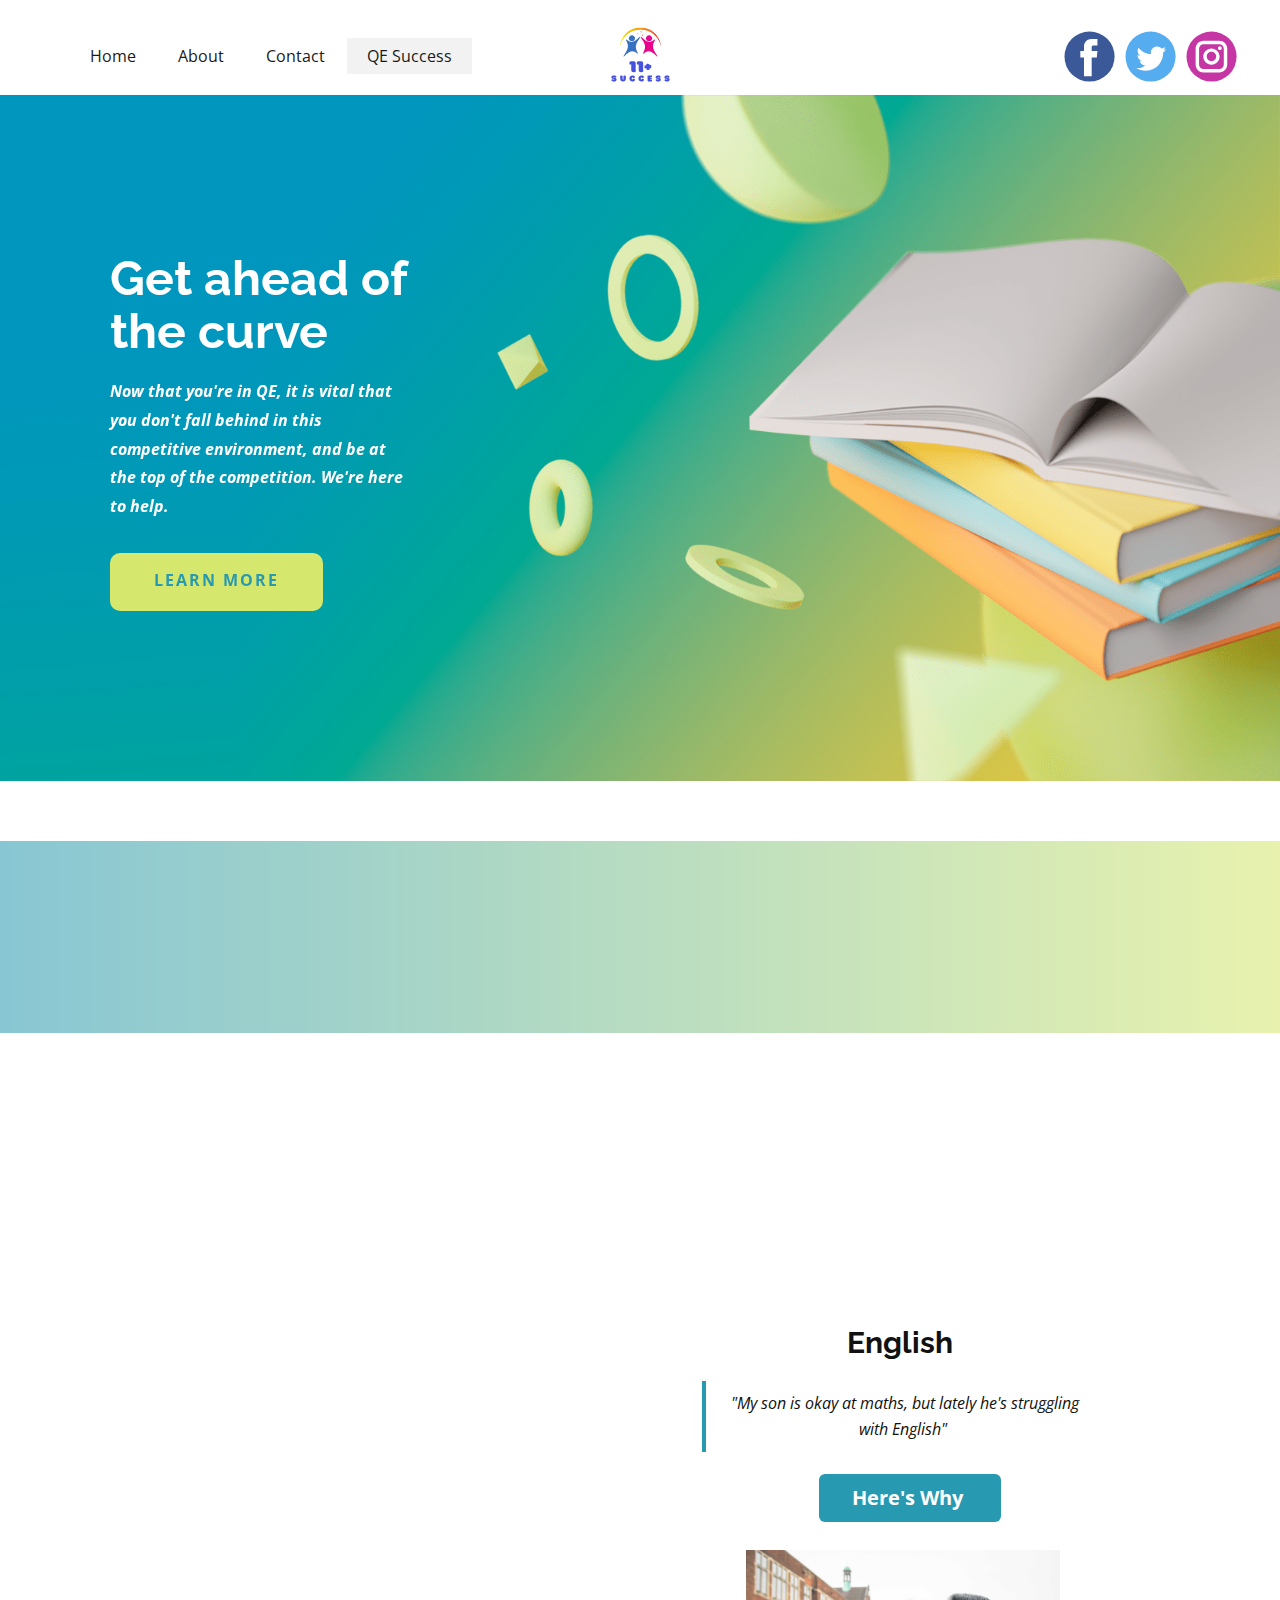
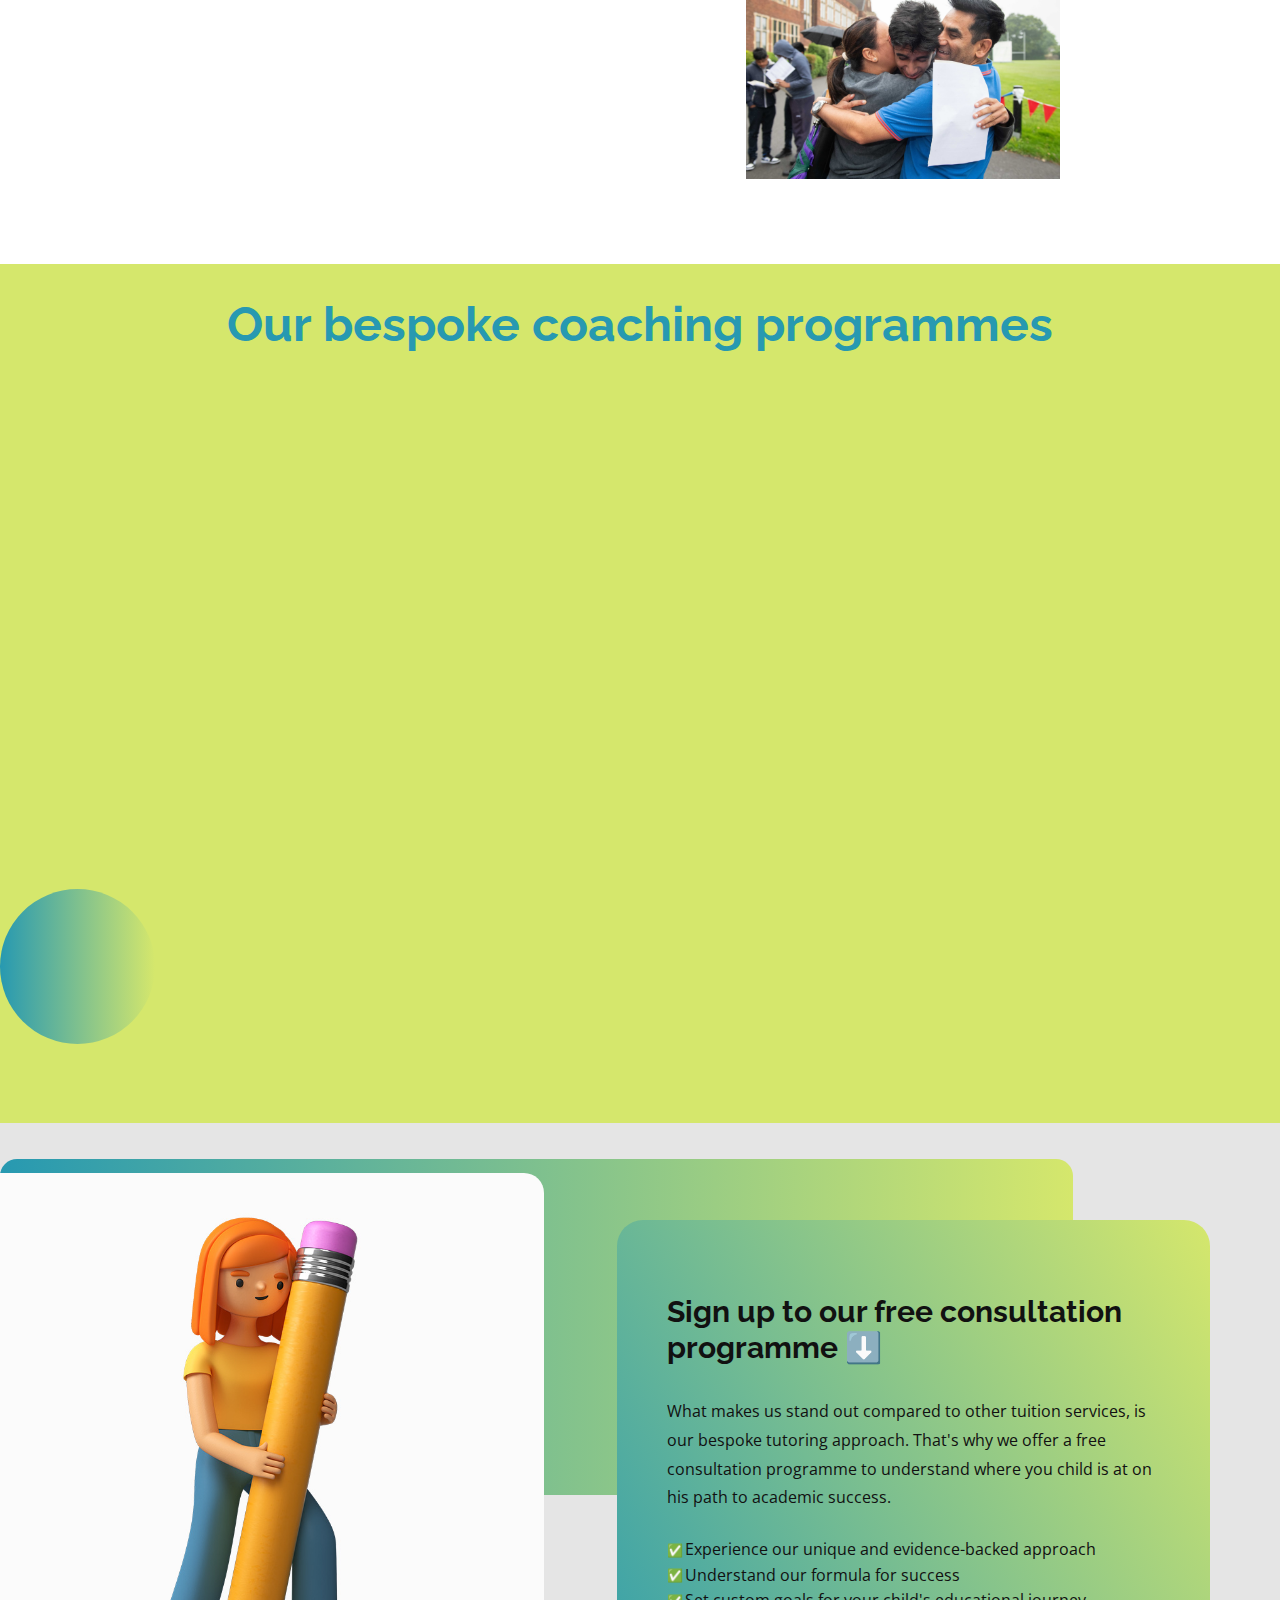
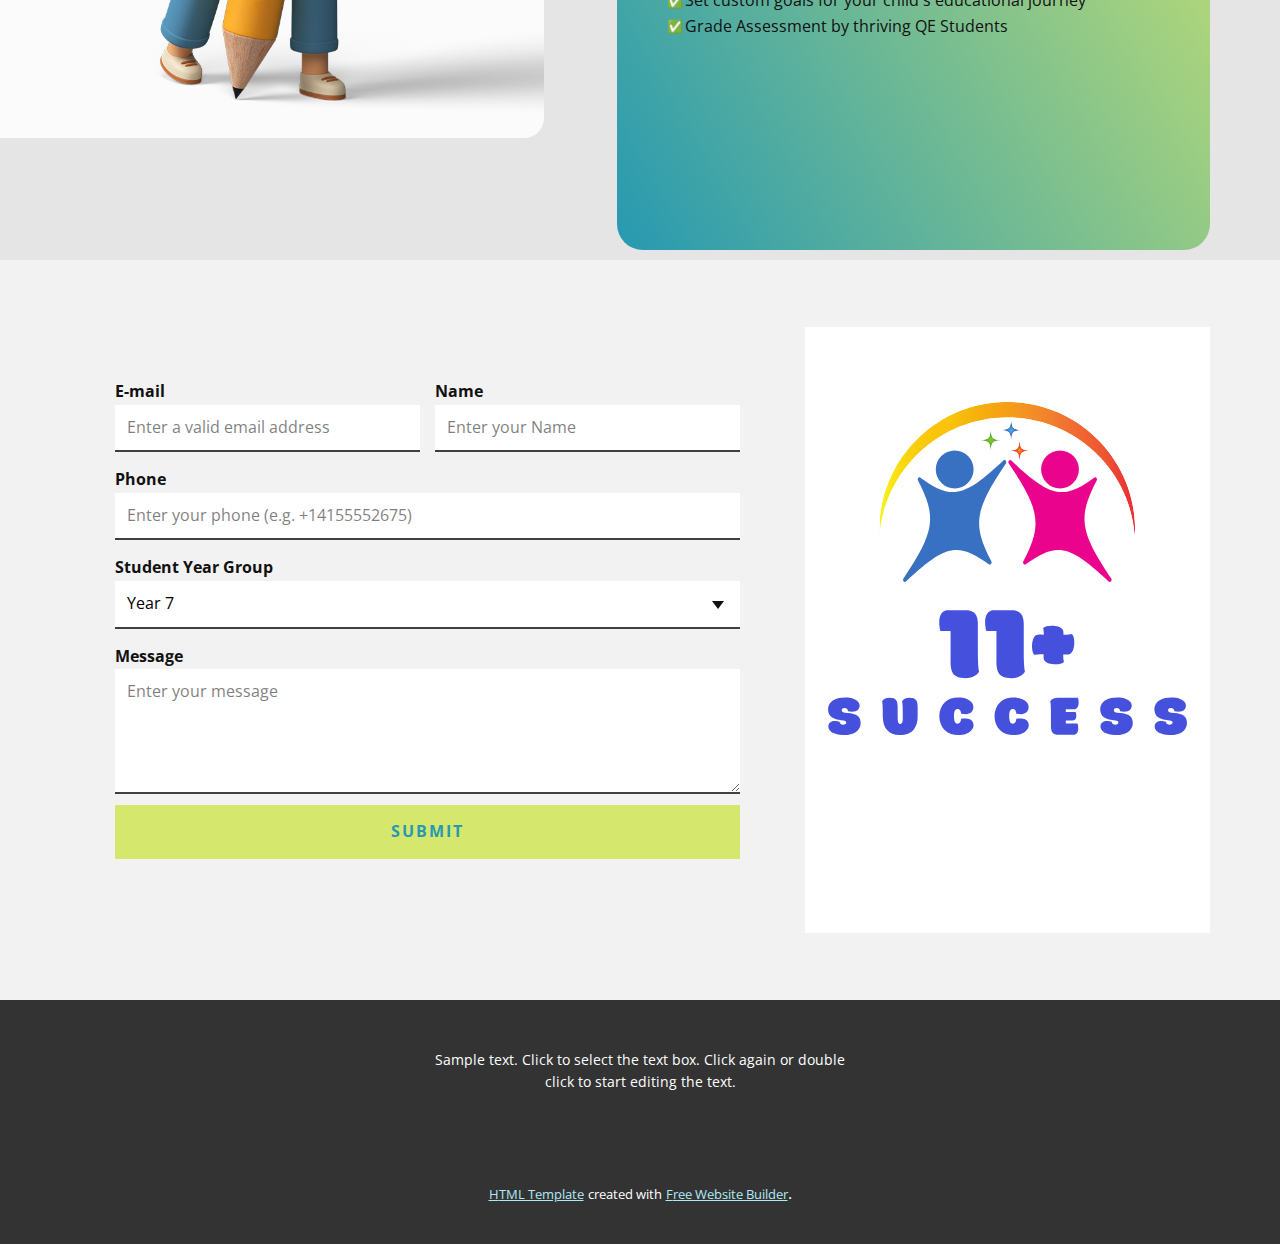
<file: QE-Success.html>
<!DOCTYPE html>
<html style="font-size: 16px;" lang="en"><head>
    <meta name="viewport" content="width=device-width, initial-scale=1.0">
    <meta charset="utf-8">
    <meta name="keywords" content="​Library Education, ​Meet our Principal, ​Helping each child find and follow their best learning path.">
    <meta name="description" content="">
    <title>QE Success</title>
    <link rel="stylesheet" href="nicepage.css" media="screen">
<link rel="stylesheet" href="QE-Success.css" media="screen">
    <script class="u-script" type="text/javascript" src="jquery.js" defer=""></script>
    <script class="u-script" type="text/javascript" src="nicepage.js" defer=""></script>
    <meta name="generator" content="Nicepage 5.13.1, nicepage.com">
    <link id="u-theme-google-font" rel="stylesheet" href="https://fonts.googleapis.com/css?family=Raleway:100,100i,200,200i,300,300i,400,400i,500,500i,600,600i,700,700i,800,800i,900,900i|Open+Sans:300,300i,400,400i,500,500i,600,600i,700,700i,800,800i">
    <link id="u-page-google-font" rel="stylesheet" href="https://fonts.googleapis.com/css?family=Raleway:100,100i,200,200i,300,300i,400,400i,500,500i,600,600i,700,700i,800,800i,900,900i">
    
    
    
    
    
    
    
    
    
    <script type="application/ld+json">{
		"@context": "http://schema.org",
		"@type": "Organization",
		"name": "WebSite5335815",
		"logo": "images/ColorfulKindergartenCenterLogo1.svg",
		"sameAs": [
				"https://instagram.com/elevenplussuccess.co.uk?igshid=MzNlNGNkZWQ4Mg=="
		]
}</script>
    <meta name="theme-color" content="#2799b1">
    <meta property="og:title" content="QE Success">
    <meta property="og:type" content="website">
  <meta data-intl-tel-input-cdn-path="intlTelInput/"></head>
  <body class="u-body u-xl-mode" data-lang="en"><header class="u-clearfix u-header u-header" id="sec-9c34"><div class="u-clearfix u-sheet u-sheet-1">
        <a href="https://nicepage.com" class="u-image u-logo u-image-1" data-image-width="500" data-image-height="500">
          <img src="images/ColorfulKindergartenCenterLogo1.svg" class="u-logo-image u-logo-image-1">
        </a>
        <nav class="u-align-left u-menu u-menu-hamburger u-offcanvas u-menu-1">
          <div class="menu-collapse" style="font-size: 1rem;">
            <a class="u-button-style u-nav-link" href="#">
              <svg class="u-svg-link" preserveAspectRatio="xMidYMin slice" viewBox="0 0 302 302" style=""><use xmlns:xlink="http://www.w3.org/1999/xlink" xlink:href="#svg-8a8f"></use></svg>
              <svg xmlns="http://www.w3.org/2000/svg" xmlns:xlink="http://www.w3.org/1999/xlink" version="1.1" id="svg-8a8f" x="0px" y="0px" viewBox="0 0 302 302" style="enable-background:new 0 0 302 302;" xml:space="preserve" class="u-svg-content"><g><rect y="36" width="302" height="30"></rect><rect y="236" width="302" height="30"></rect><rect y="136" width="302" height="30"></rect>
</g><g></g><g></g><g></g><g></g><g></g><g></g><g></g><g></g><g></g><g></g><g></g><g></g><g></g><g></g><g></g></svg>
            </a>
          </div>
          <div class="u-nav-container">
            <ul class="u-nav u-spacing-2 u-unstyled u-nav-1"><li class="u-nav-item"><a class="u-active-grey-5 u-button-style u-hover-grey-10 u-nav-link u-text-active-grey-90 u-text-grey-90 u-text-hover-grey-90" href="Home.html" style="padding: 10px 20px;">Home</a>
</li><li class="u-nav-item"><a class="u-active-grey-5 u-button-style u-hover-grey-10 u-nav-link u-text-active-grey-90 u-text-grey-90 u-text-hover-grey-90" href="About.html" style="padding: 10px 20px;">About</a>
</li><li class="u-nav-item"><a class="u-active-grey-5 u-button-style u-hover-grey-10 u-nav-link u-text-active-grey-90 u-text-grey-90 u-text-hover-grey-90" href="Contact.html" style="padding: 10px 20px;">Contact</a>
</li><li class="u-nav-item"><a class="u-active-grey-5 u-button-style u-hover-grey-10 u-nav-link u-text-active-grey-90 u-text-grey-90 u-text-hover-grey-90" href="QE-Success.html" style="padding: 10px 20px;">QE Success</a>
</li></ul>
          </div>
          <div class="u-nav-container-collapse">
            <div class="u-align-center u-black u-container-style u-inner-container-layout u-opacity u-opacity-95 u-sidenav">
              <div class="u-inner-container-layout u-sidenav-overflow">
                <div class="u-menu-close"></div>
                <ul class="u-align-center u-nav u-popupmenu-items u-unstyled u-nav-2"><li class="u-nav-item"><a class="u-button-style u-nav-link" href="Home.html" style="padding: 10px 20px;">Home</a>
</li><li class="u-nav-item"><a class="u-button-style u-nav-link" href="About.html" style="padding: 10px 20px;">About</a>
</li><li class="u-nav-item"><a class="u-button-style u-nav-link" href="Contact.html" style="padding: 10px 20px;">Contact</a>
</li><li class="u-nav-item"><a class="u-button-style u-nav-link" href="QE-Success.html" style="padding: 10px 20px;">QE Success</a>
</li></ul>
              </div>
            </div>
            <div class="u-black u-menu-overlay u-opacity u-opacity-70"></div>
          </div>
        </nav>
        <div class="u-social-icons u-spacing-10 u-social-icons-1">
          <a class="u-social-url" title="facebook" target="_blank" href=""><span class="u-icon u-social-facebook u-social-icon u-icon-1"><svg class="u-svg-link" preserveAspectRatio="xMidYMin slice" viewBox="0 0 112 112" style=""><use xmlns:xlink="http://www.w3.org/1999/xlink" xlink:href="#svg-29b6"></use></svg><svg class="u-svg-content" viewBox="0 0 112 112" x="0" y="0" id="svg-29b6"><circle fill="currentColor" cx="56.1" cy="56.1" r="55"></circle><path fill="#FFFFFF" d="M73.5,31.6h-9.1c-1.4,0-3.6,0.8-3.6,3.9v8.5h12.6L72,58.3H60.8v40.8H43.9V58.3h-8V43.9h8v-9.2
      c0-6.7,3.1-17,17-17h12.5v13.9H73.5z"></path></svg></span>
          </a>
          <a class="u-social-url" title="twitter" target="_blank" href=""><span class="u-icon u-social-icon u-social-twitter u-icon-2"><svg class="u-svg-link" preserveAspectRatio="xMidYMin slice" viewBox="0 0 112 112" style=""><use xmlns:xlink="http://www.w3.org/1999/xlink" xlink:href="#svg-aa67"></use></svg><svg class="u-svg-content" viewBox="0 0 112 112" x="0" y="0" id="svg-aa67"><circle fill="currentColor" class="st0" cx="56.1" cy="56.1" r="55"></circle><path fill="#FFFFFF" d="M83.8,47.3c0,0.6,0,1.2,0,1.7c0,17.7-13.5,38.2-38.2,38.2C38,87.2,31,85,25,81.2c1,0.1,2.1,0.2,3.2,0.2
      c6.3,0,12.1-2.1,16.7-5.7c-5.9-0.1-10.8-4-12.5-9.3c0.8,0.2,1.7,0.2,2.5,0.2c1.2,0,2.4-0.2,3.5-0.5c-6.1-1.2-10.8-6.7-10.8-13.1
      c0-0.1,0-0.1,0-0.2c1.8,1,3.9,1.6,6.1,1.7c-3.6-2.4-6-6.5-6-11.2c0-2.5,0.7-4.8,1.8-6.7c6.6,8.1,16.5,13.5,27.6,14
      c-0.2-1-0.3-2-0.3-3.1c0-7.4,6-13.4,13.4-13.4c3.9,0,7.3,1.6,9.8,4.2c3.1-0.6,5.9-1.7,8.5-3.3c-1,3.1-3.1,5.8-5.9,7.4
      c2.7-0.3,5.3-1,7.7-2.1C88.7,43,86.4,45.4,83.8,47.3z"></path></svg></span>
          </a>
          <a class="u-social-url" title="instagram" target="_blank" href="https://instagram.com/elevenplussuccess.co.uk?igshid=MzNlNGNkZWQ4Mg=="><span class="u-icon u-social-icon u-social-instagram u-icon-3"><svg class="u-svg-link" preserveAspectRatio="xMidYMin slice" viewBox="0 0 112 112" style=""><use xmlns:xlink="http://www.w3.org/1999/xlink" xlink:href="#svg-0d6b"></use></svg><svg class="u-svg-content" viewBox="0 0 112 112" x="0" y="0" id="svg-0d6b"><circle fill="currentColor" cx="56.1" cy="56.1" r="55"></circle><path fill="#FFFFFF" d="M55.9,38.2c-9.9,0-17.9,8-17.9,17.9C38,66,46,74,55.9,74c9.9,0,17.9-8,17.9-17.9C73.8,46.2,65.8,38.2,55.9,38.2
      z M55.9,66.4c-5.7,0-10.3-4.6-10.3-10.3c-0.1-5.7,4.6-10.3,10.3-10.3c5.7,0,10.3,4.6,10.3,10.3C66.2,61.8,61.6,66.4,55.9,66.4z"></path><path fill="#FFFFFF" d="M74.3,33.5c-2.3,0-4.2,1.9-4.2,4.2s1.9,4.2,4.2,4.2s4.2-1.9,4.2-4.2S76.6,33.5,74.3,33.5z"></path><path fill="#FFFFFF" d="M73.1,21.3H38.6c-9.7,0-17.5,7.9-17.5,17.5v34.5c0,9.7,7.9,17.6,17.5,17.6h34.5c9.7,0,17.5-7.9,17.5-17.5V38.8
      C90.6,29.1,82.7,21.3,73.1,21.3z M83,73.3c0,5.5-4.5,9.9-9.9,9.9H38.6c-5.5,0-9.9-4.5-9.9-9.9V38.8c0-5.5,4.5-9.9,9.9-9.9h34.5
      c5.5,0,9.9,4.5,9.9,9.9V73.3z"></path></svg></span>
          </a>
        </div>
      </div></header>
    <section class="u-align-center u-clearfix u-image u-valign-middle-md u-valign-middle-sm u-valign-middle-xs u-section-1" id="sec-6c81" data-image-width="1980" data-image-height="1114">
      <div class="u-clearfix u-gutter-0 u-layout-wrap u-layout-wrap-1">
        <div class="u-layout" style="">
          <div class="u-layout-row" style="">
            <div class="u-align-left u-container-style u-layout-cell u-left-cell u-shape-rectangle u-size-20-lg u-size-20-xl u-size-23-md u-size-23-sm u-size-23-xs u-size-xs-60 u-layout-cell-1" src="">
              <div class="u-container-layout u-container-layout-1">
                <h1 class="u-text u-text-body-alt-color u-text-1" data-animation-name="fadeIn" data-animation-duration="1000" data-animation-direction="Left" data-animation-delay="250">Get ahead of the curve</h1>
                <p class="u-text u-text-body-alt-color u-text-2" data-animation-name="fadeIn" data-animation-duration="1000" data-animation-direction="Up" data-animation-delay="250">Now that you're in QE, it is vital that you don't fall behind in this competitive environment, and be at the top of the competition. We're here to help.&nbsp;</p>
                <a href="https://nicepage.com/landing-page" class="u-border-none u-btn u-btn-round u-button-style u-palette-3-base u-radius-10 u-text-palette-1-base u-btn-1" data-animation-name="fadeIn" data-animation-duration="1000" data-animation-direction="Up" data-animation-delay="500">learn more</a>
              </div>
            </div>
            <div class="u-align-center u-container-style u-image u-layout-cell u-right-cell u-size-37-md u-size-37-sm u-size-37-xs u-size-40-lg u-size-40-xl u-size-xs-60 u-image-1" data-image-width="1422" data-image-height="900">
              <div class="u-container-layout u-container-layout-2" src=""></div>
            </div>
          </div>
        </div>
      </div>
    </section>
    <section class="u-align-center u-clearfix u-white u-section-2" id="carousel_2f1f">
      <div class="u-expanded-width u-gradient u-opacity u-opacity-55 u-shape u-shape-rectangle u-shape-1" data-animation-name="rollIn" data-animation-duration="1000" data-animation-direction=""></div>
      <div class="u-clearfix u-gutter-52 u-layout-spacing-vertical u-layout-wrap u-layout-wrap-1">
        <div class="u-gutter-0 u-layout">
          <div class="u-layout-row">
            <div class="u-size-31 u-size-60-md">
              <div class="u-layout-col">
                <div class="u-container-style u-layout-cell u-right-cell u-size-20 u-layout-cell-1" wfd-invisible="true">
                  <div class="u-container-layout u-container-layout-1"></div>
                </div>
                <div class="u-align-center u-container-style u-layout-cell u-radius-20 u-right-cell u-shape-round u-size-40 u-white u-layout-cell-2" data-animation-name="fadeIn" data-animation-duration="1000" data-animation-direction="Left" data-animation-delay="250">
                  <div class="u-container-layout u-container-layout-2">
                    <img class="u-expanded-width u-image u-image-round u-radius-20 u-image-1" src="images/bn.jpg" alt="" data-image-width="800" data-image-height="800" data-animation-name="fadeIn" data-animation-duration="2000" data-animation-direction="Left" data-animation-delay="250">
                    <h5 class="u-text u-text-1">Maths&nbsp;</h5>
                    <blockquote class="u-text u-text-2">My son excelled with maths at 11+ Maths will be a breeze for him at QE, right? </blockquote>
                    <p class="u-text u-text-3"> WRONG.&nbsp;<br>QE examinations in year 7 focuses on a completely new level of critical thinking and problem solving. Most of the time, students are shocked with this change in their learning, and end up falling behind. We're here to solve this issue.&nbsp;&nbsp;
                    </p>
                    <a href="https://nicepage.com" class="u-border-none u-btn u-btn-round u-button-style u-palette-3-base u-radius-10 u-text-palette-1-base u-btn-1" data-animation-name="rollIn" data-animation-duration="1000" data-animation-direction="" data-animation-delay="500">learn more</a>
                  </div>
                </div>
              </div>
            </div>
            <div class="u-size-29 u-size-60-md">
              <div class="u-layout-col">
                <div class="u-align-center u-container-style u-layout-cell u-left-cell u-radius-20 u-size-40 u-layout-cell-3" data-animation-name="zoomIn" data-animation-duration="2000" data-animation-direction="">
                  <div class="u-container-layout u-valign-top u-container-layout-3" src="">
                    <img class="u-image u-image-round u-radius-20 u-image-2" src="images/kj.jpg" data-image-width="1200" data-image-height="1002" data-animation-name="fadeIn" data-animation-duration="1000" data-animation-direction="Right" data-animation-delay="250">
                  </div>
                </div>
                <div class="u-align-center u-container-style u-layout-cell u-left-cell u-size-20 u-white u-layout-cell-4">
                  <div class="u-container-layout u-container-layout-4">
                    <h3 class="u-text u-text-4">English&nbsp;</h3>
                    <blockquote class="u-text u-text-5">"My son is okay at maths, but lately he's struggling with English"&nbsp;</blockquote>
                    <a href="https://nicepage.dev" class="u-btn u-btn-round u-button-style u-hover-palette-1-light-1 u-palette-1-base u-radius-6 u-btn-2">Here's Why&nbsp;</a>
                    <img class="u-image u-image-default u-image-3" src="images/236466997_1793765430832092_9186001063515840503_n-20.jpg" alt="" data-image-width="1957" data-image-height="1352">
                  </div>
                </div>
              </div>
            </div>
          </div>
        </div>
      </div>
    </section>
    <section class="u-clearfix u-section-3" id="sec-c57e">
      <div class="u-clearfix u-sheet u-sheet-1"></div>
    </section>
    <section class="u-align-center u-clearfix u-palette-3-base u-section-4" id="carousel_aed0">
      <div class="u-gradient u-opacity u-opacity-55 u-shape u-shape-rectangle u-shape-1" data-animation-name="fadeIn" data-animation-duration="1000" data-animation-direction="Left"></div>
      <div class="u-list u-list-1">
        <div class="u-repeater u-repeater-1">
          <div class="u-container-style u-list-item u-radius-20 u-repeater-item u-shape-round u-white u-list-item-1" data-animation-name="flipIn" data-animation-duration="1000" data-animation-direction="X" data-animation-delay="250">
            <div class="u-container-layout u-similar-container u-valign-top u-container-layout-1">
              <h3 class="u-text u-text-default u-text-palette-1-base u-text-1">Motivation</h3>
              <p class="u-large-text u-text u-text-palette-1-base u-text-variant u-text-2">Our students are crafted with a drive like never before</p>
              <p class="u-text u-text-3"> Our students are crafted with a drive like never before. At our tutoring center, we believe in igniting the flames of passion for learning, creating a spark that propels students beyond their limits. With personalized guidance and unwavering support, we cultivate a growth mindset that fuels their academic journey. Discover how we unlock the full potential of our students and inspire them to reach new heights. Unleash their motivation today!</p>
              <a href="https://nicepage.com/c/gallery-website-templates" class="u-btn u-btn-round u-button-style u-hover-palette-1-light-1 u-palette-1-base u-radius-6 u-btn-1">Sign me up!<br>
              </a>
            </div>
          </div>
          <div class="u-container-style u-list-item u-radius-20 u-repeater-item u-shape-round u-white" data-animation-name="flipIn" data-animation-duration="1000" data-animation-direction="X" data-animation-delay="250">
            <div class="u-container-layout u-similar-container u-valign-top u-container-layout-2">
              <h3 class="u-text u-text-default u-text-palette-1-base u-text-4">Presence</h3>
              <p class="u-large-text u-text u-text-palette-1-base u-text-variant u-text-5">Developing permanent focus and speed&nbsp;</p>
              <p class="u-text u-text-6"> Developing permanent focus and speed is the cornerstone of success. At our tutoring business, we go beyond traditional learning methods to instill a deep sense of concentration and quick thinking in our students. Through innovative techniques and immersive experiences, we shape their minds to embrace challenges with unwavering focus. Witness the transformation as our students conquer obstacles with ease and grace. Embrace the power of presence and speed, learn more now!</p>
              <a href="https://nicepage.com/c/gallery-website-templates" class="u-btn u-btn-round u-button-style u-hover-palette-1-light-1 u-palette-1-base u-radius-6 u-btn-2">I'm interested!</a>
            </div>
          </div>
          <div class="u-container-style u-list-item u-radius-20 u-repeater-item u-shape-round u-white" data-animation-name="flipIn" data-animation-duration="1000" data-animation-direction="X" data-animation-delay="250">
            <div class="u-container-layout u-similar-container u-valign-top u-container-layout-3">
              <h3 class="u-text u-text-default u-text-palette-1-base u-text-7">Discipline</h3>
              <p class="u-large-text u-text u-text-palette-1-base u-text-variant u-text-8">The key to success ...</p>
              <p class="u-text u-text-9">We firmly believe that discipline, planning, and exam-confidence leads to academic success and personal growth in secondary school students.&nbsp;<br>&nbsp;Our expert tutors empower students through discipline, time management, and focus. Tailored study plans foster effective planning and organization. With targeted practice and constructive feedback, unwavering exam-confidence is instilled, creating self-assured, positive minds ready to conquer any challenge. Join us on this transformative journey today!<br>
              </p>
              <a href="https://nicepage.com/c/gallery-website-templates" class="u-btn u-btn-round u-button-style u-hover-palette-1-light-1 u-palette-1-base u-radius-6 u-btn-3">I want in!</a>
            </div>
          </div>
        </div>
      </div>
      <h1 class="u-text u-text-default u-text-palette-1-base u-text-10">Our bespoke coaching programmes</h1>
    </section>
    <section class="u-clearfix u-grey-10 u-section-5" id="carousel_08cf">
      <div class="u-gradient u-hidden-xs u-shape u-shape-circle u-shape-1"></div>
      <div class="u-expanded-width-lg u-expanded-width-md u-expanded-width-sm u-gradient u-hidden-xs u-radius-17 u-shape u-shape-round u-shape-2"></div>
      <img class="u-align-left u-hidden-xs u-image u-image-round u-radius-20 u-image-1" data-image-width="900" data-image-height="900" src="images/5178414.jpg">
      <div class="u-container-style u-expanded-width-xs u-gradient u-group u-radius-26 u-shape-round u-group-1">
        <div class="u-container-layout u-container-layout-1">
          <h3 class="u-align-left u-text u-text-default u-text-1">Sign up to our free consultation programme ⬇️&nbsp;</h3>
          <p class="u-align-left u-text u-text-2">What makes us stand out compared to other tuition services, is our bespoke tutoring approach. That's why we offer a free consultation programme to understand where you child is at on his path to academic success.<br>
          </p>
          <ul class="u-align-left u-custom-list u-text u-text-3">
            <li>
              <div class="u-list-icon u-text-palette-1-base">
                <div>✅</div>
              </div>
            </li>
            <li>Experience our unique and evidence-backed approach</li>
            <li>
              <div class="u-list-icon u-text-palette-1-base">
                <div>✅</div>
              </div>Understand our formula for success
            </li>
            <li>
              <div class="u-list-icon u-text-palette-1-base">
                <div>✅</div>
              </div>Set custom goals for your child's educational journey
            </li>
            <li>
              <div class="u-list-icon u-text-palette-1-base">
                <div>✅</div>
              </div>Grade Assessment by thriving QE Students
            </li>
          </ul>
        </div>
      </div>
    </section>
    <section class="u-align-center u-clearfix u-grey-5 u-section-6" id="carousel_6405">
      <div class="u-clearfix u-sheet u-valign-middle u-sheet-1">
        <div class="u-clearfix u-expanded-width u-gutter-20 u-layout-wrap u-layout-wrap-1">
          <div class="u-layout">
            <div class="u-layout-row">
              <div class="u-align-center u-container-style u-layout-cell u-size-38 u-layout-cell-1">
                <div class="u-container-layout u-container-layout-1">
                  <div class="u-form u-form-1">
                    <form action="https://forms.nicepagesrv.com/v2/form/process" class="u-clearfix u-form-spacing-15 u-form-vertical u-inner-form" style="padding: 0;" source="gsheets" name="form">
                      <div class="u-form-email u-form-group u-form-partition-factor-2">
                        <label for="email-f2a8" class="u-label u-label-1">E-mail</label>
                        <input type="email" placeholder="Enter a valid email address" id="email-f2a8" name="email" class="u-border-2 u-border-grey-75 u-border-no-left u-border-no-right u-border-no-top u-input u-input-rectangle" required="">
                      </div>
                      <div class="u-form-group u-form-name u-form-partition-factor-2">
                        <label for="name-f2a8" class="u-label u-label-2">Name</label>
                        <input type="text" placeholder="Enter your Name" id="name-f2a8" name="name" class="u-border-2 u-border-grey-75 u-border-no-left u-border-no-right u-border-no-top u-input u-input-rectangle" required="">
                      </div>
                      <div class="u-form-group u-form-phone u-form-group-3">
                        <label for="phone-447e" class="u-label u-label-3">Phone</label>
                        <input type="tel" pattern="\+?\d{0,2}[\s\(\-]?([0-9]{3})[\s\)\-]?([\s\-]?)([0-9]{3})[\s\-]?([0-9]{2})[\s\-]?([0-9]{2})" placeholder="Enter your phone (e.g. +14155552675)" id="phone-447e" name="phone" class="u-border-2 u-border-grey-75 u-border-no-left u-border-no-right u-border-no-top u-input u-input-rectangle" required="">
                      </div>
                      <div class="u-form-group u-form-select u-form-group-4">
                        <label for="select-ca60" class="u-label u-label-4">Student Year Group </label>
                        <div class="u-form-select-wrapper">
                          <select id="select-ca60" name="select" class="u-border-2 u-border-grey-75 u-border-no-left u-border-no-right u-border-no-top u-input u-input-rectangle">
                            <option value="7" data-calc="7">Year 7</option>
                            <option value="8" data-calc="8">Year 8</option>
                            <option value="9" data-calc="9">Year 9</option>
                          </select>
                          <svg class="u-caret u-caret-svg" version="1.1" id="Layer_1" xmlns="http://www.w3.org/2000/svg" xmlns:xlink="http://www.w3.org/1999/xlink" x="0px" y="0px" width="16px" height="16px" viewBox="0 0 16 16" style="fill:currentColor;" xml:space="preserve"><polygon class="st0" points="8,12 2,4 14,4 "></polygon></svg>
                        </div>
                      </div>
                      <div class="u-form-group u-form-message u-form-group-5">
                        <label for="message-f2a8" class="u-label u-label-5">Message</label>
                        <textarea placeholder="Enter your message" rows="4" cols="50" id="message-f2a8" name="message" class="u-border-2 u-border-grey-75 u-border-no-left u-border-no-right u-border-no-top u-input u-input-rectangle" required=""></textarea>
                      </div>
                      <div class="u-align-left u-form-group u-form-submit">
                        <a href="#" class="u-active-palette-1-base u-border-none u-btn u-btn-rectangle u-btn-submit u-button-style u-hover-palette-1-base u-palette-3-base u-text-active-white u-text-hover-white u-text-palette-1-base u-btn-1">Submit</a>
                        <input type="submit" value="submit" class="u-form-control-hidden">
                      </div>
                      <div class="u-form-send-message u-form-send-success"> Thank you! Your message has been sent. </div>
                      <div class="u-form-send-error u-form-send-message"> Unable to send your message. Please fix errors then try again. </div>
                      <input type="hidden" value="" name="recaptchaResponse">
                      <input type="hidden" name="formServices" value="94133341-a8ae-4aad-9a56-f2b9ae125292">
                    </form>
                  </div>
                </div>
              </div>
              <div class="u-container-style u-layout-cell u-size-22 u-white u-layout-cell-2">
                <div class="u-container-layout u-container-layout-2">
                  <img class="u-expanded-width u-image u-image-1" src="images/ColorfulKindergartenCenterLogo1.svg" data-image-width="500" data-image-height="500">
                </div>
              </div>
            </div>
          </div>
        </div>
      </div>
    </section>
    
    
    
    
    <footer class="u-align-center u-clearfix u-footer u-grey-80 u-footer" id="sec-90c0"><div class="u-clearfix u-sheet u-sheet-1">
        <p class="u-small-text u-text u-text-variant u-text-1">Sample text. Click to select the text box. Click again or double click to start editing the text.</p>
      </div></footer>
    <section class="u-backlink u-clearfix u-grey-80">
      <a class="u-link" href="https://nicepage.com/html-templates" target="_blank">
        <span>HTML Template</span>
      </a>
      <p class="u-text">
        <span>created with</span>
      </p>
      <a class="u-link" href="https://nicepage.online" target="_blank">
        <span>Free Website Builder</span>
      </a>. 
    </section>
  
</body></html>
</file>
